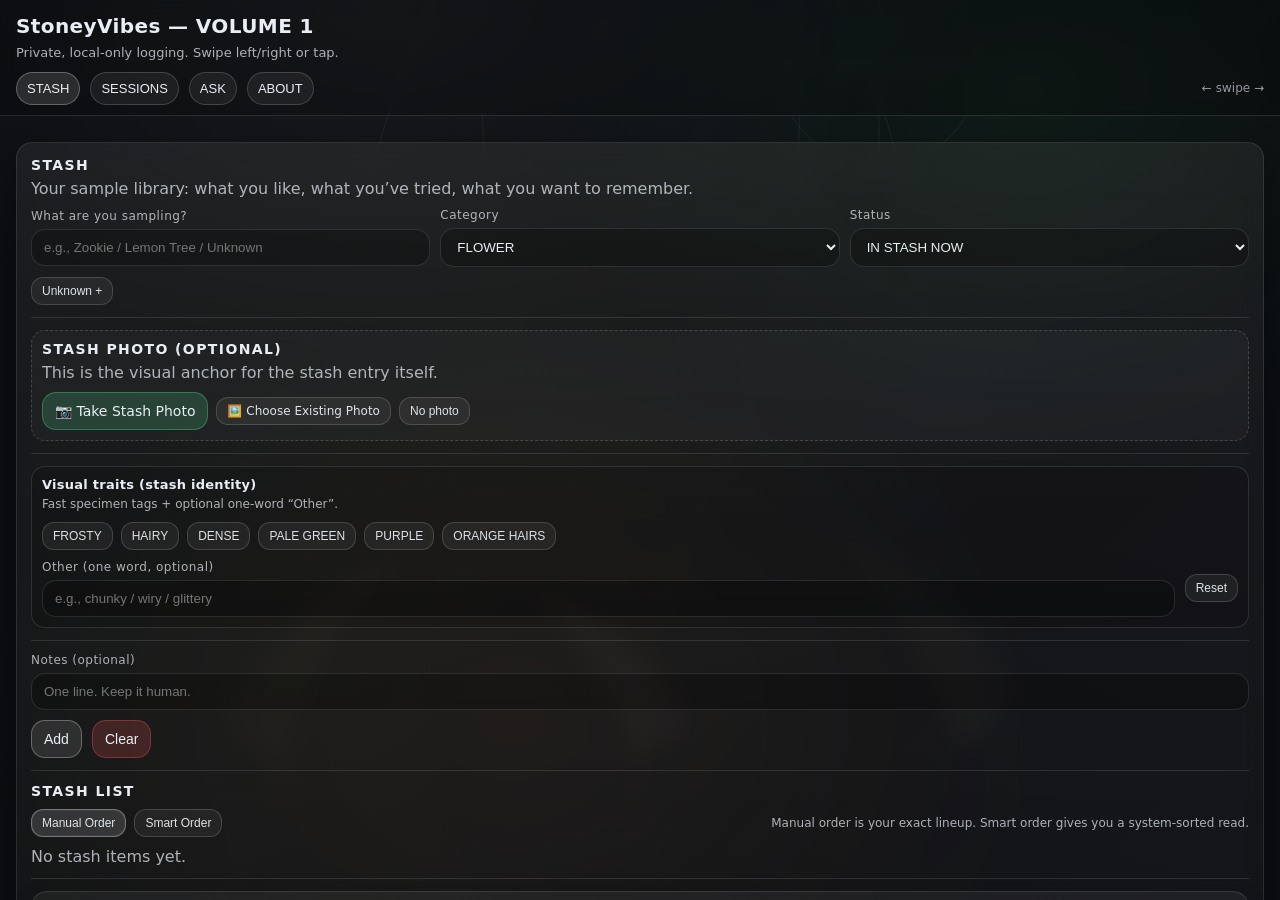
<file: index.html>
<!doctype html>
<html lang="en">
<head>
  <meta charset="utf-8" />
  <meta name="viewport" content="width=device-width, initial-scale=1" />
  <title>StoneyVibes — VOLUME 1</title>
  <style>
    :root{
      --bg:#0b0d10;
      --panel:rgba(255,255,255,0.04);
      --panel2:rgba(255,255,255,0.06);
      --text:#e9eef5;
      --muted:rgba(233,238,245,0.72);
      --border:rgba(233,238,245,0.12);
      --border2:rgba(233,238,245,0.18);
      --shadow:0 10px 30px rgba(0,0,0,0.35);
      --radius:16px;
      --danger:rgba(255,90,90,0.18);
      --dangerB:rgba(255,90,90,0.32);
      --ok:rgba(90,255,170,0.16);
      --okB:rgba(90,255,170,0.28);
      --terp-myrcene:168,112,255;
      --terp-caryophyllene:255,124,58;
      --terp-limonene:255,214,74;
      --terp-pinene:78,214,120;
      --terp-linalool:144,188,255;
      --terp-terpinolene:84,234,186;
      --terp-neutral:255,255,255;
    }

    *{ box-sizing:border-box; }
    body{
      margin:0;
      font-family:-apple-system, system-ui, Segoe UI, Roboto, Arial, sans-serif;
      background:
        radial-gradient(1000px 600px at 30% 0%, rgba(255,255,255,0.06), transparent 60%),
        radial-gradient(900px 700px at 80% 10%, rgba(90,255,170,0.06), transparent 55%),
        radial-gradient(900px 700px at 40% 80%, rgba(255,180,90,0.05), transparent 60%),
        var(--bg);
      color:var(--text);
      overflow:hidden;
    }

    .shell{
      height:100svh;
      overflow:hidden;
      display:flex;
      flex-direction:column;
    }

    header{
      padding:14px 16px 10px 16px;
      border-bottom:1px solid var(--border);
      background:rgba(0,0,0,0.18);
      backdrop-filter: blur(8px);
    }

    .title{
      margin:0;
      font-size:20px;
      letter-spacing:0.02em;
    }

    .sub{
      margin:6px 0 0 0;
      font-size:13px;
      color:var(--muted);
      line-height:1.35;
    }

    .nav{
      display:flex;
      gap:10px;
      flex-wrap:wrap;
      margin-top:10px;
      align-items:center;
    }

    .tab{
      border:1px solid var(--border2);
      background:rgba(255,255,255,0.06);
      color:var(--text);
      padding:8px 10px;
      border-radius:999px;
      font-size:13px;
      cursor:pointer;
      user-select:none;
      -webkit-tap-highlight-color: transparent;
    }
    .tab.active{
      background:rgba(255,255,255,0.12);
      border-color:rgba(255,255,255,0.28);
    }

    .hint{
      margin-left:auto;
      font-size:12px;
      color:var(--muted);
      opacity:0.85;
      white-space:nowrap;
    }

    .pages{
      flex:1;
      display:flex;
      overflow-x:auto;
      scroll-snap-type:x mandatory;
      scroll-behavior:smooth;
      -webkit-overflow-scrolling:touch;
    }
    .page{
      scroll-snap-align:start;
      min-width:100%;
      height:100%;
      overflow-y:auto;
      overflow-x:hidden;
      padding:14px 16px 24px 16px;
    }

    .card{
      border:1px solid var(--border);
      background:linear-gradient(180deg, rgba(255,255,255,0.03), rgba(255,255,255,0.02));
      border-radius:var(--radius);
      padding:14px;
      box-shadow:var(--shadow);
      margin:12px 0;
    }
    .card h2{
      margin:0 0 6px 0;
      font-size:14px;
      letter-spacing:0.10em;
    }
    .muted{ color:var(--muted); }

    .row{
      display:flex;
      flex-wrap:wrap;
      gap:10px;
      align-items:center;
    }
    .between{ justify-content:space-between; }
    .topgap{ margin-top:10px; }

    .divider{ height:1px; background:var(--border); margin:12px 0; }

    .btn{
      border:1px solid var(--border2);
      background:rgba(255,255,255,0.06);
      color:var(--text);
      border-radius:14px;
      padding:10px 12px;
      cursor:pointer;
      font-size:14px;
      user-select:none;
      -webkit-tap-highlight-color: transparent;
    }
    .btn:disabled{ opacity:0.5; cursor:not-allowed; }
    .btnPrimary{
      border-color:rgba(255,255,255,0.28);
      background:rgba(255,255,255,0.10);
    }
    .btnDanger{
      border-color:var(--dangerB);
      background:var(--danger);
    }
    .btnOk{
      border-color:var(--okB);
      background:var(--ok);
    }
    .btnTiny{
      padding:6px 10px;
      border-radius:12px;
      font-size:12px;
      opacity:0.95;
    }
    #stashDetailBackBtn{
      width:100%;
      padding:14px 18px;
      border-radius:16px;
      font-size:15px;
      font-weight:800;
      letter-spacing:0.08em;
      text-transform:uppercase;
      border-color:rgba(255,255,255,0.42);
      background:linear-gradient(180deg, rgba(255,255,255,0.18), rgba(255,255,255,0.10));
      box-shadow:0 10px 24px rgba(0,0,0,0.24), 0 0 0 1px rgba(255,255,255,0.05) inset;
    }
    .stashDetailTopBar{
      position:sticky;
      top:0;
      z-index:6;
      padding-top:8px;
      padding-bottom:8px;
      background:linear-gradient(180deg, rgba(11,13,16,0.96), rgba(11,13,16,0.78));
      backdrop-filter:blur(8px);
    }
    .chip.active{
      color:#fff;
      border-color:rgba(255,255,255,0.78);
      background:rgba(255,255,255,0.26);
      box-shadow:0 0 0 1px rgba(255,255,255,0.10) inset, 0 10px 22px rgba(0,0,0,0.28), 0 0 0 2px rgba(255,255,255,0.04);
      transform:translateY(-1px);
      text-shadow:0 1px 0 rgba(0,0,0,0.22);
    }
    .chip[data-smell="PINEY"].active{ background:rgba(78,214,120,0.40); border-color:rgba(78,214,120,0.94); box-shadow:0 0 0 1px rgba(78,214,120,0.24) inset, 0 0 24px rgba(78,214,120,0.30); }
    .chip[data-smell="CITRUS"].active{ background:rgba(255,214,74,0.42); border-color:rgba(255,214,74,0.96); box-shadow:0 0 0 1px rgba(255,214,74,0.22) inset, 0 0 24px rgba(255,214,74,0.28); }
    .chip[data-smell="SPICY"].active{ background:rgba(255,84,72,0.46); border-color:rgba(255,96,84,0.98); box-shadow:0 0 0 1px rgba(255,96,84,0.24) inset, 0 0 26px rgba(255,84,72,0.34); }
    .chip[data-smell="PEPPERY"].active{ background:rgba(255,148,64,0.44); border-color:rgba(255,162,82,0.96); box-shadow:0 0 0 1px rgba(255,162,82,0.24) inset, 0 0 24px rgba(255,148,64,0.30); }
    .chip[data-smell="EARTHY"].active{ background:rgba(198,170,116,0.38); border-color:rgba(214,186,126,0.90); box-shadow:0 0 0 1px rgba(214,186,126,0.22) inset, 0 0 22px rgba(198,170,116,0.26); }
    .chip[data-smell="SWEET"].active{ background:rgba(224,132,214,0.40); border-color:rgba(224,132,214,0.90); box-shadow:0 0 0 1px rgba(224,132,214,0.22) inset, 0 0 24px rgba(224,132,214,0.28); }
    .chip[data-smell="GASSY"].active{ background:rgba(90,205,255,0.40); border-color:rgba(90,205,255,0.92); box-shadow:0 0 0 1px rgba(90,205,255,0.22) inset, 0 0 24px rgba(90,205,255,0.28); }
    .chip[data-smell="FUNKY"].active{ background:rgba(196,108,255,0.40); border-color:rgba(196,108,255,0.92); box-shadow:0 0 0 1px rgba(196,108,255,0.22) inset, 0 0 24px rgba(196,108,255,0.28); }
    .chip[data-smell="SKUNKY"].active{ background:rgba(170,224,92,0.40); border-color:rgba(170,224,92,0.92); box-shadow:0 0 0 1px rgba(170,224,92,0.22) inset, 0 0 24px rgba(170,224,92,0.26); }
    .chip[data-visual="PURPLE"].active{ background:rgba(168,112,255,0.40); border-color:rgba(168,112,255,0.92); box-shadow:0 0 0 1px rgba(168,112,255,0.22) inset, 0 0 24px rgba(168,112,255,0.28); }
    .chip[data-visual="PALE_GREEN"].active{ background:rgba(168,255,132,0.44); border-color:rgba(168,255,132,0.96); box-shadow:0 0 0 1px rgba(168,255,132,0.24) inset, 0 0 24px rgba(168,255,132,0.30); }
    .chip[data-visual="BRIGHT_GREEN"].active{ background:rgba(78,234,120,0.44); border-color:rgba(78,234,120,0.96); box-shadow:0 0 0 1px rgba(78,234,120,0.24) inset, 0 0 24px rgba(78,234,120,0.30); }
    .chip[data-visual="DARK_GREEN"].active{ background:rgba(44,158,88,0.44); border-color:rgba(44,190,98,0.96); box-shadow:0 0 0 1px rgba(44,190,98,0.24) inset, 0 0 24px rgba(44,190,98,0.28); }
    .chip[data-visual="ORANGE_HAIRS"].active{ background:rgba(255,124,58,0.40); border-color:rgba(255,124,58,0.92); box-shadow:0 0 0 1px rgba(255,124,58,0.22) inset, 0 0 24px rgba(255,124,58,0.26); }

    .field{
      display:flex;
      flex-direction:column;
      gap:6px;
      flex:1;
      min-width:220px;
    }
    .label{
      font-size:12px;
      color:var(--muted);
      letter-spacing:0.04em;
    }
    textarea.input{
      resize:vertical;
      min-height:96px;
      font-family:inherit;
    }

    .input, .select{
      width:100%;
      border:1px solid var(--border);
      background:rgba(0,0,0,0.25);
      color:var(--text);
      padding:10px 12px;
      border-radius:14px;
      outline:none;
    }
    .input:focus, .select:focus{
      border-color:rgba(255,255,255,0.28);
    }

    .pill{
      padding:8px 10px;
      border:1px solid var(--border);
      background:rgba(255,255,255,0.04);
      border-radius:999px;
      color:var(--muted);
      font-size:13px;
      display:inline-flex;
      align-items:center;
      gap:8px;
    }
    .okDot, .recDot{
      width:8px; height:8px; border-radius:50%;
      display:inline-block;
      background:rgba(233,238,245,0.35);
    }
    .recDot{
      background:rgba(255,90,90,0.85);
      box-shadow:0 0 0 3px rgba(255,90,90,0.18);
    }

    .grid2{
      display:grid;
      grid-template-columns: 1fr;
      gap:10px;
    }
    @media (min-width: 820px){
      .grid2{ grid-template-columns: 1fr 1fr; }
    }

    .list{
      display:flex;
      flex-direction:column;
      gap:10px;
      margin-top:10px;
    }
    .item{
      border:1px solid var(--border);
      background:rgba(0,0,0,0.18);
      border-radius:14px;
      padding:10px;
    }
    .itemHead{
      display:flex;
      gap:10px;
      align-items:flex-start;
      justify-content:space-between;
    }
    .itemTitle{
      font-weight:600;
      font-size:14px;
      margin:0;
      line-height:1.25;
    }
    .itemMeta{
      font-size:12px;
      color:var(--muted);
      margin:2px 0 0 0;
      line-height:1.35;
      white-space:pre-wrap;
    }
    .itemBtns{
      display:flex;
      flex-wrap:wrap;
      gap:8px;
      justify-content:flex-end;
    }
    audio{ width:100%; }

    .notice{
      border:1px dashed var(--border2);
      background:rgba(255,255,255,0.04);
      border-radius:14px;
      padding:10px 12px;
      font-size:12px;
      color:var(--muted);
      line-height:1.45;
    }

    .ratingRow{ display:flex; flex-wrap:wrap; gap:8px; }
    .rateBtn{ min-width:44px; text-align:center; }

    .photoBox{
      border:1px dashed var(--border2);
      border-radius:14px;
      padding:10px;
      background:rgba(255,255,255,0.03);
    }
    .thumb{
      width:100%;
      max-height:240px;
      object-fit:cover;
      border-radius:12px;
      display:none;
      margin-top:10px;
      border:1px solid var(--border);
    }

    .terpRow{
      border:1px solid var(--border);
      border-radius:14px;
      padding:10px;
      background:rgba(0,0,0,0.12);
    }
    .terpTop{
      display:flex;
      gap:10px;
      justify-content:space-between;
      align-items:flex-start;
    }
    .terpName{
      font-weight:700;
      letter-spacing:0.02em;
      margin:0;
      font-size:13px;
    }
    .terpHint{
      margin:4px 0 0 0;
      font-size:12px;
      color:var(--muted);
      line-height:1.35;
    }
    .scale{
      display:flex;
      flex-wrap:wrap;
      gap:8px;
      margin-top:10px;
    }
    .scale label{
      display:inline-flex;
      gap:8px;
      align-items:center;
      border:1px solid var(--border2);
      background:rgba(255,255,255,0.06);
      padding:8px 10px;
      border-radius:12px;
      cursor:pointer;
      user-select:none;
      font-size:12px;
    }

    .miniTags{
      display:flex;
      flex-wrap:wrap;
      gap:6px;
      margin-top:8px;
    }
    .miniTag{
      display:inline-flex;
      align-items:center;
      border:1px solid var(--border2);
      background:rgba(255,255,255,0.06);
      color:var(--muted);
      padding:4px 8px;
      border-radius:999px;
      font-size:11px;
      line-height:1.2;
      letter-spacing:0.02em;
    }

    .aboutList{
      margin:0;
      padding-left:18px;
      color:var(--muted);
      line-height:1.5;
      font-size:13px;
    }
    .aboutList li + li{
      margin-top:8px;
    }
    .aboutFooter{
      margin-top:12px;
      font-size:12px;
      color:var(--muted);
      opacity:0.9;
      letter-spacing:0.04em;
    }

    .playerWrap{
      border:1px solid var(--border);
      background:rgba(255,255,255,0.03);
      border-radius:14px;
      padding:10px;
    }
    .playerTop{
      display:flex;
      align-items:center;
      gap:10px;
      justify-content:space-between;
    }
    .playerLeft{
      display:flex;
      align-items:center;
      gap:8px;
      min-width:0;
      flex:1;
    }
    .playerLabel{
      font-size:12px;
      color:var(--muted);
      letter-spacing:0.04em;
      white-space:nowrap;
    }
    .playerBtn{
      min-width:84px;
    }
    .playerTime{
      font-size:12px;
      color:var(--muted);
      font-variant-numeric: tabular-nums;
      white-space:nowrap;
    }
    .playerRange{
      width:100%;
      margin-top:10px;
    }
    .playerCanvas{
      display:block;
      width:100%;
      height:54px;
      margin-top:10px;
      border:1px solid var(--border);
      border-radius:12px;
      background:rgba(0,0,0,0.18);
    }
    .srOnlyAudio{
      position:absolute;
      opacity:0;
      pointer-events:none;
      width:1px;
      height:1px;
    }

    .fpWrap{
      margin-top:10px;
      border:1px solid var(--border);
      background:rgba(255,255,255,0.03);
      border-radius:12px;
      padding:8px;
    }
    .fpGrid{
      display:grid;
      grid-template-columns: repeat(2, minmax(0, 1fr));
      gap:8px 10px;
    }
    @media (min-width: 720px){
      .fpGrid{
        grid-template-columns: repeat(3, minmax(0, 1fr));
      }
    }
    .fpCell{
      min-width:0;
    }
    .fpLabel{
      font-size:10px;
      color:var(--muted);
      letter-spacing:0.08em;
      margin-bottom:4px;
    }
    .fpBars{
      display:flex;
      gap:3px;
      align-items:center;
    }
    .fpBar{
      flex:1;
      height:8px;
      border-radius:999px;
      border:1px solid var(--border);
      background:rgba(255,255,255,0.08);
    }
    .fpBar.on{
      background:rgba(90,255,170,0.55);
      border-color:rgba(90,255,170,0.38);
    }

    .signalWrap{
      display:flex;
      flex-wrap:wrap;
      gap:6px;
      margin-top:10px;
    }
    .signalBadge{
      display:inline-flex;
      align-items:center;
      border:1px solid var(--border2);
      background:rgba(255,255,255,0.06);
      color:var(--muted);
      padding:5px 8px;
      border-radius:999px;
      font-size:11px;
      line-height:1.2;
      letter-spacing:0.03em;
    }
    .signalBadge.ok{
      border-color:rgba(90,255,170,0.30);
      background:rgba(90,255,170,0.10);
      color:var(--text);
    }
    .signalBadge.warn{
      border-color:rgba(255,180,90,0.34);
      background:rgba(255,180,90,0.12);
      color:var(--text);
    }
    .signalBadge.hot{
      border-color:rgba(255,90,90,0.34);
      background:rgba(255,90,90,0.12);
      color:var(--text);
    }

    .stashRow{
      display:flex;
      gap:10px;
      align-items:flex-start;
    }
    .stashThumbWrap{
      flex:0 0 78px;
      width:78px;
      height:78px;
    }
    .stashThumb{
      width:78px;
      height:78px;
      border-radius:12px;
      object-fit:cover;
      border:1px solid var(--border);
      display:block;
      background:rgba(255,255,255,0.04);
    }
    .stashThumbPlaceholder{
      width:78px;
      height:78px;
      border-radius:12px;
      border:1px solid var(--border);
      background:
        linear-gradient(135deg, rgba(255,255,255,0.05), rgba(255,255,255,0.02));
      display:flex;
      align-items:center;
      justify-content:center;
      color:var(--muted);
      font-size:11px;
      text-align:center;
      padding:6px;
      line-height:1.15;
    }
    .stashBody{
      min-width:0;
      flex:1;
      cursor:pointer;
    }
    .stashBody:active{
      opacity:0.9;
    }

    .stashSection{
      margin-top:14px;
    }
    .stashSectionHead{
      display:flex;
      align-items:center;
      justify-content:space-between;
      gap:10px;
      margin-bottom:8px;
    }
    .stashSectionTitle{
      margin:0;
      font-size:12px;
      letter-spacing:0.14em;
      text-transform:uppercase;
      color:var(--muted);
    }
    .stashSectionCount{
      font-size:11px;
      color:var(--muted);
      letter-spacing:0.06em;
      text-transform:uppercase;
    }
    .stashCardControls{
      display:flex;
      flex-direction:column;
      gap:6px;
      align-items:flex-end;
      justify-content:center;
      flex:0 0 auto;
    }
    .stashMiniBtn{
      min-width:36px;
      padding:5px 8px;
      font-size:11px;
      border-radius:10px;
    }
    .stashDeleteBtn{
      padding:5px 8px;
      font-size:11px;
      border-radius:10px;
    }
    .statusCurrent{
      border-color:rgba(90,255,170,0.34);
      background:rgba(90,255,170,0.12);
    }
    .statusSampled{
      border-color:rgba(255,214,74,0.28);
      background:rgba(255,214,74,0.10);
    }

    .stashDetail{
      display:none;
      margin-top:12px;
    }
    .stashDetail.active{
      display:block;
    }
    .stashDetailHero{
      width:100%;
      max-height:280px;
      object-fit:cover;
      border-radius:14px;
      border:1px solid var(--border);
      display:block;
      background:rgba(255,255,255,0.04);
    }
    .stashDetailPlaceholder{
      width:100%;
      min-height:180px;
      border-radius:14px;
      border:1px solid var(--border);
      background:
        linear-gradient(135deg, rgba(255,255,255,0.05), rgba(255,255,255,0.02));
      display:flex;
      align-items:center;
      justify-content:center;
      color:var(--muted);
      font-size:13px;
      text-align:center;
      padding:18px;
    }
    .stashStats{
      display:flex;
      flex-wrap:wrap;
      gap:8px;
      margin-top:10px;
    }
    .stashStat{
      display:inline-flex;
      align-items:center;
      border:1px solid var(--border2);
      background:rgba(255,255,255,0.06);
      color:var(--muted);
      padding:6px 10px;
      border-radius:999px;
      font-size:12px;
      line-height:1.2;
    }
    .linkedSessionCard{
      border:1px solid var(--border);
      background:rgba(255,255,255,0.03);
      border-radius:12px;
      padding:10px;
      margin-top:10px;
    }
    .linkedSessionTitle{
      margin:0;
      font-size:13px;
      font-weight:700;
      color:var(--text);
    }
    .linkedSessionMeta{
      margin:4px 0 0 0;
      font-size:12px;
      line-height:1.35;
      color:var(--muted);
      white-space:pre-wrap;
    }

    .askPromptGrid{
      display:flex;
      flex-wrap:wrap;
      gap:8px;
      margin-top:10px;
    }
    .askQuick{
      transition:background .16s ease, border-color .16s ease, box-shadow .16s ease, transform .16s ease, color .16s ease;
    }
    .askQuickBlend{
      padding:12px 18px;
      border-radius:16px;
      font-size:15px;
      font-weight:700;
      letter-spacing:0.08em;
      text-transform:uppercase;
      min-width:138px;
      border-color:rgba(255,214,74,0.34);
      background:linear-gradient(180deg, rgba(255,214,74,0.16), rgba(255,170,70,0.12));
      box-shadow:0 0 0 1px rgba(255,214,74,0.08) inset, 0 10px 24px rgba(0,0,0,0.18);
    }
    .askQuickBlend:hover{
      border-color:rgba(255,214,74,0.52);
      box-shadow:0 0 0 1px rgba(255,214,74,0.12) inset, 0 12px 28px rgba(0,0,0,0.22), 0 0 18px rgba(255,190,74,0.12);
    }
    .askQuickBlend.active{
      color:#fff;
      border-color:rgba(255,214,74,0.98);
      background:linear-gradient(180deg, rgba(255,214,74,0.36), rgba(255,170,70,0.26));
      box-shadow:0 0 0 1px rgba(255,214,74,0.18) inset, 0 0 0 2px rgba(255,214,74,0.10), 0 0 28px rgba(255,190,74,0.28);
    }
    .askQuick.active{
      color:#fff;
      border-color:rgba(255,214,74,0.96);
      background:linear-gradient(180deg, rgba(255,214,74,0.30), rgba(255,170,70,0.22));
      box-shadow:0 0 0 1px rgba(255,214,74,0.16) inset, 0 0 0 2px rgba(255,214,74,0.08), 0 0 24px rgba(255,190,74,0.24);
      transform:translateY(-1px);
      text-shadow:0 1px 0 rgba(0,0,0,0.24);
    }
    .askQuick:active{
      transform:translateY(0);
    }
    .askBlendZone{
      border:1px solid rgba(255,255,255,0.14);
      border-radius:16px;
      padding:12px;
      background:linear-gradient(180deg, rgba(255,255,255,0.07), rgba(255,255,255,0.035));
      box-shadow:0 10px 24px rgba(0,0,0,0.18);
    }
    .askBlendZoneLabel{
      margin:0 0 8px 0;
      font-size:10px;
      letter-spacing:0.14em;
      text-transform:uppercase;
      color:var(--muted);
    }
    .askQuickBlendStandalone{
      display:block;
      width:100%;
      min-height:60px;
      border-radius:18px;
      font-size:18px;
      font-weight:800;
      letter-spacing:0.02em;
      border-color:rgba(255,214,74,0.48);
      color:#fff7da;
      background:
        linear-gradient(90deg,
          rgba(255,214,74,0.30) 0%,
          rgba(255,182,74,0.18) 20%,
          rgba(255,156,68,0.12) 50%,
          rgba(255,182,74,0.18) 80%,
          rgba(255,214,74,0.30) 100%);
      box-shadow:
        0 0 0 1px rgba(255,214,74,0.12) inset,
        0 10px 24px rgba(0,0,0,0.18),
        0 0 26px rgba(255,190,74,0.12);
    }
    .askQuickBlendStandalone:hover{
      transform:translateY(-1px);
      box-shadow:
        0 0 0 1px rgba(255,214,74,0.14) inset,
        0 12px 28px rgba(0,0,0,0.22),
        0 0 30px rgba(255,190,74,0.14);
    }
    .askQuickBlendStandalone.active{
      border-color:rgba(255,214,74,0.96);
      background:
        linear-gradient(90deg,
          rgba(255,224,110,0.42) 0%,
          rgba(255,190,88,0.28) 22%,
          rgba(255,160,72,0.18) 50%,
          rgba(255,190,88,0.28) 78%,
          rgba(255,224,110,0.42) 100%);
      box-shadow:
        0 0 0 1px rgba(255,214,74,0.20) inset,
        0 0 0 2px rgba(255,214,74,0.08),
        0 12px 30px rgba(0,0,0,0.24),
        0 0 30px rgba(255,190,74,0.22);
    }
    .askBlendZoneHint{
      margin:8px 0 0 0;
      font-size:12px;
      line-height:1.4;
      color:var(--muted);
    }
    .askReply{
      white-space:pre-wrap;
      line-height:1.45;
      font-size:14px;
      color:var(--text);
    }
    .askSuggestionMount{
      margin-top:12px;
      display:none;
      grid-template-columns:1fr;
      gap:12px;
    }
    .askSuggestionCard{
      position:relative;
      display:grid;
      grid-template-columns:92px minmax(0,1fr);
      gap:12px;
      align-items:start;
      min-width:0;
      border:1px solid rgba(255,255,255,0.18);
      border-radius:16px;
      padding:12px;
      background:linear-gradient(180deg, rgba(255,255,255,0.08), rgba(255,255,255,0.045));
      box-shadow:0 10px 24px rgba(0,0,0,0.22);
    }
    .askSuggestionThumb,
    .askSuggestionPlaceholder{
      width:92px;
      height:92px;
      border-radius:14px;
      overflow:hidden;
      border:1px solid rgba(255,255,255,0.14);
      background:rgba(255,255,255,0.04);
    }
    .askSuggestionThumb{
      object-fit:cover;
      display:block;
    }
    .askSuggestionPlaceholder{
      display:flex;
      align-items:center;
      justify-content:center;
      text-align:center;
      padding:8px;
      font-size:10px;
      letter-spacing:0.10em;
      color:var(--muted);
    }
    .askSuggestionKicker{
      margin:0 0 4px 0;
      font-size:10px;
      letter-spacing:0.14em;
      text-transform:uppercase;
      color:var(--muted);
    }
    .askSuggestionName{
      margin:0;
      font-size:18px;
      line-height:1.15;
      color:var(--text);
    }
    .askSuggestionReason{
      margin:8px 0 0 0;
      font-size:13px;
      line-height:1.45;
      color:var(--muted);
    }
    .askSuggestionActions{
      display:flex;
      flex-wrap:wrap;
      gap:8px;
      margin-top:10px;
    }
    .askBlendCard{
      position:relative;
      border:1px solid rgba(255,255,255,0.18);
      border-radius:16px;
      padding:12px;
      background:linear-gradient(180deg, rgba(255,255,255,0.08), rgba(255,255,255,0.045));
      box-shadow:0 10px 24px rgba(0,0,0,0.22);
    }
    .askBlendTop{
      display:flex;
      align-items:center;
      justify-content:space-between;
      gap:12px;
      margin-bottom:10px;
    }
    .askBlendMeta{
      font-size:11px;
      letter-spacing:0.10em;
      text-transform:uppercase;
      color:var(--muted);
    }
    .askBlendGrid{
      display:grid;
      grid-template-columns:minmax(0,1fr) auto minmax(0,1fr);
      gap:10px;
      align-items:stretch;
    }
    .askBlendPlus{
      display:flex;
      align-items:center;
      justify-content:center;
      font-size:28px;
      line-height:1;
      color:rgba(255,255,255,0.58);
      padding:0 2px;
    }
    .askBlendItem{
      display:grid;
      grid-template-columns:74px minmax(0,1fr);
      gap:10px;
      align-items:start;
      min-width:0;
      border:1px solid rgba(255,255,255,0.12);
      border-radius:14px;
      padding:10px;
      background:rgba(255,255,255,0.04);
    }
    .askBlendThumb,
    .askBlendPlaceholder{
      width:74px;
      height:74px;
      border-radius:12px;
      overflow:hidden;
      border:1px solid rgba(255,255,255,0.14);
      background:rgba(255,255,255,0.04);
    }
    .askBlendThumb{
      object-fit:cover;
      display:block;
    }
    .askBlendPlaceholder{
      display:flex;
      align-items:center;
      justify-content:center;
      text-align:center;
      padding:8px;
      font-size:10px;
      letter-spacing:0.10em;
      color:var(--muted);
    }
    .askBlendPartName{
      margin:0;
      font-size:15px;
      line-height:1.2;
      color:var(--text);
    }
    .askBlendPartMeta{
      margin:6px 0 0 0;
      font-size:12px;
      line-height:1.4;
      color:var(--muted);
      white-space:pre-wrap;
    }
    .askBlendReason{
      margin:10px 0 0 0;
      font-size:13px;
      line-height:1.45;
      color:var(--muted);
    }
    .askBlendActions{
      display:flex;
      flex-wrap:wrap;
      gap:8px;
      margin-top:10px;
    }

    .askBlendBarWrap{
      margin-top:12px;
    }
    .askBlendBar{
      position:relative;
      display:flex;
      width:100%;
      height:16px;
      border-radius:999px;
      overflow:hidden;
      border:1px solid rgba(255,255,255,0.18);
      background:rgba(255,255,255,0.05);
      box-shadow:inset 0 1px 0 rgba(255,255,255,0.05);
    }
    .askBlendSeg{
      position:relative;
      height:100%;
      min-width:10px;
    }
    .askBlendSeg::after{
      content:"";
      position:absolute;
      inset:0;
      background:linear-gradient(180deg, rgba(255,255,255,0.14), rgba(255,255,255,0.02));
      pointer-events:none;
    }
    .askBlendSeg + .askBlendSeg{
      border-left:2px solid rgba(11,13,16,0.72);
      box-shadow:-1px 0 0 rgba(255,255,255,0.12);
    }
    .askBlendBarLabels{
      display:grid;
      grid-template-columns:1fr 1fr;
      gap:10px;
      margin-top:8px;
    }
    .askBlendBarLabel{
      font-size:11px;
      line-height:1.35;
      color:var(--muted);
    }
    .askBlendBarLabel strong{
      color:var(--text);
      display:block;
      font-size:12px;
      letter-spacing:0.03em;
    }
    .patternGrid{
      display:grid;
      grid-template-columns:1fr;
      gap:10px;
      margin-top:12px;
    }
    @media (min-width: 820px){
      .patternGrid{ grid-template-columns: repeat(3, 1fr); }
    }
    .patternValue{
      font-size:16px;
      font-weight:700;
      line-height:1.3;
      margin:0;
    }
    .patternMeta{
      margin:6px 0 0 0;
      font-size:12px;
      color:var(--muted);
      line-height:1.4;
    }
    .patternCardTop{
      display:grid;
      grid-template-columns:1fr 72px;
      gap:10px;
      align-items:start;
    }
    .patternThumb,
    .patternThumbPlaceholder{
      width:84px;
      height:84px;
      border-radius:12px;
      overflow:hidden;
      border:1px solid rgba(255,255,255,0.14);
      background:rgba(255,255,255,0.04);
      justify-self:end;
    }
    .patternThumb{
      object-fit:cover;
      display:block;
    }
    .patternThumbPlaceholder{
      display:flex;
      align-items:center;
      justify-content:center;
      text-align:center;
      padding:8px;
      font-size:10px;
      letter-spacing:0.10em;
      color:var(--muted);
    }

    .patternCardTop{
      align-items:center;
    }
    .patternMediaStack{
      position:relative;
      width:84px;
      height:84px;
      justify-self:end;
    }
    .patternMediaStack .patternThumb,
    .patternMediaStack .patternThumbPlaceholder{
      width:84px;
      height:84px;
      border-radius:16px;
      box-shadow:0 10px 24px rgba(0,0,0,0.22);
    }
    .patternDiscBadge{
      position:absolute;
      right:-6px;
      bottom:-6px;
      width:40px;
      height:40px;
      border-radius:999px;
      background:rgba(11,13,16,0.88);
      border:1px solid rgba(255,255,255,0.12);
      box-shadow:0 8px 18px rgba(0,0,0,0.24);
      display:flex;
      align-items:center;
      justify-content:center;
      overflow:hidden;
    }
    .visualDisc{
      display:block;
      width:100%;
      height:100%;
    }
    .blendFingerprintWrap{
      margin-top:12px;
      border:1px solid rgba(255,255,255,0.14);
      background:linear-gradient(180deg, rgba(255,255,255,0.055), rgba(255,255,255,0.03));
      border-radius:14px;
      padding:10px 12px;
    }
    .blendFingerprintHead{
      margin:0 0 8px 0;
      font-size:10px;
      letter-spacing:0.14em;
      text-transform:uppercase;
      color:var(--muted);
    }
    .blendFingerprintBody{
      display:grid;
      grid-template-columns:84px 1fr;
      gap:12px;
      align-items:center;
    }
    .blendFingerprintDisc{
      width:84px;
      height:84px;
      border-radius:18px;
      overflow:hidden;
      background:rgba(255,255,255,0.03);
      border:1px solid rgba(255,255,255,0.12);
      box-shadow:inset 0 1px 0 rgba(255,255,255,0.05);
    }
    .blendFingerprintLegend{
      display:grid;
      grid-template-columns:repeat(5, minmax(0,1fr));
      gap:8px 10px;
    }
    .blendFingerprintMetric{
      min-width:0;
    }
    .blendFingerprintLabel{
      font-size:10px;
      line-height:1.2;
      letter-spacing:0.08em;
      text-transform:uppercase;
      color:var(--muted);
      margin-bottom:4px;
    }
    .blendFingerprintTrack{
      position:relative;
      height:8px;
      border-radius:999px;
      overflow:hidden;
      border:1px solid rgba(255,255,255,0.10);
      background:rgba(255,255,255,0.05);
    }
    .blendFingerprintFill{
      position:absolute;
      inset:0 auto 0 0;
      width:0%;
      border-radius:999px;
      background:linear-gradient(90deg, rgba(255,255,255,0.7), rgba(255,255,255,0.18));
    }
    .blendFingerprintPct{
      margin-top:4px;
      font-size:10px;
      color:var(--text);
      font-variant-numeric:tabular-nums;
    }
    @media (max-width: 720px){
      .blendFingerprintBody{
        grid-template-columns:1fr;
      }
      .blendFingerprintDisc{
        margin:0 auto;
      }
      .blendFingerprintLegend{
        grid-template-columns:repeat(3, minmax(0,1fr));
      }
    }

    @media (max-width: 720px){
      .askSuggestionCard{
        grid-template-columns:1fr;
      }
      .askSuggestionThumb,
      .askSuggestionPlaceholder{
        width:100%;
        height:160px;
      }
      .askBlendTop,
      .askBlendIdentityHead{
        flex-direction:column;
        align-items:flex-start;
      }
      .askBlendGrid{
        grid-template-columns:1fr;
      }
      .askBlendPlus{
        min-height:28px;
        padding:2px 0;
      }
      .askBlendItem{
        grid-template-columns:64px 1fr;
        min-width:0;
      }
      .askBlendItem > div{
        min-width:0;
      }
      .askBlendThumb,
      .askBlendPlaceholder{
        width:64px;
        height:64px;
      }
      .askBlendPartName,
      .askBlendPartMeta,
      .askBlendReason,
      .askSuggestionReason,
      .askReply,
      .itemMeta,
      .linkedSessionMeta{
        overflow-wrap:anywhere;
        word-break:break-word;
      }
      .askBlendBarLabels,
      .askBlendInsightLine{
        grid-template-columns:1fr;
      }
      .askBlendIdentityTag{
        white-space:normal;
      }
    }

  
    :root{
      --paper:#efe8dc;
      --paper2:#e7dece;
      --inkDark:#161616;
      --specLine:rgba(42,34,24,0.18);
      --toneRosemary:#6f8568;
      --toneLemon:#c5a93a;
      --toneBoysenberry:#5d3241;
      --toneSalt:#cbc4b8;
    }

    .botanicalGhost{
      position:fixed;
      inset:0;
      pointer-events:none;
      z-index:0;
      opacity:0.13;
      background:
        radial-gradient(900px 600px at 15% 8%, rgba(255,255,255,0.06), transparent 62%),
        radial-gradient(700px 480px at 85% 18%, rgba(197,169,58,0.08), transparent 60%),
        radial-gradient(900px 700px at 55% 82%, rgba(111,133,104,0.06), transparent 64%),
        url("data:image/svg+xml,%3Csvg xmlns='http://www.w3.org/2000/svg' viewBox='0 0 1200 1200'%3E%3Cg fill='none' stroke='%23d8d1c4' stroke-opacity='.38' stroke-width='1.2'%3E%3Cpath d='M206 1020c81-146 118-278 118-454 0-172 34-318 124-454'/%3E%3Cpath d='M996 1026c-78-144-126-276-126-454 0-174-34-322-122-456'/%3E%3Cpath d='M590 994c0-154 26-258 78-362 54-108 82-220 82-370'/%3E%3Cpath d='M612 994c0-154-26-258-78-362-54-108-82-220-82-370'/%3E%3Ccircle cx='824' cy='240' r='94'/%3E%3Cpath d='M824 146v188M730 240h188'/%3E%3C/g%3E%3Cg fill='%23d8d1c4' fill-opacity='.18'%3E%3Cpath d='M212 842c42-74 86-112 162-142-56 64-86 120-108 196-28-12-42-22-54-54z'/%3E%3Cpath d='M950 826c-44-74-88-110-166-140 58 62 90 120 112 196 28-12 42-22 54-56z'/%3E%3Cpath d='M592 886c-16-54-44-100-96-158 74 28 118 68 154 132-18 10-32 16-58 26z'/%3E%3C/g%3E%3C/svg%3E");
      background-size:cover;
      background-position:center;
      filter:blur(0.2px);
    }
    .shell, header, .page, .card { position:relative; z-index:1; }

    .card.specimenPanel{
      background:
        linear-gradient(180deg, rgba(255,255,255,0.055), rgba(255,255,255,0.022)),
        linear-gradient(135deg, rgba(111,133,104,0.025), rgba(197,169,58,0.02) 34%, rgba(93,50,65,0.025) 68%, rgba(255,255,255,0.01));
      border-color:rgba(255,255,255,0.10);
      backdrop-filter: blur(10px);
    }

    .specimenCard{
      position:relative;
      overflow:hidden;
      border:1px solid rgba(255,255,255,0.11);
      border-radius:18px;
      background:
        linear-gradient(180deg, rgba(255,255,255,0.028), rgba(255,255,255,0.018)),
        linear-gradient(135deg, rgba(255,255,255,0.02), transparent 45%);
      box-shadow: 0 12px 34px rgba(0,0,0,0.26);
    }
    .specimenCard::before{
      content:"";
      position:absolute;
      inset:0;
      background:
        linear-gradient(180deg, rgba(255,255,255,0.03), transparent 36%),
        repeating-linear-gradient(0deg, rgba(255,255,255,0.017) 0 1px, transparent 1px 7px);
      pointer-events:none;
      opacity:.55;
    }
    .specimenCard::after{
      content:"";
      position:absolute;
      inset:0 auto 0 0;
      width:4px;
      background:var(--specAccent, rgba(255,255,255,0.18));
      box-shadow:0 0 22px color-mix(in srgb, var(--specAccent, rgba(255,255,255,0.18)) 60%, transparent);
      pointer-events:none;
    }
    .specimenTopline{
      display:flex;
      align-items:center;
      gap:8px;
      flex-wrap:wrap;
      margin-top:4px;
      margin-bottom:6px;
    }
    .specimenLabel{
      display:inline-flex;
      align-items:center;
      padding:4px 8px;
      border-radius:999px;
      border:1px solid rgba(255,255,255,0.14);
      background:rgba(255,255,255,0.06);
      color:var(--text);
      font-size:11px;
      letter-spacing:0.08em;
      text-transform:uppercase;
    }
    .specimenRule{
      height:1px;
      margin:10px 0 12px 0;
      background:linear-gradient(90deg, color-mix(in srgb, var(--specAccent, rgba(255,255,255,0.18)) 70%, transparent), rgba(255,255,255,0.06) 48%, transparent);
    }
    .specimenGhostLeaf{
      position:absolute;
      right:-10px;
      top:-8px;
      width:120px;
      height:120px;
      opacity:.11;
      pointer-events:none;
      background:
        url("data:image/svg+xml,%3Csvg xmlns='http://www.w3.org/2000/svg' viewBox='0 0 100 100'%3E%3Cg fill='none' stroke='%23ffffff' stroke-width='1.3' stroke-linecap='round' stroke-linejoin='round'%3E%3Cpath d='M50 12c8 18 10 28 10 46 0 14-2 20-10 30-8-10-10-16-10-30 0-18 2-28 10-46z'/%3E%3Cpath d='M50 18L50 82'/%3E%3Cpath d='M50 28c-8 4-14 10-20 20'/%3E%3Cpath d='M50 28c8 4 14 10 20 20'/%3E%3Cpath d='M50 42c-10 4-18 12-24 24'/%3E%3Cpath d='M50 42c10 4 18 12 24 24'/%3E%3C/g%3E%3C/svg%3E") center/contain no-repeat;
    }

    .stashRow{
      gap:12px;
      align-items:stretch;
    }
    .stashThumbWrap{
      position:relative;
      flex:0 0 94px;
      width:94px;
      height:110px;
      border-radius:16px;
      overflow:hidden;
      border:1px solid rgba(255,255,255,0.10);
      background:
        linear-gradient(180deg, rgba(255,255,255,0.06), rgba(255,255,255,0.02)),
        radial-gradient(120px 90px at 50% 14%, color-mix(in srgb, var(--specAccent, rgba(255,255,255,0.14)) 18%, transparent), transparent 70%);
      box-shadow: inset 0 1px 0 rgba(255,255,255,0.08);
    }
    .stashThumbWrap::after{
      content:"";
      position:absolute;
      inset:0;
      background:
        linear-gradient(180deg, rgba(0,0,0,0.06), transparent 22%, rgba(0,0,0,0.18)),
        linear-gradient(135deg, color-mix(in srgb, var(--specAccent, rgba(255,255,255,0.18)) 26%, transparent), transparent 44%);
      pointer-events:none;
    }
    .stashThumb{
      width:100%;
      height:100%;
      border:0;
      border-radius:0;
      object-fit:cover;
      filter:saturate(0.84) contrast(1.03) brightness(0.92);
      display:block;
      background:rgba(255,255,255,0.04);
    }
    .stashThumbPlaceholder{
      width:100%;
      height:100%;
      border:0;
      border-radius:0;
      background:
        linear-gradient(180deg, rgba(255,255,255,0.06), rgba(255,255,255,0.02)),
        radial-gradient(120px 90px at 50% 14%, color-mix(in srgb, var(--specAccent, rgba(255,255,255,0.14)) 18%, transparent), transparent 70%);
      display:flex;
      align-items:center;
      justify-content:center;
      color:rgba(233,238,245,0.78);
      font-size:11px;
      text-align:center;
      padding:6px;
      line-height:1.15;
      letter-spacing:0.1em;
    }
    .stashBody{
      display:flex;
      flex-direction:column;
      justify-content:center;
      min-width:0;
      flex:1;
      cursor:pointer;
      padding-right:4px;
    }
    .stashBody:active{ opacity:0.92; }

    .specimenName{
      font-weight:700;
      font-size:15px;
      letter-spacing:0.06em;
      text-transform:uppercase;
      margin:0;
      line-height:1.25;
    }

    .miniTag{
      background:rgba(255,255,255,0.05);
      border-color:rgba(255,255,255,0.12);
      color:rgba(233,238,245,0.84);
    }

    .stashDetailCard{
      position:relative;
      border:1px solid rgba(255,255,255,0.10);
      border-radius:18px;
      overflow:hidden;
      background:
        linear-gradient(180deg, rgba(255,255,255,0.03), rgba(255,255,255,0.018)),
        linear-gradient(135deg, rgba(255,255,255,0.02), transparent 45%);
      box-shadow:0 14px 38px rgba(0,0,0,0.28);
    }
    .stashDetailCard::before{
      content:"";
      position:absolute;
      inset:0;
      background:
        repeating-linear-gradient(0deg, rgba(255,255,255,0.014) 0 1px, transparent 1px 8px);
      pointer-events:none;
      opacity:.4;
    }
    .stashDetailCard::after{
      content:"";
      position:absolute;
      left:0; top:0; bottom:0;
      width:4px;
      background:var(--specAccent, rgba(255,255,255,0.18));
      pointer-events:none;
    }
    .detailHeroShell{
      position:relative;
      overflow:hidden;
      border-bottom:1px solid rgba(255,255,255,0.08);
      background:
        radial-gradient(600px 220px at 25% 0%, color-mix(in srgb, var(--specAccent, rgba(255,255,255,0.18)) 16%, transparent), transparent 70%),
        rgba(255,255,255,0.02);
    }
    .detailHeroShell::after{
      content:"";
      position:absolute;
      inset:0;
      background:
        linear-gradient(180deg, rgba(0,0,0,0.08), transparent 24%, rgba(0,0,0,0.26)),
        linear-gradient(120deg, color-mix(in srgb, var(--specAccent, rgba(255,255,255,0.18)) 18%, transparent), transparent 42%);
      pointer-events:none;
    }
    .detailHeroMeta{
      position:absolute;
      left:16px;
      right:16px;
      bottom:14px;
      display:flex;
      align-items:flex-end;
      justify-content:space-between;
      gap:12px;
      z-index:1;
    }
    .detailHeroText{
      min-width:0;
      flex:1;
    }
    .detailHeroKicker{
      font-size:11px;
      letter-spacing:0.14em;
      text-transform:uppercase;
      color:rgba(233,238,245,0.72);
      margin:0 0 6px 0;
    }
    .detailHeroName{
      margin:0;
      font-size:20px;
      line-height:1.1;
      letter-spacing:0.05em;
      text-transform:uppercase;
      color:var(--text);
      text-shadow:0 2px 10px rgba(0,0,0,0.35);
    }
    .detailHeroSub{
      margin:8px 0 0 0;
      font-size:12px;
      color:rgba(233,238,245,0.84);
      line-height:1.35;
      text-shadow:0 2px 8px rgba(0,0,0,0.32);
    }
    .detailBody{
      position:relative;
      padding:14px;
    }

    .patternBarStack{
      display:grid;
      gap:8px;
      margin-top:10px;
    }
    .patternBarRow{
      display:grid;
      grid-template-columns:92px 1fr 42px;
      gap:10px;
      align-items:center;
    }
    .patternBarLabel{
      font-size:11px;
      letter-spacing:0.1em;
      color:var(--muted);
      text-transform:uppercase;
      white-space:nowrap;
    }
    .patternBarTrack{
      position:relative;
      height:10px;
      border-radius:999px;
      overflow:hidden;
      background:rgba(255,255,255,0.06);
      border:1px solid rgba(255,255,255,0.08);
    }
    .patternBarFill{
      position:absolute;
      inset:0 auto 0 0;
      width:0%;
      background:linear-gradient(90deg, color-mix(in srgb, var(--specAccent, rgba(255,255,255,0.18)) 85%, white 8%), rgba(255,255,255,0.75));
      box-shadow:0 0 18px color-mix(in srgb, var(--specAccent, rgba(255,255,255,0.18)) 42%, transparent);
    }
    .patternBarPct{
      font-size:12px;
      color:var(--text);
      font-variant-numeric:tabular-nums;
      text-align:right;
    }


    .snapshotPanel{
      border:1px solid rgba(255,255,255,0.12);
      border-radius:16px;
      padding:12px;
      background:linear-gradient(180deg, rgba(255,255,255,0.05), rgba(255,255,255,0.025));
      box-shadow: inset 0 1px 0 rgba(255,255,255,0.05);
      --snap-left:90,255,170;
      --snap-right:255,180,90;
      --snap-mid:255,255,255;
    }
    .snapshotPanel[data-axis="calmWired"]{ --snap-left:130,105,255; --snap-right:255,126,58; }
    .snapshotPanel[data-axis="clearFoggy"]{ --snap-left:90,205,255; --snap-right:172,116,255; }
    .snapshotPanel[data-axis="socialSolo"]{ --snap-left:255,184,74; --snap-right:78,214,120; }
    .snapshotHead{
      display:flex;
      align-items:center;
      justify-content:space-between;
      gap:10px;
      margin-bottom:8px;
    }
    .snapshotValuePill{
      display:inline-flex;
      align-items:center;
      justify-content:center;
      min-width:146px;
      padding:7px 12px;
      border-radius:999px;
      border:1px solid rgba(255,255,255,0.18);
      background:rgba(255,255,255,0.09);
      color:var(--text);
      font-size:12px;
      letter-spacing:0.04em;
      text-transform:uppercase;
      box-shadow:0 0 0 1px rgba(255,255,255,0.04) inset;
    }
    .snapshotScale{
      display:grid;
      grid-template-columns: repeat(3, 1fr);
      gap:8px;
      margin-top:10px;
      color:var(--muted);
      font-size:10px;
      letter-spacing:0.06em;
      text-transform:uppercase;
      text-align:center;
    }
    .snapshotScale span{
      padding:5px 4px;
      border-radius:999px;
      border:1px solid transparent;
      background:rgba(255,255,255,0.04);
      line-height:1.15;
    }
    .snapshotScale span.active{
      color:var(--text);
      border-color:rgba(255,255,255,0.24);
      background:rgba(255,255,255,0.12);
    }
    input.snapshotSlider{
      -webkit-appearance:none;
      appearance:none;
      width:100%;
      height:14px;
      border-radius:999px;
      background:linear-gradient(90deg,
        rgba(var(--snap-left),0.40) 0%,
        rgba(var(--snap-left),0.24) 24%,
        rgba(var(--snap-mid),0.18) 50%,
        rgba(var(--snap-right),0.24) 76%,
        rgba(var(--snap-right),0.40) 100%);
      border:1px solid rgba(255,255,255,0.12);
      outline:none;
      margin-top:8px;
      box-shadow: inset 0 0 0 1px rgba(255,255,255,0.03), 0 0 18px rgba(0,0,0,0.10);
    }
    input.snapshotSlider::-webkit-slider-thumb{
      -webkit-appearance:none;
      appearance:none;
      width:24px;
      height:24px;
      border-radius:50%;
      background:var(--text);
      border:2px solid rgba(11,13,16,0.55);
      box-shadow:0 3px 12px rgba(0,0,0,0.35), 0 0 0 3px rgba(255,255,255,0.06);
      cursor:pointer;
    }
    input.snapshotSlider::-moz-range-thumb{
      width:24px;
      height:24px;
      border-radius:50%;
      background:var(--text);
      border:2px solid rgba(11,13,16,0.55);
      box-shadow:0 3px 12px rgba(0,0,0,0.35), 0 0 0 3px rgba(255,255,255,0.06);
      cursor:pointer;
    }
    input.snapshotSlider::-moz-range-track{
      height:14px;
      border-radius:999px;
      background:linear-gradient(90deg,
        rgba(var(--snap-left),0.40) 0%,
        rgba(var(--snap-left),0.24) 24%,
        rgba(var(--snap-mid),0.18) 50%,
        rgba(var(--snap-right),0.24) 76%,
        rgba(var(--snap-right),0.40) 100%);
      border:1px solid rgba(255,255,255,0.12);
    }

    .laneBlock{
      border:1px solid rgba(255,255,255,0.10);
      border-radius:14px;
      padding:10px;
      background:rgba(255,255,255,0.03);
    }
    .laneHead{
      display:flex;
      align-items:center;
      justify-content:space-between;
      gap:10px;
      margin-bottom:8px;
    }
    .laneTitle{
      margin:0;
      font-size:12px;
      letter-spacing:0.10em;
      color:var(--text);
      text-transform:uppercase;
    }
    .laneBlock[data-lane-group^="terp_"] .laneTitle{
      color:rgba(var(--lane-hue, 205,184,222),0.96);
    }
    .laneValue{
      font-size:11px;
      letter-spacing:0.06em;
      color:var(--muted);
      text-transform:uppercase;
      padding:3px 8px;
      border-radius:999px;
      border:1px solid transparent;
      transition:background .15s ease, border-color .15s ease, color .15s ease, box-shadow .15s ease;
    }
    .laneValue.live{
      color:var(--text);
      background:rgba(var(--lane-hue, 205,184,222),0.18);
      border-color:rgba(var(--lane-hue, 205,184,222),0.48);
      box-shadow:0 0 0 1px rgba(255,255,255,0.04) inset;
    }
    .laneDots{
      display:grid;
      grid-auto-flow:column;
      grid-auto-columns:1fr;
      gap:8px;
      align-items:center;
    }
    .laneDot{
      height:16px;
      border-radius:999px;
      border:1px solid rgba(255,255,255,0.16);
      background:rgba(255,255,255,0.05);
      cursor:pointer;
      transition:background .15s ease, border-color .15s ease, transform .15s ease, opacity .15s ease, box-shadow .15s ease, filter .15s ease;
      min-width:28px;
      opacity:0.82;
      filter:saturate(0.92);
    }
    .laneDot:hover{ transform:translateY(-1px); }
    .laneDot.active{
      opacity:1;
      background:rgba(var(--lane-hue, 205,184,222),0.42);
      border-color:rgba(var(--lane-hue, 205,184,222),0.84);
      box-shadow:0 0 0 1px rgba(255,255,255,0.04) inset, 0 0 18px rgba(var(--lane-hue, 205,184,222),0.22);
      filter:saturate(1.08);
    }
    .laneDot.current{
      transform:translateY(-1px) scale(1.03);
      box-shadow:0 0 0 1px rgba(255,255,255,0.14) inset, 0 0 0 2px rgba(var(--lane-hue, 205,184,222),0.18), 0 0 28px rgba(var(--lane-hue, 205,184,222),0.34);
      filter:saturate(1.22) brightness(1.06);
    }
    .laneDot.level0.active{ background:rgba(255,255,255,0.14); border-color:rgba(255,255,255,0.32); box-shadow:none; filter:none; }
    .laneDot.level0.current{ box-shadow:0 0 0 1px rgba(255,255,255,0.10) inset, 0 0 0 2px rgba(255,255,255,0.06); filter:none; }
    .laneDot.level1.active{ background:rgba(var(--lane-hue, 205,184,222),0.22); border-color:rgba(var(--lane-hue, 205,184,222),0.58); }
    .laneDot.level2.active{ background:rgba(var(--lane-hue, 205,184,222),0.38); border-color:rgba(var(--lane-hue, 205,184,222),0.76); }
    .laneDot.level3.active{ background:rgba(var(--lane-hue, 205,184,222),0.60); border-color:rgba(var(--lane-hue, 205,184,222),0.92); box-shadow:0 0 0 1px rgba(255,255,255,0.06) inset, 0 0 20px rgba(var(--lane-hue, 205,184,222),0.28); }
    .laneDot.level4.active{ background:rgba(var(--lane-hue, 205,184,222),0.86); border-color:rgba(var(--lane-hue, 205,184,222),1); box-shadow:0 0 0 1px rgba(255,255,255,0.10) inset, 0 0 26px rgba(var(--lane-hue, 205,184,222),0.38); }
    .laneLegend{
      margin-top:8px;
      display:grid;
      gap:8px;
      color:var(--muted);
      font-size:10px;
      letter-spacing:0.08em;
      text-transform:uppercase;
      text-align:center;
    }
    .laneLegend.l5{ grid-template-columns:repeat(5,1fr); }
    .laneLegend.l4{ grid-template-columns:repeat(4,1fr); }
    .terpLaneList{
      display:grid;
      gap:10px;
      margin-top:10px;
    }

  
/* v10 additions */
.ask-btn.active { outline:2px solid #fff; box-shadow:0 0 0 2px rgba(255,255,255,0.2) inset; }
.trait.frosty{color:#bfefff}
.trait.hairy{color:#ffb347}
.trait.dense{color:#e6e6fa}
.trait.pale-green{color:#98fb98}
.trait.purple{color:#c77dff}
.trait.orange-hairs{color:#ff8c42}
.spicy{color:#ff3b3b}
.peppery{color:#ff8c42}

</style>

<style>
/* v10c PATCH — stash trait color alignment */
.stash-trait[data-trait="pale green"].active { background:#b6f2a6; color:#000; }
.stash-trait[data-trait="bright green"].active { background:#39ff14; color:#000; }
.stash-trait[data-trait="dark green"].active { background:#0b6623; color:#fff; }
.stash-trait[data-trait="purple"].active { background:#8a2be2; color:#fff; }
.stash-trait[data-trait="orange hairs"].active { background:#ff8c00; color:#000; }
.stash-trait[data-trait="frosty"].active { background:#dff6ff; color:#000; }
.stash-trait[data-trait="hairy"].active { background:#ffd6a5; color:#000; }
.stash-trait[data-trait="dense"].active { background:#adb5bd; color:#000; }
</style>


<style>
/* v11 TERPENE COLOR DOCTRINE */
.terp-limonene.active { background:#ffd84d; color:#000; }
.terp-pinene.active { background:#2ecc71; color:#000; }
.terp-linalool.active { background:#a88cff; color:#000; }
.terp-myrcene.active { background:#6f42c1; color:#fff; }
.terp-caryophyllene.active { background:#ff5733; color:#fff; }
.terp-humulene.active { background:#b5651d; color:#fff; }

/* ensure inactive stays neutral */
.terp { background:#2a2a2a; color:#aaa; }

/* active glow */
.terp.active {
  box-shadow:0 0 8px rgba(255,255,255,0.15);
  border:1px solid rgba(255,255,255,0.25);
}
</style>


<style>
/* v13 — WHY THIS WORKS panel */
.blend-insight {
  margin-top:10px;
  padding:10px 12px;
  border:1px solid rgba(255,255,255,0.12);
  border-radius:10px;
  background:rgba(255,255,255,0.04);
  font-size:13px;
}
.blend-insight-title {
  font-size:11px;
  letter-spacing:.08em;
  color:#aaa;
  margin-bottom:6px;
}
.blend-insight ul {
  margin:0;
  padding-left:16px;
}
.blend-insight li {
  margin:2px 0;
}
.blend-insight-score {
  margin-top:6px;
  font-size:11px;
  color:#ccc;
}
</style>


<style>
/* v13b — stash trait color wiring fix */
button.chip[data-stash-visual].active{
  color:#fff;
  border-color:rgba(255,255,255,0.78);
  box-shadow:0 0 0 1px rgba(255,255,255,0.10) inset, 0 10px 22px rgba(0,0,0,0.28), 0 0 0 2px rgba(255,255,255,0.04);
  transform:translateY(-1px);
  text-shadow:0 1px 0 rgba(0,0,0,0.22);
}

button.chip[data-stash-visual="FROSTY"].active{
  background:rgba(210,244,255,0.48);
  border-color:rgba(210,244,255,0.96);
  color:#ffffff;
  box-shadow:0 0 0 1px rgba(210,244,255,0.20) inset, 0 0 24px rgba(210,244,255,0.26);
}

button.chip[data-stash-visual="HAIRY"].active{
  background:rgba(255,190,120,0.42);
  border-color:rgba(255,190,120,0.94);
  color:#ffffff;
  box-shadow:0 0 0 1px rgba(255,190,120,0.20) inset, 0 0 24px rgba(255,190,120,0.24);
}

button.chip[data-stash-visual="DENSE"].active{
  background:rgba(94,176,120,0.42);
  border-color:rgba(94,176,120,0.94);
  color:#ffffff;
  box-shadow:0 0 0 1px rgba(94,176,120,0.20) inset, 0 0 24px rgba(94,176,120,0.24);
}

button.chip[data-stash-visual="PALE_GREEN"].active{
  background:rgba(176,235,132,0.44);
  border-color:rgba(176,235,132,0.96);
  color:#ffffff;
  box-shadow:0 0 0 1px rgba(176,235,132,0.20) inset, 0 0 24px rgba(176,235,132,0.24);
}

button.chip[data-stash-visual="PURPLE"].active{
  background:rgba(168,112,255,0.46);
  border-color:rgba(168,112,255,0.96);
  color:#ffffff;
  box-shadow:0 0 0 1px rgba(168,112,255,0.22) inset, 0 0 24px rgba(168,112,255,0.28);
}

button.chip[data-stash-visual="ORANGE_HAIRS"].active{
  background:rgba(255,124,58,0.44);
  border-color:rgba(255,124,58,0.96);
  color:#ffffff;
  box-shadow:0 0 0 1px rgba(255,124,58,0.22) inset, 0 0 24px rgba(255,124,58,0.26);
}
</style>


<style>
/* v14 — dynamic blend insight layer */
.askBlendInsight{
  margin-top:10px;
  border:1px solid rgba(255,255,255,0.14);
  background:rgba(255,255,255,0.04);
  border-radius:14px;
  padding:10px 12px;
}
.askBlendInsightHead{
  font-size:10px;
  letter-spacing:0.14em;
  text-transform:uppercase;
  color:var(--muted);
  margin:0 0 8px 0;
}
.askBlendInsightList{
  display:grid;
  gap:6px;
}
.askBlendInsightLine{
  display:flex;
  align-items:flex-start;
  gap:8px;
  font-size:12px;
  line-height:1.35;
  color:var(--text);
}
.askBlendInsightDot{
  width:7px;
  height:7px;
  border-radius:999px;
  margin-top:5px;
  background:rgba(255,255,255,0.46);
  flex:0 0 7px;
}
.askBlendInsightScore{
  margin-top:8px;
  font-size:11px;
  color:var(--muted);
  letter-spacing:0.05em;
}
</style>


<style>
/* v17e — blend identity layer v1 */
.askBlendIdentity{
  margin-top:10px;
  border:1px solid rgba(255,255,255,0.14);
  background:linear-gradient(180deg, rgba(255,255,255,0.06), rgba(255,255,255,0.035));
  border-radius:14px;
  padding:10px 12px;
}
.askBlendIdentityHead{
  display:flex;
  align-items:flex-start;
  justify-content:space-between;
  gap:10px;
}
.askBlendIdentityTitle{
  margin:0;
  font-size:14px;
  line-height:1.2;
  letter-spacing:0.04em;
  color:var(--text);
  text-transform:uppercase;
}
.askBlendIdentityMeta{
  margin:4px 0 0 0;
  font-size:11px;
  line-height:1.35;
  color:var(--muted);
  letter-spacing:0.08em;
  text-transform:uppercase;
}
.askBlendIdentityTag{
  display:inline-flex;
  align-items:center;
  justify-content:center;
  padding:5px 8px;
  border-radius:999px;
  border:1px solid rgba(255,255,255,0.16);
  background:rgba(255,255,255,0.08);
  color:var(--text);
  font-size:10px;
  letter-spacing:0.12em;
  text-transform:uppercase;
  white-space:nowrap;
}
.askBlendIdentityBody{
  margin-top:8px;
  font-size:13px;
  line-height:1.35;
  color:var(--text);
}
.askBlendIdentityTraits{
  display:none;
}
.askBlendIdentityTraits .miniTag{
  color:var(--text);
}
.askBlendInsight{
  margin-top:8px;
  border:1px solid rgba(255,255,255,0.12);
  background:rgba(255,255,255,0.035);
  border-radius:12px;
  padding:10px;
}
.askBlendInsightHead{
  font-size:10px;
  letter-spacing:0.14em;
  text-transform:uppercase;
  color:var(--muted);
  margin:0 0 8px 0;
}
.askBlendInsightList{
  display:grid;
  gap:8px;
}
.askBlendInsightLine{
  display:grid;
  grid-template-columns:88px 1fr;
  gap:10px;
  align-items:start;
  font-size:13px;
  line-height:1.35;
  color:var(--text);
}
.askBlendInsightLabel{
  font-size:10px;
  letter-spacing:0.12em;
  text-transform:uppercase;
  color:var(--muted);
  padding-top:2px;
}
.askBlendInsightText{
  color:var(--text);
}
.askBlendInsightDot{
  display:none;
}
.askBlendInsightScore{
  display:none;
}
.askBlendReason{
  margin:8px 0 0 0;
  font-size:13px;
  line-height:1.35;
  color:var(--muted);
}
</style>


<style>
/* v10 — session journal scan pass */
.sessionJournal{
  display:grid;
  gap:8px;
  margin-top:10px;
}
.sessionJournalEntry{
  border:1px solid rgba(255,255,255,0.10);
  background:linear-gradient(180deg, rgba(255,255,255,0.045), rgba(255,255,255,0.025));
  border-radius:12px;
  padding:9px 10px;
  box-shadow:inset 0 1px 0 rgba(255,255,255,0.03);
}
.sessionJournalHead{
  display:grid;
  grid-template-columns:1fr auto;
  gap:8px 10px;
  align-items:start;
}
.sessionJournalMeta{
  min-width:0;
}
.sessionJournalTag{
  display:block;
  margin:0;
  font-size:13px;
  line-height:1.2;
  font-weight:700;
  letter-spacing:0.04em;
  text-transform:uppercase;
  color:var(--text);
}
.sessionJournalStamp{
  margin-top:4px;
  font-size:10px;
  letter-spacing:0.08em;
  text-transform:uppercase;
  color:var(--muted);
}
.sessionJournalBadge{
  display:inline-flex;
  align-items:center;
  justify-content:center;
  padding:4px 8px;
  border-radius:999px;
  border:1px solid rgba(255,255,255,0.12);
  background:rgba(255,255,255,0.05);
  color:var(--muted);
  font-size:10px;
  letter-spacing:0.10em;
  text-transform:uppercase;
  white-space:nowrap;
}
.sessionJournalBody{
  margin-top:8px;
  font-size:13px;
  line-height:1.42;
  color:var(--text);
  white-space:pre-wrap;
}
.sessionJournalEmpty{
  border:1px dashed rgba(255,255,255,0.14);
  background:rgba(255,255,255,0.03);
  border-radius:14px;
  padding:12px;
  color:var(--muted);
  font-size:13px;
  line-height:1.45;
}
</style>


<style>
/* v11 safe session fold rebuild */
.sessionPrimaryCapture{
  border:1px solid rgba(255,255,255,0.12);
  border-radius:16px;
  padding:12px;
  background:linear-gradient(180deg, rgba(255,255,255,0.055), rgba(255,255,255,0.028));
  box-shadow:0 10px 24px rgba(0,0,0,0.18);
}
.sessionPrimaryTitle{
  margin:0;
  font-size:14px;
  letter-spacing:0.10em;
}
.sessionFold{
  margin-top:12px;
  border:1px solid rgba(255,255,255,0.12);
  border-radius:16px;
  background:linear-gradient(180deg, rgba(255,255,255,0.045), rgba(255,255,255,0.022));
  overflow:hidden;
}
.sessionFold > summary{
  list-style:none;
  cursor:pointer;
  padding:12px 14px;
  font-size:13px;
  font-weight:700;
  letter-spacing:0.12em;
  color:var(--text);
  user-select:none;
}
.sessionFold > summary::-webkit-details-marker{
  display:none;
}
.sessionFold > summary::after{
  content:"›";
  float:right;
  color:var(--muted);
  font-size:18px;
  line-height:1;
  transform:translateY(-1px);
}
.sessionFold[open] > summary::after{
  content:"⌄";
  font-size:16px;
}
.sessionFoldBody{
  padding:0 14px 14px 14px;
}
</style>


<style>
/* v6 — edible logging lane */
.edibleGrid{
  display:grid;
  grid-template-columns:1fr;
  gap:10px;
}
@media (min-width: 820px){
  .edibleGrid{ grid-template-columns:1fr 1fr; }
}
.edibleDoseRow,.edibleTimerRow{
  display:flex;
  flex-wrap:wrap;
  gap:8px;
}
.edibleDoseBtn.active,
.edibleTimerBtn.active{
  color:#fff;
  border-color:rgba(255,214,74,0.92);
  background:linear-gradient(180deg, rgba(255,214,74,0.28), rgba(255,170,70,0.20));
  box-shadow:0 0 0 1px rgba(255,214,74,0.10) inset, 0 0 20px rgba(255,190,74,0.14);
}
.edibleTimerPanel{
  border:1px solid rgba(255,255,255,0.12);
  border-radius:16px;
  padding:12px;
  background:linear-gradient(180deg, rgba(255,255,255,0.055), rgba(255,255,255,0.028));
}
.edibleTimerReadout{
  display:flex;
  flex-wrap:wrap;
  gap:8px;
  margin-top:10px;
}
.edibleTimerPill{
  display:inline-flex;
  align-items:center;
  padding:6px 10px;
  border-radius:999px;
  border:1px solid rgba(255,255,255,0.14);
  background:rgba(255,255,255,0.06);
  color:var(--text);
  font-size:12px;
  line-height:1.2;
}
.edibleLaneGrid{
  display:grid;
  grid-template-columns:1fr;
  gap:10px;
}
@media (min-width: 820px){
  .edibleLaneGrid{ grid-template-columns:1fr 1fr; }
}
.edibleLaneCard{
  border:1px solid rgba(255,255,255,0.10);
  border-radius:14px;
  padding:10px;
  background:rgba(255,255,255,0.03);
}
.edibleLaneTrack{
  position:relative;
  height:12px;
  border-radius:999px;
  border:1px solid rgba(255,255,255,0.12);
  background:rgba(255,255,255,0.06);
  overflow:hidden;
  margin-top:8px;
}
.edibleLaneFill{
  position:absolute;
  inset:0 auto 0 0;
  width:0%;
  background:linear-gradient(90deg, rgba(255,214,74,0.76), rgba(255,170,70,0.34));
}
.edibleLaneMeta{
  display:flex;
  justify-content:space-between;
  align-items:center;
  gap:8px;
  margin-top:6px;
  color:var(--muted);
  font-size:11px;
  letter-spacing:0.06em;
  text-transform:uppercase;
}
input.edibleSlider{
  width:100%;
  margin-top:8px;
}
.edibleLogCard{
  border:1px solid rgba(255,255,255,0.10);
  border-radius:14px;
  padding:10px;
  background:linear-gradient(180deg, rgba(255,255,255,0.045), rgba(255,255,255,0.024));
}
.edibleLogTop{
  display:flex;
  justify-content:space-between;
  gap:10px;
  align-items:flex-start;
}
.edibleLogTitle{
  margin:0;
  font-size:14px;
  font-weight:700;
  line-height:1.25;
}
.edibleLogMeta{
  margin:4px 0 0 0;
  font-size:12px;
  line-height:1.4;
  color:var(--muted);
  white-space:pre-wrap;
}
.edibleStatGrid{
  display:grid;
  grid-template-columns:repeat(2,minmax(0,1fr));
  gap:8px;
  margin-top:10px;
}
@media (min-width: 720px){
  .edibleStatGrid{ grid-template-columns:repeat(4,minmax(0,1fr)); }
}
.edibleStat{
  border:1px solid rgba(255,255,255,0.10);
  border-radius:12px;
  padding:8px;
  background:rgba(255,255,255,0.03);
}
.edibleStatLabel{
  font-size:10px;
  letter-spacing:0.10em;
  text-transform:uppercase;
  color:var(--muted);
}
.edibleStatValue{
  margin-top:4px;
  font-size:13px;
  color:var(--text);
}
.edibleBodyHeadGrid{
  display:grid;
  grid-template-columns:1fr;
  gap:10px;
}
@media (min-width: 820px){
  .edibleBodyHeadGrid{ grid-template-columns:1fr 1fr; }
}
</style>


<style>
/* SCE v1 — stash coverage card */
.sceCard{
  border:1px solid rgba(255,255,255,0.12);
  border-radius:16px;
  padding:12px;
  background:linear-gradient(180deg, rgba(255,255,255,0.055), rgba(255,255,255,0.028));
  box-shadow:0 10px 24px rgba(0,0,0,0.18);
}
.sceTop{
  display:flex;
  flex-wrap:wrap;
  align-items:flex-start;
  justify-content:space-between;
  gap:10px;
}
.sceTitle{
  margin:0;
  font-size:14px;
  letter-spacing:0.10em;
}
.sceSub{
  margin:6px 0 0 0;
  font-size:12px;
  line-height:1.4;
  color:var(--muted);
}
.scePill{
  display:inline-flex;
  align-items:center;
  justify-content:center;
  padding:5px 9px;
  border-radius:999px;
  border:1px solid rgba(255,255,255,0.14);
  background:rgba(255,255,255,0.06);
  color:var(--text);
  font-size:10px;
  letter-spacing:0.10em;
  text-transform:uppercase;
  white-space:nowrap;
}
.sceSummary{
  margin:10px 0 0 0;
  font-size:13px;
  line-height:1.45;
  color:var(--text);
}
.sceHit{
  margin-top:10px;
  border:1px solid rgba(255,214,74,0.16);
  border-radius:14px;
  padding:10px 12px;
  background:linear-gradient(180deg, rgba(255,214,74,0.10), rgba(255,255,255,0.03));
}
.sceHitLabel{
  font-size:10px;
  letter-spacing:0.12em;
  text-transform:uppercase;
  color:var(--muted);
}
.sceHitText{
  margin-top:6px;
  font-size:15px;
  line-height:1.3;
  color:var(--text);
  font-weight:700;
}
.sceMetaValue strong{
  color:var(--text);
  font-weight:800;
}
.sceMetaGrid{
  display:grid;
  grid-template-columns:repeat(3,minmax(0,1fr));
  gap:8px;
  margin-top:10px;
}
@media (max-width: 720px){
  .sceMetaGrid{ grid-template-columns:1fr; }
}
.sceMetaCard{
  border:1px solid rgba(255,255,255,0.10);
  border-radius:12px;
  padding:9px 10px;
  background:rgba(255,255,255,0.03);
}
.sceMetaLabel{
  font-size:10px;
  letter-spacing:0.10em;
  text-transform:uppercase;
  color:var(--muted);
}
.sceMetaValue{
  margin-top:5px;
  font-size:13px;
  line-height:1.35;
  color:var(--text);
}
.sceLaneBars{
  display:grid;
  gap:8px;
  margin-top:12px;
}
.sceLaneRow{
  display:grid;
  grid-template-columns:72px 1fr 42px;
  gap:10px;
  align-items:center;
}
.sceLaneLabel{
  font-size:11px;
  letter-spacing:0.08em;
  text-transform:uppercase;
  color:var(--muted);
}
.sceLaneTrack{
  position:relative;
  height:10px;
  border-radius:999px;
  overflow:hidden;
  background:rgba(255,255,255,0.06);
  border:1px solid rgba(255,255,255,0.10);
}
.sceLaneFill{
  position:absolute;
  inset:0 auto 0 0;
  width:0%;
  border-radius:999px;
  background:linear-gradient(90deg, rgba(255,214,74,0.70), rgba(90,255,170,0.46));
  box-shadow:0 0 18px rgba(255,214,74,0.10);
}
.sceLanePct{
  font-size:12px;
  color:var(--text);
  text-align:right;
  font-variant-numeric:tabular-nums;
}
.sceBulletList{
  display:grid;
  gap:8px;
  margin-top:12px;
}
.sceBullet{
  border:1px solid rgba(255,255,255,0.10);
  border-radius:12px;
  padding:8px 10px;
  background:rgba(255,255,255,0.03);
  color:var(--text);
  font-size:12px;
  line-height:1.4;
}
.sceEmpty{
  color:var(--muted);
  font-size:13px;
  line-height:1.45;
}

.stashOrderBar{
  display:flex;
  flex-wrap:wrap;
  align-items:center;
  justify-content:space-between;
  gap:10px;
  margin-top:10px;
}
.stashOrderBtns{
  display:flex;
  flex-wrap:wrap;
  gap:8px;
}
.stashOrderBtn.active{
  border-color:rgba(255,255,255,0.34);
  background:rgba(255,255,255,0.14);
  box-shadow:0 0 0 1px rgba(255,255,255,0.05) inset;
}
.stashOrderHint{
  font-size:12px;
  color:var(--muted);
  line-height:1.35;
}
.stashMiniBtn[disabled]{
  opacity:0.35;
  cursor:not-allowed;
}
</style>


<style>
.blendExplain{margin-top:12px;border:1px solid rgba(255,255,255,0.14);border-radius:14px;background:linear-gradient(180deg, rgba(255,255,255,0.05), rgba(255,255,255,0.03));overflow:hidden;}
.blendExplain summary{list-style:none;cursor:pointer;padding:10px 12px;display:flex;align-items:center;justify-content:space-between;gap:10px;font-size:12px;letter-spacing:0.12em;text-transform:uppercase;color:var(--text);user-select:none;}
.blendExplain summary::-webkit-details-marker{display:none;}
.blendExplain summary::after{content:"Tap the graph";font-size:10px;letter-spacing:0.10em;color:var(--muted);text-transform:uppercase;}
.blendExplain[open] summary::after{content:"Tap to close";}
.blendExplainBody{padding:0 12px 12px 12px;border-top:1px solid rgba(255,255,255,0.10);}
.blendExplainLead{margin:10px 0 0 0;font-size:15px;line-height:1.35;color:var(--text);font-weight:700;}
.blendExplainCopy{margin:10px 0 0 0;font-size:13px;line-height:1.45;color:var(--muted);}
.blendExplainBullets{display:grid;gap:8px;margin-top:10px;}
.blendExplainBullet{border:1px solid rgba(255,255,255,0.10);border-radius:12px;padding:8px 10px;background:rgba(255,255,255,0.03);font-size:12px;line-height:1.4;color:var(--text);}
.blendExplainHint{margin:8px 0 0 0;font-size:11px;line-height:1.35;color:var(--muted);}
</style>


<style>
.blendField{margin-top:12px;border:1px solid rgba(255,255,255,0.14);border-radius:16px;background:linear-gradient(180deg, rgba(255,255,255,0.055), rgba(255,255,255,0.03));overflow:hidden;}
.blendField summary{list-style:none;cursor:pointer;padding:12px 14px;user-select:none;}
.blendField summary::-webkit-details-marker{display:none;}
.blendFieldSummaryNote{margin:10px 0 0 0;font-size:11px;letter-spacing:0.12em;text-transform:uppercase;color:var(--muted);}
.blendField[open] .blendFieldSummaryNote{color:var(--text);}
.blendFingerprintWrapLarge{margin-top:0;border:0;background:transparent;padding:0;}
.blendFingerprintWrapLarge .blendFingerprintHead{margin:0 0 10px 0;font-size:12px;letter-spacing:0.16em;}
.blendFingerprintWrapLarge .blendFingerprintBody{grid-template-columns:260px 1fr;gap:20px;align-items:start;}
.blendFingerprintWrapLarge .blendFingerprintDisc{width:260px;height:260px;border-radius:24px;display:flex;align-items:center;justify-content:center;transition:transform .16s ease, border-color .16s ease, box-shadow .16s ease, background .16s ease;background:radial-gradient(circle at 50% 42%, rgba(255,255,255,0.05), rgba(255,255,255,0.015) 58%, rgba(0,0,0,0.05) 100%);}
.blendFingerprintWrapLarge .blendFingerprintDisc:hover{transform:translateY(-1px) scale(1.01);border-color:rgba(255,255,255,0.28);box-shadow:0 14px 28px rgba(0,0,0,0.22), inset 0 1px 0 rgba(255,255,255,0.06), 0 0 24px rgba(255,255,255,0.05);}
.blendFingerprintWrapLarge .blendFingerprintLegend{grid-template-columns:1fr;gap:10px;}
.blendFingerprintWrapLarge .blendFingerprintMetric{display:grid;grid-template-columns:120px 1fr 48px;gap:12px;align-items:center;}
.blendFingerprintWrapLarge .blendFingerprintLabel{margin-bottom:0;font-size:11px;letter-spacing:0.12em;}
.blendFingerprintWrapLarge .blendFingerprintTrack{height:12px;}
.blendFingerprintWrapLarge .blendFingerprintPct{margin-top:0;text-align:right;font-size:12px;}
.blendField .blendExplainBody{padding:0 14px 14px 14px;border-top:1px solid rgba(255,255,255,0.10);}
@media (max-width: 900px){
  .blendFingerprintWrapLarge .blendFingerprintBody{grid-template-columns:1fr;}
  .blendFingerprintWrapLarge .blendFingerprintDisc{margin:0 auto;width:min(78vw,260px);height:min(78vw,260px);}
}
</style>


<style>
.blendFieldDiscWrap{position:relative;width:260px;height:260px;margin:0 auto;}
.blendSteerOverlay{position:absolute;inset:0;pointer-events:none;}
.blendSteerHotspot{
  position:absolute;pointer-events:auto;border:1px solid rgba(255,255,255,0.12);
  background:rgba(255,255,255,0.03);color:var(--text);border-radius:999px;
  font-size:10px;letter-spacing:0.10em;text-transform:uppercase;
  padding:6px 8px;cursor:pointer;backdrop-filter:blur(4px);
  box-shadow:0 8px 18px rgba(0,0,0,0.16), inset 0 1px 0 rgba(255,255,255,0.04);
}
.blendSteerHotspot:hover{transform:translateY(-1px);border-color:rgba(255,255,255,0.24);background:rgba(255,255,255,0.06);}
.blendSteerHotspot[data-steer-goal="FOCUS"]{top:10px;left:50%;transform:translateX(-50%);}
.blendSteerHotspot[data-steer-goal="CALM"]{left:8px;bottom:18px;}
.blendSteerHotspot[data-steer-goal="SLEEP"]{right:8px;bottom:18px;}
.blendSteerHotspot[data-steer-goal="STEADY"]{
  left:50%;top:50%;transform:translate(-50%,-50%);
  background:rgba(11,13,16,0.48);border-color:rgba(255,255,255,0.18);
}
.blendSteerHint{margin:10px 0 0 0;font-size:11px;letter-spacing:0.08em;color:var(--muted);line-height:1.35;}
.blendSteerHint strong{color:var(--text);}
@media (max-width:900px){
  .blendFieldDiscWrap{width:min(78vw,260px);height:min(78vw,260px);}
}
</style>


<style>
/* clarity pass — blend steer controls */
.blendSteerOverlay{
  position:absolute;
  inset:0;
  pointer-events:none;
}
.blendSteerHotspot{
  position:absolute;
  pointer-events:auto;
  min-width:78px;
  padding:8px 10px;
  border-radius:999px;
  border:1px solid rgba(255,255,255,0.20);
  background:rgba(20,22,26,0.78);
  color:var(--text);
  font-size:11px;
  font-weight:700;
  letter-spacing:0.08em;
  text-transform:uppercase;
  line-height:1;
  cursor:pointer;
  backdrop-filter:blur(6px);
  box-shadow:0 10px 22px rgba(0,0,0,0.22), inset 0 1px 0 rgba(255,255,255,0.05);
  transition:transform .14s ease, background .14s ease, border-color .14s ease, box-shadow .14s ease, color .14s ease;
}
.blendSteerHotspot:hover{
  transform:translateY(-1px);
  background:rgba(28,31,36,0.92);
  border-color:rgba(255,255,255,0.34);
  box-shadow:0 12px 26px rgba(0,0,0,0.26), inset 0 1px 0 rgba(255,255,255,0.07);
}
.blendSteerHotspot:active{
  transform:translateY(0);
}
.blendSteerHotspot[data-steer-goal="FOCUS"]{
  top:8px;
  left:50%;
  transform:translateX(-50%);
}
.blendSteerHotspot[data-steer-goal="FOCUS"]:hover{
  transform:translateX(-50%) translateY(-1px);
}
.blendSteerHotspot[data-steer-goal="CALM"]{
  left:6px;
  bottom:16px;
}
.blendSteerHotspot[data-steer-goal="SLEEP"]{
  right:6px;
  bottom:16px;
}
.blendSteerHotspot[data-steer-goal="STEADY"]{
  left:50%;
  top:50%;
  transform:translate(-50%,-50%);
  min-width:86px;
  background:rgba(32,36,42,0.92);
  border-color:rgba(255,255,255,0.26);
  color:#ffffff;
}
.blendSteerHotspot[data-steer-goal="STEADY"]:hover{
  transform:translate(-50%,-50%) translateY(-1px);
  background:rgba(40,44,50,0.98);
  border-color:rgba(255,255,255,0.38);
}
.blendFingerprintDisc{
  cursor:default;
}
.blendField summary{
  cursor:default;
}
.blendField summary .blendFingerprintDisc{
  cursor:pointer;
}
.blendField summary .blendFingerprintDisc:hover{
  border-color:rgba(255,255,255,0.24);
}
.blendFieldSummaryNote{
  margin:10px 0 0 0;
  font-size:11px;
  letter-spacing:0.10em;
  text-transform:uppercase;
  color:var(--muted);
}
.blendSteerHint{
  margin:10px 0 0 0;
  font-size:11px;
  letter-spacing:0.07em;
  color:var(--muted);
  line-height:1.35;
}
.blendSteerHint strong{
  color:var(--text);
}
</style>


<style>
.consumptionPanel{
  margin-top:10px;
  border:1px solid rgba(255,255,255,0.12);
  border-radius:16px;
  padding:12px;
  background:linear-gradient(180deg, rgba(255,255,255,0.05), rgba(255,255,255,0.025));
}
.consumptionModeHint{
  margin:8px 0 0 0;
  font-size:12px;
  line-height:1.4;
  color:var(--muted);
}
.vapeFields{
  display:none;
  margin-top:10px;
}
.vapeFields.active{
  display:grid;
  grid-template-columns:1fr;
  gap:10px;
}
@media (min-width: 820px){
  .vapeFields.active{
    grid-template-columns:1fr 1fr;
  }
}
.modePillRow{
  display:flex;
  flex-wrap:wrap;
  gap:8px;
  margin-top:10px;
}
.modePill{
  display:inline-flex;
  align-items:center;
  padding:5px 10px;
  border-radius:999px;
  border:1px solid rgba(255,255,255,0.14);
  background:rgba(255,255,255,0.06);
  color:var(--text);
  font-size:11px;
  letter-spacing:0.08em;
  text-transform:uppercase;
}
</style>

</head>

<body>
  <div class="botanicalGhost" aria-hidden="true"></div>
  <div class="shell">
    <header>
      <h1 class="title">StoneyVibes — VOLUME 1</h1>
      <p class="sub">Private, local-only logging. Swipe left/right or tap.</p>

      <div class="nav">
        <button class="tab active" id="tabStash" type="button">STASH</button>
        <button class="tab" id="tabSessions" type="button">SESSIONS</button>
        <button class="tab" id="tabAsk" type="button">ASK</button>
        <button class="tab" id="tabAbout" type="button">ABOUT</button>
        <div class="hint">← swipe →</div>
      </div>
    </header>

    <main class="pages" id="pages">
      <!-- PAGE 1: STASH -->
      <section class="page" id="pageStash">
        <div class="card specimenPanel">
          <h2>STASH</h2>
          <p class="muted" style="margin:0;">Your sample library: what you like, what you’ve tried, what you want to remember.</p>

          <div class="row topgap">
            <label class="field">
              <span class="label">What are you sampling?</span>
              <input id="stashName" class="input" type="text" placeholder="e.g., Zookie / Lemon Tree / Unknown" />
            </label>

            <label class="field">
              <span class="label">Category</span>
              <select id="stashCategory" class="select">
                <option value="FLOWER">FLOWER</option>
                <option value="VAPE">VAPE</option>
                <option value="EDIBLE">EDIBLE</option>
                <option value="CONCENTRATE">CONCENTRATE</option>
                <option value="OTHER">OTHER</option>
              </select>
            </label>

            <label class="field">
              <span class="label">Status</span>
              <select id="stashStatus" class="select">
                <option value="CURRENT">IN STASH NOW</option>
                <option value="SAMPLED">SAMPLED / ARCHIVE</option>
              </select>
            </label>
          </div>

          <div class="row topgap">
            <button id="stashUnknownBtn" class="btn btnTiny" type="button">Unknown +</button>
          </div>

          <div class="divider"></div>

          <!-- STASH PHOTO -->
          <div class="photoBox">
            <h2 style="margin:0; font-size:14px; letter-spacing:0.10em;">STASH PHOTO (OPTIONAL)</h2>
            <p class="muted" style="margin:6px 0 0 0;">This is the visual anchor for the stash entry itself.</p>

            <div class="row topgap" style="gap:8px; flex-wrap:wrap;">
              <label class="btn btnOk" style="display:inline-flex; align-items:center; gap:10px;">
                📷 Take Stash Photo
                <input id="stashPhotoCameraInput" type="file" accept="image/*" capture="environment" style="display:none;" />
              </label>
              <label class="btn btnTiny" style="display:inline-flex; align-items:center; gap:10px;">
                🖼️ Choose Existing Photo
                <input id="stashPhotoLibraryInput" type="file" accept="image/*" style="display:none;" />
              </label>
              <button id="stashPhotoClear" class="btn btnTiny" type="button">No photo</button>
            </div>

            <img id="stashPhotoThumb" class="thumb" alt="Stash photo preview" />
            <input id="stashPhotoDataUrl" type="hidden" value="" />
          </div>

          <div class="divider"></div>

          <!-- STASH VISUAL TRAITS -->
          <div class="terpRow">
            <p class="terpName">Visual traits (stash identity)</p>
            <p class="terpHint">Fast specimen tags + optional one-word “Other”.</p>

            <div class="row topgap" style="gap:8px;">
              <button class="btn btnTiny chip" type="button" data-stash-visual="FROSTY">FROSTY</button>
              <button class="btn btnTiny chip" type="button" data-stash-visual="HAIRY">HAIRY</button>
              <button class="btn btnTiny chip" type="button" data-stash-visual="DENSE">DENSE</button>
              <button class="btn btnTiny chip" type="button" data-stash-visual="PALE_GREEN">PALE GREEN</button>
              <button class="btn btnTiny chip" type="button" data-stash-visual="PURPLE">PURPLE</button>
              <button class="btn btnTiny chip" type="button" data-stash-visual="ORANGE_HAIRS">ORANGE HAIRS</button>
            </div>

            <div class="row topgap">
              <label class="field" style="min-width:220px;">
                <span class="label">Other (one word, optional)</span>
                <input id="stashVisualOther" class="input" type="text" placeholder="e.g., chunky / wiry / glittery" />
              </label>
              <button id="stashVisualReset" class="btn btnTiny" type="button">Reset</button>
            </div>
          </div>

          <div class="divider"></div>

          <div class="row topgap">
            <label class="field">
              <span class="label">Notes (optional)</span>
              <input id="stashNotes" class="input" type="text" placeholder="One line. Keep it human." />
            </label>
          </div>

          <div class="row topgap">
            <button id="addStashBtn" class="btn btnPrimary" type="button">Add</button>
            <button id="clearStashBtn" class="btn btnDanger" type="button">Clear</button>
          </div>

          <div id="stashDetail" class="stashDetail">
            <div class="divider"></div>

            <div class="stashDetailTopBar">
              <button id="stashDetailBackBtn" class="btn btnPrimary" type="button">← Back to Stash Lineup</button>
            </div>

            <div id="stashDetailBody" class="topgap"></div>
          </div>

          <div id="stashListWrap">
            <div class="divider"></div>
            <h2 style="margin:0; font-size:14px; letter-spacing:0.10em;">STASH LIST</h2>
            <div id="stashOrderBar" class="stashOrderBar">
              <div class="stashOrderBtns">
                <button id="stashOrderManualBtn" class="btn btnTiny stashOrderBtn" type="button">Manual Order</button>
                <button id="stashOrderSmartBtn" class="btn btnTiny stashOrderBtn" type="button">Smart Order</button>
              </div>
              <div id="stashOrderHint" class="stashOrderHint">Manual order keeps your lineup exactly where you put it.</div>
            </div>
            <div id="stashList" class="list">
              <div class="muted">No stash items yet.</div>
            </div>

            <div class="divider"></div>
            <div id="sceCard" class="sceCard">
              <div class="sceEmpty">Stash coverage will appear here once the system has something to read.</div>
            </div>
          </div>
        </div>
      </section>
      <!-- PAGE 2: SESSIONS -->
      <section class="page" id="pageSessions">
        <div class="card">
          <h2>SESSION</h2>
          <p class="muted" style="margin:0;">Capture what you tried, what it smelled like, and how it landed.</p>

          <!-- SESSION (stash + tag) -->
          <div class="row topgap">
            <label class="field">
              <span class="label">Pick from stash (optional)</span>
              <select id="sessionStashLink" class="select">
                <option value="">— none —</option>
              </select>
            </label>

            <label class="field">
              <span class="label">Sample name (optional)</span>
              <input id="sessionTag" class="input" type="text" placeholder="If it’s not in stash yet." />
            </label>
          </div>

          <div class="row topgap">
            <button id="sessionUnknownBtn" class="btn btnTiny" type="button">Unknown +</button>
          </div>

          <div class="consumptionPanel">
            <h2 style="margin:0; font-size:14px; letter-spacing:0.10em;">CONSUMPTION</h2>
            <div class="row topgap">
              <label class="field">
                <span class="label">Mode</span>
                <select id="sessionMode" class="select">
                  <option value="FLOWER">Flower</option>
                  <option value="VAPE">Vape</option>
                  <option value="EDIBLE">Edible</option>
                </select>
              </label>

              <label class="field">
                <span class="label">Session angle</span>
                <input id="sessionModeNote" class="input" type="text" placeholder="e.g., two pulls / one bowl / slow build" />
              </label>
            </div>

            <p id="consumptionModeHint" class="consumptionModeHint">Flower is the baseline lane. Smooth ramp, fuller body, longer arc.</p>

            <div id="vapeFields" class="vapeFields">
              <label class="field">
                <span class="label">Vape profile</span>
                <select id="vapeProfile" class="select">
                  <option value="">— choose if known —</option>
                  <option value="LIVE_ROSIN">Live rosin</option>
                  <option value="LIVE_RESIN">Live resin</option>
                  <option value="DISTILLATE">Distillate</option>
                  <option value="FULL_SPECTRUM">Full spectrum</option>
                  <option value="CO2">CO2</option>
                  <option value="OTHER">Other</option>
                </select>
              </label>

              <label class="field">
                <span class="label">Brand / cart / hardware</span>
                <input id="vapeHardware" class="input" type="text" placeholder="e.g., Raw Garden / 510 / disposable" />
              </label>
            </div>

            <div class="modePillRow">
              <span class="modePill">Flower = fuller arc</span>
              <span class="modePill">Vape = quicker hit</span>
              <span class="modePill">Edible = delayed build</span>
            </div>
          </div>

          <div class="divider"></div>

          <div class="sessionPrimaryCapture">
            <h2 class="sessionPrimaryTitle">AUDIO NOTE (PARAMOUNT)</h2>
            <p class="muted" style="margin:6px 0 0 0;">One-button session path: start session, talk, stop session, save.</p>

            <div class="row topgap">
              <button id="recBtn" class="btn btnPrimary" type="button">▶️ Start Session</button>
              <button id="pauseBtn" class="btn" type="button" disabled>Pause</button>
              <button id="stopBtn" class="btn btnOk" type="button" disabled>■ Stop Session</button>
              <span id="statusPill" class="pill"><span class="okDot"></span><span id="statusText">Idle</span></span>
            </div>

            <div class="row topgap" id="iphoneFallback" style="display:none;">
              <label class="btn btnOk" style="display:inline-flex; align-items:center; gap:10px;">
                🎧 iPhone Mode
                <input id="fileAudio" type="file" accept="audio/*" capture style="display:none;" />
              </label>
              <span class="muted" style="font-size:12px;">Uses device recorder, then saves locally.</span>
            </div>

            <div class="row topgap">
              <audio id="preview" controls style="display:none;"></audio>
            </div>

            <div class="divider"></div>

            <h2 class="sessionPrimaryTitle">TRANSCRIPT</h2>
            <p class="muted" style="margin:6px 0 0 0;">Default path: Start Session kicks off audio and, when supported, live transcript automatically.</p>

            <div class="row topgap" style="gap:8px; flex-wrap:wrap;">
              <button id="transcriptLiveBtn" class="btn btnPrimary" type="button">Live Transcript</button>
              <button id="transcriptStopBtn" class="btn" type="button" disabled>Stop</button>
              <button id="transcriptResetBtn" class="btn btnTiny" type="button">Reset</button>
              <span id="transcriptStatusPill" class="pill"><span class="okDot"></span><span id="transcriptStatusText">Idle</span></span>
            </div>

            <div class="notice topgap">
              Start Session will try to fill this box automatically while you talk. If live transcript is not supported here, audio still records normally and you can paste or type raw text later.
            </div>

            <div class="row topgap">
              <label class="field">
                <span class="label">Transcript</span>
                <textarea id="transcriptText" class="input" rows="7" placeholder="Live transcript appears here when available. You can also paste or edit it manually."></textarea>
              </label>
            </div>

            <div class="row topgap">
              <button id="saveSessionBtn" class="btn btnOk" type="button">Save Session</button>
              <button id="clearSessionsBtn" class="btn btnDanger" type="button">Clear</button>
            </div>
          </div>

          <details class="sessionFold">
            <summary>QUICK SNAPSHOT</summary>
            <div class="sessionFoldBody">
              <div class="grid2">
                <div class="terpRow">
                  <p class="terpName">How’d you sleep last night?</p>
                  <p class="terpHint">1 (bad) → 5 (great)</p>
                  <div class="ratingRow" id="sleepRow"></div>
                  <input type="hidden" id="sleepScore" value="" />
                </div>

                <div class="terpRow">
                  <p class="terpName">Mood (before)</p>
                  <p class="terpHint">Pick anything that fits. Add one word if needed.</p>
                  <div class="row topgap" style="gap:8px;">
                    <button class="btn btnTiny chip" type="button" data-mood="CALM">CALM</button>
                    <button class="btn btnTiny chip" type="button" data-mood="FOCUSED">FOCUSED</button>
                    <button class="btn btnTiny chip" type="button" data-mood="WIRED">WIRED</button>
                    <button class="btn btnTiny chip" type="button" data-mood="HEAVY">HEAVY</button>
                    <button class="btn btnTiny chip" type="button" data-mood="SOCIAL">SOCIAL</button>
                    <button class="btn btnTiny chip" type="button" data-mood="QUIET">QUIET</button>
                    <button class="btn btnTiny chip" type="button" data-mood="FOGGY">FOGGY</button>
                    <button class="btn btnTiny chip" type="button" data-mood="PISSED">PISSED</button>
                    <button class="btn btnTiny chip" type="button" data-mood="NOT_GREAT">NOT GREAT</button>
                    <button class="btn btnTiny chip" type="button" data-mood="AGGRESSIVE">AGGRESSIVE</button>
                    <button class="btn btnTiny chip" type="button" data-mood="MELLOW">MELLOW</button>
                  </div>
                  <div class="row topgap">
                    <label class="field" style="min-width:220px;">
                      <span class="label">Other (one word, optional)</span>
                      <input id="moodOther" class="input" type="text" placeholder="e.g., anxious / happy / ashamed" />
                    </label>
                    <button id="moodReset" class="btn btnTiny" type="button">Reset</button>
                  </div>
                </div>
              </div>

              <div class="divider"></div>

              <div class="terpRow">
                <p class="terpName">Feeling snapshot</p>
                <p class="terpHint">Fast state capture. Optional. The app stores the math, but you see the vibe.</p>

                <div class="list" style="margin-top:10px;">
                  <div class="snapshotPanel" data-axis="calmWired">
                    <div class="snapshotHead">
                      <p class="terpName">Calm ↔ Wired</p>
                      <span id="snapshotCalmWiredValue" class="snapshotValuePill">Balanced</span>
                    </div>
                    <input id="snapshotCalmWired" class="snapshotSlider" type="range" min="-5" max="5" step="1" value="0" />
                    <div id="snapshotCalmWiredScale" class="snapshotScale">
                      <span data-value="-5">Calm</span>
                      <span data-value="0">Balanced</span>
                      <span data-value="5">Wired</span>
                    </div>
                  </div>

                  <div class="snapshotPanel" data-axis="clearFoggy">
                    <div class="snapshotHead">
                      <p class="terpName">Clear ↔ Foggy</p>
                      <span id="snapshotClearFoggyValue" class="snapshotValuePill">Balanced</span>
                    </div>
                    <input id="snapshotClearFoggy" class="snapshotSlider" type="range" min="-5" max="5" step="1" value="0" />
                    <div id="snapshotClearFoggyScale" class="snapshotScale">
                      <span data-value="-5">Clear</span>
                      <span data-value="0">Balanced</span>
                      <span data-value="5">Foggy</span>
                    </div>
                  </div>

                  <div class="snapshotPanel" data-axis="socialSolo">
                    <div class="snapshotHead">
                      <p class="terpName">Social ↔ Solo</p>
                      <span id="snapshotSocialSoloValue" class="snapshotValuePill">Balanced</span>
                    </div>
                    <input id="snapshotSocialSolo" class="snapshotSlider" type="range" min="-5" max="5" step="1" value="0" />
                    <div id="snapshotSocialSoloScale" class="snapshotScale">
                      <span data-value="-5">Social</span>
                      <span data-value="0">Balanced</span>
                      <span data-value="5">Solo</span>
                    </div>
                  </div>
                </div>

                <div class="row topgap">
                  <button id="snapshotResetBtn" class="btn btnTiny" type="button">Reset snapshot</button>
                </div>
              </div>

              <div class="divider"></div>

              <div class="terpRow">
                <p class="terpName">Rate it (1–5)</p>
                <p class="terpHint">Your “run it again” math.</p>
                <div class="ratingRow" id="rateRow"></div>
                <input type="hidden" id="rateScore" value="" />
              </div>
            </div>
          </details>

          <details class="sessionFold">
            <summary>SENSORY — Visuals, smell, and smell audio</summary>
            <div class="sessionFoldBody">
              <p class="muted" style="margin-top:-6px; margin-bottom:10px;">captures physical traits + nose + optional voice notes</p>
            <div class="sessionFoldBody">
              <div class="photoBox">
                <h2 style="margin:0; font-size:14px; letter-spacing:0.10em;">PHOTO (OPTIONAL)</h2>
                <p class="muted" style="margin:6px 0 0 0;">Snap it or pick from your library.</p>

                <div class="row topgap">
                  <label class="btn btnOk" style="display:inline-flex; align-items:center; gap:10px;">
                    📷 Take / Choose Photo
                    <input id="photoInput" type="file" accept="image/*" capture="environment" style="display:none;" />
                  </label>
                  <button id="photoClear" class="btn btnTiny" type="button">No photo</button>
                </div>

                <img id="photoThumb" class="thumb" alt="Photo preview" />
                <input id="photoDataUrl" type="hidden" value="" />
              </div>

              <div class="divider"></div>

              <div class="terpRow">
                <p class="terpName">Visual traits</p>
                <p class="terpHint">Use gauges for degree. Use tags for direct physical signals.</p>

                <div class="list" style="margin-top:10px;">
                  <div class="laneBlock" data-lane-group="visualGaugeFrost" data-default="">
                    <div class="laneHead">
                      <p class="laneTitle">Frost</p>
                      <span class="laneValue" data-lane-value>—</span>
                    </div>
                    <div class="laneDots">
                      <button class="laneDot level0 active" type="button" data-lane-btn data-value=""></button>
                      <button class="laneDot level1" type="button" data-lane-btn data-value="LIGHT"></button>
                      <button class="laneDot level2" type="button" data-lane-btn data-value="NOTICEABLE"></button>
                      <button class="laneDot level3" type="button" data-lane-btn data-value="STRONG"></button>
                      <button class="laneDot level4" type="button" data-lane-btn data-value="HEAVY"></button>
                    </div>
                    <div class="laneLegend l5"><span>—</span><span>Light</span><span>Noticeable</span><span>Strong</span><span>Heavy</span></div>
                    <div style="display:none;">
                      <input type="radio" name="visualGaugeFrost" value="" checked />
                      <input type="radio" name="visualGaugeFrost" value="LIGHT" />
                      <input type="radio" name="visualGaugeFrost" value="NOTICEABLE" />
                      <input type="radio" name="visualGaugeFrost" value="STRONG" />
                      <input type="radio" name="visualGaugeFrost" value="HEAVY" />
                    </div>
                  </div>

                  <div class="laneBlock" data-lane-group="visualGaugeDensity" data-default="">
                    <div class="laneHead">
                      <p class="laneTitle">Density</p>
                      <span class="laneValue" data-lane-value>—</span>
                    </div>
                    <div class="laneDots">
                      <button class="laneDot level0 active" type="button" data-lane-btn data-value=""></button>
                      <button class="laneDot level1" type="button" data-lane-btn data-value="LIGHT"></button>
                      <button class="laneDot level2" type="button" data-lane-btn data-value="NOTICEABLE"></button>
                      <button class="laneDot level3" type="button" data-lane-btn data-value="STRONG"></button>
                      <button class="laneDot level4" type="button" data-lane-btn data-value="HEAVY"></button>
                    </div>
                    <div class="laneLegend l5"><span>—</span><span>Light</span><span>Noticeable</span><span>Strong</span><span>Heavy</span></div>
                    <div style="display:none;">
                      <input type="radio" name="visualGaugeDensity" value="" checked />
                      <input type="radio" name="visualGaugeDensity" value="LIGHT" />
                      <input type="radio" name="visualGaugeDensity" value="NOTICEABLE" />
                      <input type="radio" name="visualGaugeDensity" value="STRONG" />
                      <input type="radio" name="visualGaugeDensity" value="HEAVY" />
                    </div>
                  </div>

                  <div class="laneBlock" data-lane-group="visualGaugeHairs" data-default="">
                    <div class="laneHead">
                      <p class="laneTitle">Hairs</p>
                      <span class="laneValue" data-lane-value>—</span>
                    </div>
                    <div class="laneDots">
                      <button class="laneDot level0 active" type="button" data-lane-btn data-value=""></button>
                      <button class="laneDot level1" type="button" data-lane-btn data-value="LIGHT"></button>
                      <button class="laneDot level2" type="button" data-lane-btn data-value="NOTICEABLE"></button>
                      <button class="laneDot level3" type="button" data-lane-btn data-value="STRONG"></button>
                      <button class="laneDot level4" type="button" data-lane-btn data-value="HEAVY"></button>
                    </div>
                    <div class="laneLegend l5"><span>—</span><span>Light</span><span>Noticeable</span><span>Strong</span><span>Heavy</span></div>
                    <div style="display:none;">
                      <input type="radio" name="visualGaugeHairs" value="" checked />
                      <input type="radio" name="visualGaugeHairs" value="LIGHT" />
                      <input type="radio" name="visualGaugeHairs" value="NOTICEABLE" />
                      <input type="radio" name="visualGaugeHairs" value="STRONG" />
                      <input type="radio" name="visualGaugeHairs" value="HEAVY" />
                    </div>
                  </div>
                </div>

                <div class="row topgap" style="gap:8px;">
                  <button class="btn btnTiny chip" type="button" data-visual="AIRY">AIRY</button>
                  <button class="btn btnTiny chip" type="button" data-visual="STICKY">STICKY</button>
                  <button class="btn btnTiny chip" type="button" data-visual="DRY">DRY</button>
                  <button class="btn btnTiny chip" type="button" data-visual="LEAFY">LEAFY</button>
                  <button class="btn btnTiny chip" type="button" data-visual="PURPLE">PURPLE</button>
                  <button class="btn btnTiny chip" type="button" data-visual="PALE_GREEN">PALE GREEN</button>
                  <button class="btn btnTiny chip" type="button" data-visual="BRIGHT_GREEN">BRIGHT GREEN</button>
                  <button class="btn btnTiny chip" type="button" data-visual="DARK_GREEN">DARK GREEN</button>
                  <button class="btn btnTiny chip" type="button" data-visual="ORANGE_HAIRS">ORANGE HAIRS</button>
                </div>

                <div class="row topgap">
                  <label class="field" style="min-width:220px;">
                    <span class="label">Other (one word, optional)</span>
                    <input id="visualOther" class="input" type="text" placeholder="e.g., glittery / wiry / chunky" />
                  </label>
                  <button id="visualReset" class="btn btnTiny" type="button">Reset</button>
                </div>
              </div>

              <div class="divider"></div>

              <div class="terpRow">
                <p class="terpName">Smell intensity</p>
                <p class="terpHint">Passive = jar open. Activated = broken nug.</p>

                <div class="list" style="margin-top:10px;">
                  <div class="laneBlock" data-lane-group="passiveSmellIntensity" data-default="">
                    <div class="laneHead">
                      <p class="laneTitle">Passive smell</p>
                      <span class="laneValue" data-lane-value>—</span>
                    </div>
                    <div class="laneDots">
                      <button class="laneDot level0 active" type="button" data-lane-btn data-value=""></button>
                      <button class="laneDot level1" type="button" data-lane-btn data-value="NONE"></button>
                      <button class="laneDot level2" type="button" data-lane-btn data-value="LIGHT"></button>
                      <button class="laneDot level3" type="button" data-lane-btn data-value="NOTICEABLE"></button>
                      <button class="laneDot level4" type="button" data-lane-btn data-value="STRONG"></button>
                      <button class="laneDot level4" type="button" data-lane-btn data-value="LOUD"></button>
                    </div>
                    <div class="laneLegend" style="grid-template-columns:repeat(6,1fr);"><span>—</span><span>None</span><span>Light</span><span>Noticeable</span><span>Strong</span><span>Loud</span></div>
                    <div style="display:none;">
                      <input type="radio" name="passiveSmellIntensity" value="" checked />
                      <input type="radio" name="passiveSmellIntensity" value="NONE" />
                      <input type="radio" name="passiveSmellIntensity" value="LIGHT" />
                      <input type="radio" name="passiveSmellIntensity" value="NOTICEABLE" />
                      <input type="radio" name="passiveSmellIntensity" value="STRONG" />
                      <input type="radio" name="passiveSmellIntensity" value="LOUD" />
                    </div>
                  </div>

                  <div class="laneBlock" data-lane-group="activatedSmellIntensity" data-default="">
                    <div class="laneHead">
                      <p class="laneTitle">Activated smell</p>
                      <span class="laneValue" data-lane-value>—</span>
                    </div>
                    <div class="laneDots">
                      <button class="laneDot level0 active" type="button" data-lane-btn data-value=""></button>
                      <button class="laneDot level1" type="button" data-lane-btn data-value="NONE"></button>
                      <button class="laneDot level2" type="button" data-lane-btn data-value="LIGHT"></button>
                      <button class="laneDot level3" type="button" data-lane-btn data-value="NOTICEABLE"></button>
                      <button class="laneDot level4" type="button" data-lane-btn data-value="STRONG"></button>
                      <button class="laneDot level4" type="button" data-lane-btn data-value="LOUD"></button>
                    </div>
                    <div class="laneLegend" style="grid-template-columns:repeat(6,1fr);"><span>—</span><span>None</span><span>Light</span><span>Noticeable</span><span>Strong</span><span>Loud</span></div>
                    <div style="display:none;">
                      <input type="radio" name="activatedSmellIntensity" value="" checked />
                      <input type="radio" name="activatedSmellIntensity" value="NONE" />
                      <input type="radio" name="activatedSmellIntensity" value="LIGHT" />
                      <input type="radio" name="activatedSmellIntensity" value="NOTICEABLE" />
                      <input type="radio" name="activatedSmellIntensity" value="STRONG" />
                      <input type="radio" name="activatedSmellIntensity" value="LOUD" />
                    </div>
                  </div>
                </div>
              </div>

              <div class="divider"></div>

              <div class="terpRow">
                <p class="terpName">Smell notes (multi-select)</p>
                <p class="terpHint">Fast tags + optional one-word “Other”.</p>

                <div class="row topgap" style="gap:8px;">
                  <button class="btn btnTiny chip" type="button" data-smell="SWEET">SWEET</button>
                  <button class="btn btnTiny chip" type="button" data-smell="EARTHY">EARTHY</button>
                  <button class="btn btnTiny chip" type="button" data-smell="PINEY">PINEY</button>
                  <button class="btn btnTiny chip" type="button" data-smell="CITRUS">CITRUS</button>
                  <button class="btn btnTiny chip" type="button" data-smell="SPICY">SPICY</button>
                  <button class="btn btnTiny chip" type="button" data-smell="PEPPERY">PEPPERY</button>
                  <button class="btn btnTiny chip" type="button" data-smell="GASSY">GASSY</button>
                  <button class="btn btnTiny chip" type="button" data-smell="FUNKY">FUNKY</button>
                  <button class="btn btnTiny chip" type="button" data-smell="SKUNKY">SKUNKY</button>
                </div>

                <div class="row topgap">
                  <label class="field" style="min-width:220px;">
                    <span class="label">Other (one word, optional)</span>
                    <input id="smellOther" class="input" type="text" placeholder="e.g., gym / raisins / metal" />
                  </label>
                  <button id="smellReset" class="btn btnTiny" type="button">Reset</button>
                </div>
              </div>

              <div class="divider"></div>

              <div class="terpRow">
                <p class="terpName" style="margin:0;">Smell audio (optional)</p>
                <p class="terpHint" style="margin-top:4px;">Talk it out if you want. If you don’t, skip it.</p>

                <div class="row topgap">
                  <button id="smellRecBtn" class="btn btnPrimary" type="button">🎙️ Smell Record</button>
                  <button id="smellPauseBtn" class="btn" type="button" disabled>Pause</button>
                  <button id="smellStopBtn" class="btn" type="button" disabled>Stop</button>
                  <span id="smellStatusPill" class="pill"><span class="okDot"></span><span id="smellStatusText">Idle</span></span>
                </div>

                <div class="row topgap" id="smellIphoneFallback" style="display:none;">
                  <label class="btn btnOk" style="display:inline-flex; align-items:center; gap:10px;">
                    🎧 Smell iPhone Mode
                    <input id="smellFileAudio" type="file" accept="audio/*" capture style="display:none;" />
                  </label>
                  <span class="muted" style="font-size:12px;">Uses device recorder, then saves locally.</span>
                </div>

                <div class="row topgap">
                  <audio id="smellPreview" controls style="display:none;"></audio>
                </div>
              </div>
            </div>
          </details>

          <details class="sessionFold">
            <summary>CHEMISTRY — Terpene presence read</summary>
            <div class="sessionFoldBody">
              <p class="muted" style="margin-top:-6px; margin-bottom:10px;">your perception (NP / BG / N / D), not lab data</p>
            <div class="sessionFoldBody">
              <div class="terpRow">
                <p class="terpName">Terpene presence</p>
                <p class="terpHint">Not %s. Just your read: Not present / Background / Noticeable / Dominant.</p>
                <div id="terpeneBox" class="list" style="margin-top:10px;"></div>
              </div>
            </div>
          </details>

          <details class="sessionFold">
            <summary>SESSION LOG — Past sessions</summary>
            <div class="sessionFoldBody">
              <p class="muted" style="margin-top:-6px; margin-bottom:10px;">saved entries, patterns, and recall</p>
            <div class="sessionFoldBody">
              <div id="sessionList" class="list">
                <div class="muted">No sessions yet.</div>
              </div>
            </div>
          </details>



          <details class="sessionFold" id="edibleLaneFold">
            <summary>EDIBLE LOG — State builder</summary>
            <div class="sessionFoldBody">
              <p class="muted" style="margin-top:-6px; margin-bottom:10px;">slow lane / steady lane / ingestion-based state capture</p>

              <div class="edibleGrid">
                <label class="field">
                  <span class="label">Source</span>
                  <select id="edibleSource" class="select">
                    <option value="DISPENSARY">Dispensary edible</option>
                    <option value="HOMEMADE">Homemade infusion</option>
                  </select>
                </label>

                <label class="field">
                  <span class="label">Strain link</span>
                  <select id="edibleStashLink" class="select">
                    <option value="">— unknown / mixed —</option>
                  </select>
                </label>

                <label class="field">
                  <span class="label">Name / tag (optional)</span>
                  <input id="edibleTag" class="input" type="text" placeholder="e.g., Larry OG gummy / mixed coconut oil" />
                </label>

                <label class="field">
                  <span class="label">Form</span>
                  <select id="edibleForm" class="select">
                    <option value="GUMMY">Gummy</option>
                    <option value="CHOCOLATE">Chocolate</option>
                    <option value="DRINK">Drink</option>
                    <option value="OIL">Oil</option>
                    <option value="CAPSULE">Capsule</option>
                    <option value="OTHER">Other</option>
                  </select>
                </label>
              </div>

              <div class="divider"></div>

              <div class="terpRow">
                <p class="terpName">Dose</p>
                <p class="terpHint">Fast mg capture. Micro first. Custom if needed.</p>
                <div class="edibleDoseRow topgap" id="edibleDoseRow">
                  <button class="btn btnTiny edibleDoseBtn" type="button" data-edible-dose="2.5">2.5mg</button>
                  <button class="btn btnTiny edibleDoseBtn" type="button" data-edible-dose="5">5mg</button>
                  <button class="btn btnTiny edibleDoseBtn" type="button" data-edible-dose="10">10mg</button>
                  <button class="btn btnTiny edibleDoseBtn" type="button" data-edible-dose="20">20mg</button>
                </div>
                <div class="edibleGrid topgap">
                  <label class="field">
                    <span class="label">Custom THC dose (mg)</span>
                    <input id="edibleDoseCustom" class="input" type="number" min="0" step="0.5" placeholder="e.g., 7.5" />
                  </label>
                  <label class="field">
                    <span class="label">CBD present (optional)</span>
                    <select id="edibleCBD" class="select">
                      <option value="">Unknown / none</option>
                      <option value="YES">Yes</option>
                      <option value="NO">No</option>
                    </select>
                  </label>
                </div>
              </div>

              <div class="divider"></div>

              <div class="edibleGrid">
                <label class="field">
                  <span class="label">Stomach</span>
                  <select id="edibleStomach" class="select">
                    <option value="EMPTY">Empty</option>
                    <option value="LIGHT">Light food</option>
                    <option value="FULL">Full</option>
                  </select>
                </label>

                <label class="field">
                  <span class="label">Time context</span>
                  <select id="edibleTimeContext" class="select">
                    <option value="MORNING">Morning</option>
                    <option value="AFTERNOON">Afternoon</option>
                    <option value="NIGHT">Night</option>
                  </select>
                </label>
              </div>

              <div class="divider"></div>

              <div class="edibleTimerPanel">
                <h2 style="margin:0; font-size:14px; letter-spacing:0.10em;">LIVE TIMER</h2>
                <p class="muted" style="margin:6px 0 0 0;">Start ingestion, then tap the moments when you actually feel them.</p>
                <div class="row topgap" style="gap:8px; flex-wrap:wrap;">
                  <button id="edibleStartBtn" class="btn btnPrimary" type="button">Start edible log</button>
                  <button id="edibleResetBtn" class="btn btnDanger" type="button">Reset edible log</button>
                  <span id="edibleStatusPill" class="pill"><span class="okDot"></span><span id="edibleStatusText">Idle</span></span>
                </div>
                <div class="edibleTimerRow topgap">
                  <button id="edibleFirstFeelBtn" class="btn btnTiny edibleTimerBtn" type="button">Mark first feel</button>
                  <button id="ediblePeakBtn" class="btn btnTiny edibleTimerBtn" type="button">Mark peak</button>
                  <button id="edibleComedownBtn" class="btn btnTiny edibleTimerBtn" type="button">Mark come down</button>
                </div>
                <div class="edibleTimerReadout">
                  <span class="edibleTimerPill">Elapsed: <strong id="edibleElapsed" style="margin-left:6px;">0:00</strong></span>
                  <span class="edibleTimerPill">First feel: <strong id="edibleFirstFeelValue" style="margin-left:6px;">—</strong></span>
                  <span class="edibleTimerPill">Peak: <strong id="ediblePeakValue" style="margin-left:6px;">—</strong></span>
                  <span class="edibleTimerPill">Come down: <strong id="edibleComedownValue" style="margin-left:6px;">—</strong></span>
                </div>
              </div>

              <div class="divider"></div>

              <div class="terpRow">
                <p class="terpName">Lane read</p>
                <p class="terpHint">How the edible actually drove the state. Same language, different vehicle.</p>
                <div class="edibleLaneGrid topgap">
                  <div class="edibleLaneCard">
                    <p class="terpName">Uplift</p>
                    <input id="edibleUplift" class="edibleSlider" type="range" min="0" max="5" step="1" value="0" />
                    <div class="edibleLaneTrack"><div id="edibleUpliftFill" class="edibleLaneFill" style="width:0%;"></div></div>
                    <div class="edibleLaneMeta"><span>Low</span><span id="edibleUpliftLabel">0 / 5</span><span>High</span></div>
                  </div>
                  <div class="edibleLaneCard">
                    <p class="terpName">Calm</p>
                    <input id="edibleCalm" class="edibleSlider" type="range" min="0" max="5" step="1" value="0" />
                    <div class="edibleLaneTrack"><div id="edibleCalmFill" class="edibleLaneFill" style="width:0%;"></div></div>
                    <div class="edibleLaneMeta"><span>Low</span><span id="edibleCalmLabel">0 / 5</span><span>High</span></div>
                  </div>
                  <div class="edibleLaneCard">
                    <p class="terpName">Sedation</p>
                    <input id="edibleSedation" class="edibleSlider" type="range" min="0" max="5" step="1" value="0" />
                    <div class="edibleLaneTrack"><div id="edibleSedationFill" class="edibleLaneFill" style="width:0%;"></div></div>
                    <div class="edibleLaneMeta"><span>Low</span><span id="edibleSedationLabel">0 / 5</span><span>High</span></div>
                  </div>
                  <div class="edibleLaneCard">
                    <p class="terpName">Clarity</p>
                    <input id="edibleClarity" class="edibleSlider" type="range" min="0" max="5" step="1" value="0" />
                    <div class="edibleLaneTrack"><div id="edibleClarityFill" class="edibleLaneFill" style="width:0%;"></div></div>
                    <div class="edibleLaneMeta"><span>Low</span><span id="edibleClarityLabel">0 / 5</span><span>High</span></div>
                  </div>
                  <div class="edibleLaneCard">
                    <p class="terpName">Steady</p>
                    <input id="edibleSteady" class="edibleSlider" type="range" min="0" max="5" step="1" value="0" />
                    <div class="edibleLaneTrack"><div id="edibleSteadyFill" class="edibleLaneFill" style="width:0%;"></div></div>
                    <div class="edibleLaneMeta"><span>Low</span><span id="edibleSteadyLabel">0 / 5</span><span>High</span></div>
                  </div>
                </div>
              </div>

              <div class="divider"></div>

              <div class="edibleBodyHeadGrid">
                <label class="field">
                  <span class="label">Body feel</span>
                  <select id="edibleBodyFeel" class="select">
                    <option value="LIGHT">Light</option>
                    <option value="WARM">Warm</option>
                    <option value="HEAVY">Heavy</option>
                    <option value="COUCH">Couch</option>
                  </select>
                </label>

                <label class="field">
                  <span class="label">Headspace</span>
                  <select id="edibleHeadspace" class="select">
                    <option value="CLEAR">Clear</option>
                    <option value="FLOATY">Floaty</option>
                    <option value="FOGGY">Foggy</option>
                  </select>
                </label>

                <label class="field">
                  <span class="label">Intent match</span>
                  <select id="edibleIntentMatch" class="select">
                    <option value="YES">Yes</option>
                    <option value="CLOSE">Close</option>
                    <option value="MISS">Miss</option>
                  </select>
                </label>

                <label class="field">
                  <span class="label">Free note (optional)</span>
                  <textarea id="edibleNotes" class="input" rows="4" placeholder="Short note only. What actually happened?"></textarea>
                </label>
              </div>

              <div class="row topgap">
                <button id="saveEdibleBtn" class="btn btnOk" type="button">Save edible log</button>
                <button id="clearEdibleBtn" class="btn btnDanger" type="button">Clear edible fields</button>
              </div>

              <div class="divider"></div>

              <h2 style="margin:0; font-size:14px; letter-spacing:0.10em;">EDIBLE LOG</h2>
              <div id="edibleLogList" class="list topgap">
                <div class="muted">No edible logs yet.</div>
              </div>
            </div>
          </details>
          <div class="divider"></div>
          <div class="notice">
            Stored locally on this device only. Nothing leaves the system unless you export it.
          </div>
        </div>
      </section>


      <!-- PAGE 3: ASK -->
      <section class="page" id="pageAsk">
        <div class="card specimenPanel">
          <h2>ASK</h2>
          <p class="muted" style="margin:0;">Interrogate your own system. Layer 1 reads your stash + sessions + simple pattern math.</p>

          <div class="row topgap">
            <label class="field">
              <span class="label">Question</span>
              <input id="askInput" class="input" type="text" placeholder="What should I use? / What helps me sleep? / What helps me focus? / Build me a calm blend" />
            </label>
          </div>

          <div class="askPromptGrid">
            <button id="askPromptGuide" class="btn btnTiny askQuick" type="button">Guide</button>
            <button id="askPromptSleep" class="btn btnTiny askQuick" type="button">Sleep</button>
            <button id="askPromptConsistent" class="btn btnTiny askQuick" type="button">Steady</button>
            <button id="askPromptWeird" class="btn btnTiny askQuick" type="button">Different</button>
            <button id="askPromptTranscript" class="btn btnTiny askQuick" type="button">All Lanes</button>
          </div>

          <div class="row topgap">
            <button id="askBtn" class="btn btnPrimary" type="button">Ask</button>
            <button id="guideModeBtn" class="btn btnOk" type="button">Guide Mode</button>
          </div>

          <div class="askBlendZone topgap">
            <div class="askBlendZoneLabel">BLEND</div>
            <button id="askPromptBlend" class="btn askQuick askQuickBlend askQuickBlendStandalone" type="button">Build a Blend</button>
            <p class="askBlendZoneHint">Tap once to build a targeted pair from your stash.</p>
          </div>

          <div class="divider"></div>

          <h2 style="margin:0; font-size:14px; letter-spacing:0.10em;">ANSWER</h2>
          <div id="askReply" class="askReply topgap muted">No answer yet.</div>
          <div id="askSuggestionMount" class="askSuggestionMount"></div>

          <div class="divider"></div>

          <h2 style="margin:0; font-size:14px; letter-spacing:0.10em;">PATTERN SURFACE</h2>
          <div class="patternGrid">
            <div class="terpRow">
              <div class="patternCardTop">
                <div>
                  <p class="terpName">BEST FOR SLEEP</p>
                  <p id="patternSleep" class="patternMeta">No sleep signal yet.</p>
                  <button id="patternSleepOpen" class="btn btnTiny topgap" type="button" style="display:none;">Open stash card</button>
                </div>
                <div id="patternSleepMedia" class="patternThumbPlaceholder">NO PHOTO YET</div>
              </div>
            </div>
            <div class="terpRow">
              <div class="patternCardTop">
                <div>
                  <p class="terpName">BEST FOR CALM</p>
                  <p id="patternCalm" class="patternMeta">No calm signal yet.</p>
                  <button id="patternCalmOpen" class="btn btnTiny topgap" type="button" style="display:none;">Open stash card</button>
                </div>
                <div id="patternCalmMedia" class="patternThumbPlaceholder">NO PHOTO YET</div>
              </div>
            </div>
            <div class="terpRow">
              <div class="patternCardTop">
                <div>
                  <p class="terpName">BEST FOR CREATIVE</p>
                  <p id="patternCreative" class="patternMeta">No creative signal yet.</p>
                  <button id="patternCreativeOpen" class="btn btnTiny topgap" type="button" style="display:none;">Open stash card</button>
                </div>
                <div id="patternCreativeMedia" class="patternThumbPlaceholder">NO PHOTO YET</div>
              </div>
            </div>
            <div class="terpRow">
              <div class="patternCardTop">
                <div>
                  <p class="terpName">BEST FOR FOCUS / CLEAR</p>
                  <p id="patternFocus" class="patternMeta">No focus signal yet.</p>
                  <button id="patternFocusOpen" class="btn btnTiny topgap" type="button" style="display:none;">Open stash card</button>
                </div>
                <div id="patternFocusMedia" class="patternThumbPlaceholder">NO PHOTO YET</div>
              </div>
            </div>
            <div class="terpRow">
              <div class="patternCardTop">
                <div>
                  <p class="terpName">BEST FOR FUN / SOCIAL</p>
                  <p id="patternFun" class="patternMeta">No fun signal yet.</p>
                  <button id="patternFunOpen" class="btn btnTiny topgap" type="button" style="display:none;">Open stash card</button>
                </div>
                <div id="patternFunMedia" class="patternThumbPlaceholder">NO PHOTO YET</div>
              </div>
            </div>
            <div class="terpRow">
              <div class="patternCardTop">
                <div>
                  <p class="terpName">MOST CONSISTENT</p>
                  <p id="patternConsistent" class="patternMeta">No consistency signal yet.</p>
                  <button id="patternConsistentOpen" class="btn btnTiny topgap" type="button" style="display:none;">Open stash card</button>
                </div>
                <div id="patternConsistentMedia" class="patternThumbPlaceholder">NO PHOTO YET</div>
              </div>
            </div>
          </div>
        </div>
      </section>


      <section class="page" id="pageAbout">
        <div class="card specimenPanel">
          <h2>ABOUT</h2>
          <ul class="aboutList">
            <li><strong style="color:var(--text);">StoneyVibes is a private session capture tool.</strong> It helps you observe how different cannabis samples actually land for you — not what the label says, and not what someone else claims.</li>
            <li><strong style="color:var(--text);">It can capture:</strong> the sample, sleep quality, mood before, visual traits, smell notes, terpene presence by perception, voice notes, optional photos, and a simple “run it again?” rating.</li>
            <li><strong style="color:var(--text);">Over time it becomes useful as a personal reference library.</strong> Patterns start to appear: what helps sleep, what sharpens thinking, what feels social, what feels heavy, and what you would rather skip.</li>
            <li><strong style="color:var(--text);">Everything stays local on this device unless you export it.</strong> Nothing is shared unless you choose to move it.</li>
            <li><strong style="color:var(--text);">Use it however it serves you best:</strong> as a logbook, a smell notebook, a personal cannabis map, or just a memory aid.</li>
          </ul>

          <div class="aboutFooter">VOLUME 1 — SESSION CAPTURE INSTRUMENT</div>

          <div class="divider"></div>

          <h2 style="margin:0; font-size:14px; letter-spacing:0.10em;">SESSION JOURNAL</h2>
          <p class="muted" style="margin:6px 0 0 0;">All saved transcript entries, stacked in time order.</p>
          <div id="sessionJournal" class="sessionJournal topgap">
            <div class="sessionJournalEmpty">No transcript entries yet.</div>
          </div>

          <div class="divider"></div>

          <div class="row topgap">
            <button id="exportBtn" class="btn btnPrimary" type="button">Export JSON</button>
            <label class="btn btnOk" style="display:inline-flex; align-items:center; gap:10px;">
              Import JSON
              <input id="importJsonInput" type="file" accept="application/json,.json" style="display:none;" />
            </label>
            <button id="wipeBtn" class="btn btnDanger" type="button">Wipe Local Data</button>
          </div>

          <div class="divider"></div>

          <div class="notice">
            Export excludes audio blobs (too big) but keeps your stash data and session metadata. Import restores stash and session metadata from a StoneyVibes JSON export, but not audio files.
          </div>
        </div>
      </section>
    </main>
  </div>

  <script>
    const pages = document.getElementById("pages");
    const tabStash = document.getElementById("tabStash");
    const tabSessions = document.getElementById("tabSessions");
    const tabAsk = document.getElementById("tabAsk");
    const tabAbout = document.getElementById("tabAbout");

    function setActiveTab(which){
      [tabStash, tabSessions, tabAsk, tabAbout].forEach(t => t.classList.remove("active"));
      if (which === "stash") tabStash.classList.add("active");
      if (which === "sessions") tabSessions.classList.add("active");
      if (which === "ask") tabAsk.classList.add("active");
      if (which === "about") tabAbout.classList.add("active");
    }
    function scrollToPage(idx){
      pages.scrollTo({ left: idx * pages.clientWidth, behavior: "smooth" });
    }
    function goToPage(idx){
      scrollToPage(idx);
    }
    tabStash.onclick = () => scrollToPage(0);
    tabSessions.onclick = () => scrollToPage(1);
    tabAsk.onclick = () => scrollToPage(2);
    tabAbout.onclick = () => scrollToPage(3);
    pages.addEventListener("scroll", () => {
      const idx = Math.round(pages.scrollLeft / pages.clientWidth);
      if (idx === 0) setActiveTab("stash");
      if (idx === 1) setActiveTab("sessions");
      if (idx === 2) setActiveTab("ask");
      if (idx === 3) setActiveTab("about");
    });

    function escapeHtml(str){
      return String(str || "")
        .replaceAll("&","&amp;")
        .replaceAll("<","&lt;")
        .replaceAll(">","&gt;")
        .replaceAll('"',"&quot;")
        .replaceAll("'","&#039;");
    }
    function fmtTime(ts){
      const d = new Date(ts);
      return d.toLocaleString(undefined, { year:"numeric", month:"short", day:"2-digit", hour:"2-digit", minute:"2-digit" });
    }
    function uid(prefix){
      return (prefix||"id") + "_" + Math.random().toString(16).slice(2) + "_" + Date.now();
    }


    const PHOTO_MAX_DIM = 1280;
    const PHOTO_JPEG_QUALITY = 0.82;
    const STASH_PHOTO_MAX_DIM = 960;
    const STASH_PHOTO_JPEG_QUALITY = 0.72;
    const STASH_PHOTO_TARGET_BYTES = 160 * 1024;
    const STASH_PHOTO_MIN_QUALITY = 0.46;
    const STASH_PHOTO_MIN_DIM = 420;

    function isQuotaError(err){
      if (!err) return false;
      const name = String(err.name || "");
      const msg = String(err.message || "").toLowerCase();
      return name === "QuotaExceededError" || name === "NS_ERROR_DOM_QUOTA_REACHED" || msg.includes("quota");
    }

    function readFileAsDataUrl(file){
      return new Promise((resolve, reject) => {
        const reader = new FileReader();
        reader.onload = () => resolve(String(reader.result || ""));
        reader.onerror = () => reject(reader.error || new Error("File read failed"));
        reader.readAsDataURL(file);
      });
    }

    function loadImageElement(src){
      return new Promise((resolve, reject) => {
        const img = new Image();
        img.onload = () => resolve(img);
        img.onerror = () => reject(new Error("Image decode failed"));
        img.src = src;
      });
    }

    function estimateDataUrlBytes(dataUrl){
      const s = String(dataUrl || "");
      const commaIdx = s.indexOf(",");
      const base64 = commaIdx >= 0 ? s.slice(commaIdx + 1) : s;
      const padding = (base64.endsWith("==") ? 2 : (base64.endsWith("=") ? 1 : 0));
      return Math.max(0, Math.floor((base64.length * 3) / 4) - padding);
    }

    async function compressImageDataUrl(dataUrl, opts = {}){
      if (!dataUrl) return "";
      const img = await loadImageElement(dataUrl);
      let width = Number(img.naturalWidth || img.width || 0);
      let height = Number(img.naturalHeight || img.height || 0);
      if (!width || !height) return dataUrl;

      let maxDim = Number(opts.maxDim || PHOTO_MAX_DIM);
      let quality = Number(opts.quality || PHOTO_JPEG_QUALITY);
      const targetBytes = Number(opts.targetBytes || 0);
      const minQuality = Number(opts.minQuality || 0.42);
      const minDim = Number(opts.minDim || 320);

      let scale = Math.min(1, maxDim / Math.max(width, height));
      let targetW = Math.max(1, Math.round(width * scale));
      let targetH = Math.max(1, Math.round(height * scale));

      const canvas = document.createElement("canvas");
      const ctx = canvas.getContext("2d", { alpha: false });
      if (!ctx) return dataUrl;

      let best = dataUrl;
      let attempt = 0;

      while (attempt < 8){
        canvas.width = targetW;
        canvas.height = targetH;
        ctx.clearRect(0, 0, targetW, targetH);
        ctx.drawImage(img, 0, 0, targetW, targetH);

        let out = canvas.toDataURL("image/jpeg", quality);
        if (out && estimateDataUrlBytes(out) < estimateDataUrlBytes(best)){
          best = out;
        }

        if (!targetBytes || estimateDataUrlBytes(best) <= targetBytes){
          return best;
        }

        if (quality > minQuality + 0.02){
          quality = Math.max(minQuality, quality - 0.08);
        } else {
          const longest = Math.max(targetW, targetH);
          if (longest <= minDim) break;
          const shrink = longest > 900 ? 0.84 : 0.9;
          targetW = Math.max(1, Math.round(targetW * shrink));
          targetH = Math.max(1, Math.round(targetH * shrink));
        }
        attempt += 1;
      }

      return best;
    }

    async function compressImageFile(file, opts = {}){
      if (!file) return "";
      const originalDataUrl = await readFileAsDataUrl(file);
      return compressImageDataUrl(originalDataUrl, opts);
    }

    async function compactStashPhotosForStorage(items){
      const nextItems = Array.isArray(items) ? items.map(item => ({ ...item })) : [];
      for (let i = 0; i < nextItems.length; i++){
        const photo = String(nextItems[i]?.photoDataUrl || "");
        if (!photo) continue;
        try {
          nextItems[i].photoDataUrl = await compressImageDataUrl(photo, {
            maxDim: STASH_PHOTO_MAX_DIM,
            quality: STASH_PHOTO_JPEG_QUALITY,
            targetBytes: STASH_PHOTO_TARGET_BYTES,
            minQuality: STASH_PHOTO_MIN_QUALITY,
            minDim: STASH_PHOTO_MIN_DIM
          });
        } catch (err) {
          console.error("Stash photo compaction failed", err);
        }
      }
      return nextItems;
    }

    function normalizeLabel(str){
      return String(str || "").trim().replace(/\s+/g," ").toUpperCase();
    }

    function alphaLabel(n){
      let out = "";
      let x = Math.max(1, Number(n) || 1);
      while (x > 0){
        x -= 1;
        out = String.fromCharCode(65 + (x % 26)) + out;
        x = Math.floor(x / 26);
      }
      return out || "A";
    }

    function nextDistinctUnknown(existingNames, prefix){
      const seen = new Set((existingNames || []).map(normalizeLabel).filter(Boolean));
      let i = 1;
      while (seen.has(`${prefix} ${alphaLabel(i)}`)){
        i += 1;
      }
      return `${prefix} ${alphaLabel(i)}`;
    }

    function readCheckedValue(name){
      const sel = document.querySelector(`input[name="${name}"]:checked`);
      return sel ? (sel.value || "") : "";
    }

    function resetCheckedValue(name){
      const first = document.querySelector(`input[name="${name}"][value=""]`);
      if (first) first.checked = true;
    }

    function formatClock(sec){
      if (!Number.isFinite(sec) || sec < 0) sec = 0;
      const whole = Math.floor(sec);
      const m = Math.floor(whole / 60);
      const s = whole % 60;
      return `${m}:${String(s).padStart(2,"0")}`;
    }

    function gaugeToLevel(value){
      const map = {
        "": 0,
        "NONE": 0,
        "LIGHT": 1,
        "NOTICEABLE": 2,
        "STRONG": 3,
        "HEAVY": 4,
        "LOUD": 4
      };
      return map[value || ""] ?? 0;
    }

    function ratingToLevel(value){
      const n = Number(value || 0);
      if (!Number.isFinite(n) || n < 0) return 0;
      return Math.max(0, Math.min(5, Math.floor(n)));
    }

    function computeSmellSignal(passiveValue, activatedValue){
      const passive = gaugeToLevel(passiveValue);
      const activated = gaugeToLevel(activatedValue);
      const delta = activated - passive;
      const flags = [];

      if (passive <= 1 && activated >= 3) flags.push("HIDDEN TERP BOMB");
      if (passive >= 3 && activated >= 3) flags.push("LOUD OUT THE GATE");
      if (passive <= 1 && activated <= 1) flags.push("FLAT / QUIET");
      if (delta >= 2) flags.push("ACTIVATES HARD");
      if (delta <= -2) flags.push("FRONT-LOADED");

      return { passive, activated, delta, flags };
    }

    function buildSignalBadge(text, tone){
      return `<span class="signalBadge ${tone}">${escapeHtml(text)}</span>`;
    }

    function buildSignalMarkup(session){
      const sig = computeSmellSignal(
        session.passiveSmellIntensity || "",
        session.activatedSmellIntensity || ""
      );

      const deltaText = `DELTA ${sig.delta >= 0 ? "+" : ""}${sig.delta}`;
      const parts = [buildSignalBadge(deltaText, sig.delta >= 2 ? "hot" : sig.delta <= -2 ? "warn" : "ok")];

      sig.flags.forEach(flag => {
        let tone = "ok";
        if (flag === "HIDDEN TERP BOMB") tone = "hot";
        else if (flag === "LOUD OUT THE GATE") tone = "warn";
        else if (flag === "FLAT / QUIET") tone = "ok";
        else if (flag === "ACTIVATES HARD") tone = "hot";
        else if (flag === "FRONT-LOADED") tone = "warn";
        parts.push(buildSignalBadge(flag, tone));
      });

      return `<div class="signalWrap">${parts.join("")}</div>`;
    }

    function buildFingerprintBars(label, level){
      const safe = Math.max(0, Math.min(5, Number(level || 0)));
      return `
        <div class="fpCell">
          <div class="fpLabel">${escapeHtml(label)}</div>
          <div class="fpBars">
            ${Array.from({length:5}, (_, i) => `<span class="fpBar ${i < safe ? "on" : ""}"></span>`).join("")}
          </div>
        </div>
      `;
    }

    function buildFingerprintMarkup(session){
      const frost = gaugeToLevel(session.visualGaugeFrost);
      const density = gaugeToLevel(session.visualGaugeDensity);
      const hairs = gaugeToLevel(session.visualGaugeHairs);
      const passive = gaugeToLevel(session.passiveSmellIntensity);
      const activated = gaugeToLevel(session.activatedSmellIntensity);
      const rating = ratingToLevel(session.rate);

      const total = frost + density + hairs + passive + activated + rating;
      if (total === 0) return "";

      return `
        <div class="fpWrap">
          <div class="fpGrid">
            ${buildFingerprintBars("FROST", frost)}
            ${buildFingerprintBars("DENSITY", density)}
            ${buildFingerprintBars("HAIRS", hairs)}
            ${buildFingerprintBars("PASSIVE", passive)}
            ${buildFingerprintBars("ACTIVATED", activated)}
            ${buildFingerprintBars("RATING", rating)}
          </div>
        </div>
      `;
    }

    
    function getSpecimenTone(source){
      const category = String(source?.category || "").toUpperCase();
      const visuals = Array.isArray(source?.visuals) ? source.visuals.map(v => String(v).toUpperCase()) : [];
      const notes = String(source?.notes || "").toUpperCase();
      const all = visuals.join(" ") + " " + notes;

      if (all.includes("PURPLE") || all.includes("BOYSENBERRY")) return "var(--toneBoysenberry)";
      if (all.includes("LEMON") || all.includes("CITRUS") || all.includes("YELLOW")) return "var(--toneLemon)";
      if (all.includes("ROSEMARY") || all.includes("GREEN") || all.includes("FROSTY") || all.includes("PALE_GREEN") || all.includes("BRIGHT_GREEN") || all.includes("DARK_GREEN")) return "var(--toneRosemary)";
      if (category === "EDIBLE") return "var(--toneLemon)";
      if (category === "VAPE") return "var(--toneSalt)";
      if (category === "FLOWER") return "var(--toneRosemary)";
      if (category === "CONCENTRATE") return "var(--toneBoysenberry)";
      return "var(--toneSalt)";
    }

    function categoryBadge(source){
      const category = String(source?.category || "FLOWER").toUpperCase();
      return `<span class="specimenLabel">${escapeHtml(category)}</span>`;
    }

    function confidenceMarkup(count){
      return `<span class="specimenLabel">CONF ${escapeHtml(confidenceLabel(count))}</span>`;
    }

    function patternBarRow(label, ratio, accent){
      const pct = Math.max(0, Math.min(100, Math.round((ratio || 0) * 100)));
      return `
        <div class="patternBarRow" style="--specAccent:${accent};">
          <div class="patternBarLabel">${escapeHtml(label)}</div>
          <div class="patternBarTrack"><div class="patternBarFill" style="width:${pct}%;"></div></div>
          <div class="patternBarPct">${pct}%</div>
        </div>
      `;
    }


    function stashThumbMarkup(photoDataUrl, altText){
      if (photoDataUrl){
        return `<img class="stashThumb" src="${escapeHtml(photoDataUrl)}" alt="${escapeHtml(altText || "Stash photo")}" />`;
      }
      return `<div class="stashThumbPlaceholder">NO<br>PHOTO</div>`;
    }

    const playerRegistry = new Set();
    let sharedAudioCtx = null;

    function getAudioCtx(){
      if (!sharedAudioCtx){
        const Ctx = window.AudioContext || window.webkitAudioContext;
        if (!Ctx) return null;
        sharedAudioCtx = new Ctx();
      }
      return sharedAudioCtx;
    }

    function drawIdleCanvas(canvas){
      const dpr = window.devicePixelRatio || 1;
      const rect = canvas.getBoundingClientRect();
      const width = Math.max(1, Math.floor(rect.width * dpr));
      const height = Math.max(1, Math.floor(rect.height * dpr));
      if (canvas.width !== width) canvas.width = width;
      if (canvas.height !== height) canvas.height = height;
      const ctx = canvas.getContext("2d");
      if (!ctx) return;
      ctx.clearRect(0,0,width,height);
      ctx.fillStyle = "rgba(255,255,255,0.06)";
      ctx.fillRect(0,0,width,height);

      const bars = 32;
      const gap = Math.max(2 * dpr, width * 0.004);
      const barW = Math.max(3 * dpr, (width - gap * (bars + 1)) / bars);
      const center = height / 2;

      for (let i=0;i<bars;i++){
        const x = gap + i * (barW + gap);
        const amp = height * (0.08 + ((i % 5) * 0.012));
        ctx.fillStyle = "rgba(233,238,245,0.22)";
        ctx.fillRect(x, center - amp / 2, barW, amp);
      }
    }

    function attachVisualizer(player){
      if (player._vizReady) return;
      const audio = player.querySelector("audio");
      const canvas = player.querySelector(".playerCanvas");
      if (!audio || !canvas) return;

      drawIdleCanvas(canvas);

      const ctx = getAudioCtx();
      if (!ctx) return;

      try{
        const source = ctx.createMediaElementSource(audio);
        const analyser = ctx.createAnalyser();
        analyser.fftSize = 128;
        analyser.smoothingTimeConstant = 0.82;
        source.connect(analyser);
        analyser.connect(ctx.destination);

        player._vizReady = true;
        player._vizAnalyser = analyser;
        player._vizData = new Uint8Array(analyser.frequencyBinCount);

        const render = () => {
          if (!player.isConnected) return;
          const canvasRect = canvas.getBoundingClientRect();
          const dpr = window.devicePixelRatio || 1;
          const width = Math.max(1, Math.floor(canvasRect.width * dpr));
          const height = Math.max(1, Math.floor(canvasRect.height * dpr));
          if (canvas.width !== width) canvas.width = width;
          if (canvas.height !== height) canvas.height = height;

          const g = canvas.getContext("2d");
          if (!g) return;

          g.clearRect(0,0,width,height);
          g.fillStyle = "rgba(255,255,255,0.04)";
          g.fillRect(0,0,width,height);

          const playing = !audio.paused && !audio.ended;
          if (!playing){
            drawIdleCanvas(canvas);
            player._raf = requestAnimationFrame(render);
            return;
          }

          analyser.getByteFrequencyData(player._vizData);

          const bars = 32;
          const gap = Math.max(2 * dpr, width * 0.004);
          const barW = Math.max(3 * dpr, (width - gap * (bars + 1)) / bars);
          const usableH = height * 0.86;
          const baseline = height * 0.93;

          for (let i=0;i<bars;i++){
            const idx = Math.floor((i / bars) * player._vizData.length);
            const v = player._vizData[idx] / 255;
            const barH = Math.max(height * 0.08, usableH * v);
            const x = gap + i * (barW + gap);
            g.fillStyle = i % 4 === 0 ? "rgba(90,255,170,0.55)" : "rgba(233,238,245,0.4)";
            g.fillRect(x, baseline - barH, barW, barH);
          }

          player._raf = requestAnimationFrame(render);
        };

        if (!player._raf){
          player._raf = requestAnimationFrame(render);
        }
      }catch(err){
        drawIdleCanvas(canvas);
      }
    }

    function pauseOtherPlayers(exceptAudio){
      playerRegistry.forEach(player => {
        const a = player.querySelector("audio");
        const btn = player.querySelector("[data-player-play]");
        if (!a || a === exceptAudio) return;
        if (!a.paused){
          a.pause();
        }
        if (btn) btn.textContent = "Play";
      });
    }

    function initCustomPlayers(scope=document){
      const players = scope.querySelectorAll("[data-player]");
      players.forEach(player => {
        if (player.dataset.ready === "1") return;
        player.dataset.ready = "1";
        playerRegistry.add(player);

        const audio = player.querySelector("audio");
        const playBtn = player.querySelector("[data-player-play]");
        const range = player.querySelector("[data-player-range]");
        const elapsed = player.querySelector("[data-player-elapsed]");
        const remain = player.querySelector("[data-player-remaining]");
        const canvas = player.querySelector(".playerCanvas");

        if (!audio || !playBtn || !range || !elapsed || !remain || !canvas) return;

        const syncUI = () => {
          const duration = Number.isFinite(audio.duration) ? audio.duration : 0;
          const current = Number.isFinite(audio.currentTime) ? audio.currentTime : 0;
          range.max = duration > 0 ? String(duration) : "0";
          range.value = String(Math.min(current, duration || 0));
          elapsed.textContent = formatClock(current);
          remain.textContent = `−${formatClock(Math.max(0, duration - current))}`;
          playBtn.textContent = (!audio.paused && !audio.ended) ? "Pause" : "Play";
        };

        playBtn.onclick = async () => {
          try{
            const ctx = getAudioCtx();
            if (ctx && ctx.state === "suspended") await ctx.resume();
          }catch(e){}

          attachVisualizer(player);

          if (audio.paused || audio.ended){
            pauseOtherPlayers(audio);
            try{
              await audio.play();
            }catch(e){}
          } else {
            audio.pause();
          }
          syncUI();
        };

        range.addEventListener("input", () => {
          if (!Number.isFinite(audio.duration)) return;
          audio.currentTime = Number(range.value || "0");
          syncUI();
        });

        audio.addEventListener("loadedmetadata", syncUI);
        audio.addEventListener("durationchange", syncUI);
        audio.addEventListener("timeupdate", syncUI);
        audio.addEventListener("play", () => {
          attachVisualizer(player);
          syncUI();
        });
        audio.addEventListener("pause", syncUI);
        audio.addEventListener("ended", () => {
          syncUI();
          drawIdleCanvas(canvas);
        });

        syncUI();
        drawIdleCanvas(canvas);
      });
    }

    function buildPlayerMarkup(label, url){
      return `
        <div class="playerWrap topgap" data-player>
          <div class="playerTop">
            <div class="playerLeft">
              <button class="btn btnTiny btnPrimary playerBtn" type="button" data-player-play>Play</button>
              <div class="playerLabel">${escapeHtml(label)}</div>
            </div>
            <div class="playerTime">
              <span data-player-elapsed>0:00</span>
              <span> / </span>
              <span data-player-remaining>−0:00</span>
            </div>
          </div>
          <input class="playerRange" data-player-range type="range" min="0" max="0" step="0.01" value="0" />
          <canvas class="playerCanvas"></canvas>
          <audio class="srOnlyAudio" preload="metadata" src="${url}"></audio>
        </div>
      `;
    }

    // STASH
    const STASH_KEY = "sv_stash_v1";
    const STASH_PHOTO_STORE = "stashPhotos";
    const stashName = document.getElementById("stashName");
    const stashCategory = document.getElementById("stashCategory");
    const stashStatus = document.getElementById("stashStatus");
    const stashNotes = document.getElementById("stashNotes");
    const addStashBtn = document.getElementById("addStashBtn");
    const clearStashBtn = document.getElementById("clearStashBtn");
    const stashUnknownBtn = document.getElementById("stashUnknownBtn");
    const stashList = document.getElementById("stashList");
    const stashListWrap = document.getElementById("stashListWrap");
    const STASH_ORDER_MODE_KEY = "sv_stash_order_mode_v1";
    const stashOrderManualBtn = document.getElementById("stashOrderManualBtn");
    const stashOrderSmartBtn = document.getElementById("stashOrderSmartBtn");
    const stashOrderHint = document.getElementById("stashOrderHint");
    const stashDetail = document.getElementById("stashDetail");
    const stashDetailBody = document.getElementById("stashDetailBody");
    const stashDetailBackBtn = document.getElementById("stashDetailBackBtn");
    const sessionStashLink = document.getElementById("sessionStashLink");
    const sessionTag = document.getElementById("sessionTag");
    const sessionUnknownBtn = document.getElementById("sessionUnknownBtn");
    const sessionMode = document.getElementById("sessionMode");
    const sessionModeNote = document.getElementById("sessionModeNote");
    const consumptionModeHint = document.getElementById("consumptionModeHint");
    const vapeFields = document.getElementById("vapeFields");
    const vapeProfile = document.getElementById("vapeProfile");
    const vapeHardware = document.getElementById("vapeHardware");
    const stashVisualChips = Array.from(document.querySelectorAll("[data-stash-visual]"));
    const stashVisualOther = document.getElementById("stashVisualOther");
    const stashVisualReset = document.getElementById("stashVisualReset");
    const stashPhotoCameraInput = document.getElementById("stashPhotoCameraInput");
    const stashPhotoLibraryInput = document.getElementById("stashPhotoLibraryInput");
    const stashPhotoThumb = document.getElementById("stashPhotoThumb");
    const stashPhotoDataUrl = document.getElementById("stashPhotoDataUrl");
    const stashPhotoClear = document.getElementById("stashPhotoClear");
    const sceCard = document.getElementById("sceCard");

    let stashVisualSet = new Set();
    let selectedStashId = "";
    let stashPhotoCache = new Map();

    function loadStashOrderMode(){
      try {
        const mode = String(localStorage.getItem(STASH_ORDER_MODE_KEY) || "MANUAL").toUpperCase();
        return mode === "SMART" ? "SMART" : "MANUAL";
      } catch {
        return "MANUAL";
      }
    }

    function saveStashOrderMode(mode){
      const nextMode = String(mode || "MANUAL").toUpperCase() === "SMART" ? "SMART" : "MANUAL";
      try { localStorage.setItem(STASH_ORDER_MODE_KEY, nextMode); } catch {}
      renderStashOrderControls();
      renderStash();
      renderStashLinkDropdown();
    }

    function renderStashOrderControls(){
      const mode = loadStashOrderMode();
      if (stashOrderManualBtn) stashOrderManualBtn.classList.toggle("active", mode === "MANUAL");
      if (stashOrderSmartBtn) stashOrderSmartBtn.classList.toggle("active", mode === "SMART");
      if (stashOrderHint){
        stashOrderHint.textContent = mode === "SMART"
          ? "Smart order surfaces the strongest pieces first. Switch to Manual if you want to place them yourself."
          : "Manual order is your exact lineup. Smart order gives you a system-sorted read.";
      }
    }

    if (stashOrderManualBtn) stashOrderManualBtn.onclick = () => saveStashOrderMode("MANUAL");
    if (stashOrderSmartBtn) stashOrderSmartBtn.onclick = () => saveStashOrderMode("SMART");

    function normalizeStashStatus(value){
      return String(value || "CURRENT").toUpperCase() === "SAMPLED" ? "SAMPLED" : "CURRENT";
    }

    function sanitizeStashItems(items){
      return (Array.isArray(items) ? items : []).map((item, idx) => {
        const next = { ...(item || {}) };
        delete next.photoDataUrl;
        next.status = normalizeStashStatus(next.status);
        next.sortOrder = Number.isFinite(Number(next.sortOrder)) ? Number(next.sortOrder) : idx;
        return next;
      });
    }

    function getStashDisplayOrder(items){
      return sanitizeStashItems(items).slice().sort((a,b) => {
        const statusDelta = (a.status === b.status) ? 0 : (a.status === "CURRENT" ? -1 : 1);
        if (statusDelta) return statusDelta;
        const orderDelta = Number(a.sortOrder || 0) - Number(b.sortOrder || 0);
        if (orderDelta) return orderDelta;
        return Number(a.createdAt || 0) - Number(b.createdAt || 0);
      });
    }

    function normalizeStashSortOrders(items){
      const sanitized = sanitizeStashItems(items);
      const currentItems = sanitized.filter(item => item.status === "CURRENT");
      const sampledItems = sanitized.filter(item => item.status === "SAMPLED");
      currentItems.forEach((item, idx) => { item.sortOrder = idx; });
      sampledItems.forEach((item, idx) => { item.sortOrder = idx; });
      return [...currentItems, ...sampledItems];
    }

    function getCachedStashPhoto(stashId, fallback = ""){
      const key = String(stashId || "");
      if (key && stashPhotoCache.has(key)) return String(stashPhotoCache.get(key) || "");
      return String(fallback || "");
    }

    function getStashPhoto(stashLike){
      if (!stashLike) return "";
      return getCachedStashPhoto(stashLike.id, stashLike.photoDataUrl);
    }

    function renderStashVisual(){
      stashVisualChips.forEach(b => b.classList.toggle("active", stashVisualSet.has(b.getAttribute("data-stash-visual"))));
    }
    stashVisualChips.forEach(b => b.onclick = () => {
      const v = b.getAttribute("data-stash-visual");
      if (!v) return;
      if (stashVisualSet.has(v)) stashVisualSet.delete(v); else stashVisualSet.add(v);
      renderStashVisual();
    });
    stashVisualReset.onclick = () => {
      stashVisualSet = new Set();
      stashVisualOther.value = "";
      renderStashVisual();
    };

    function setStashPhoto(dataUrl){
      stashPhotoDataUrl.value = dataUrl || "";
      if (dataUrl){
        stashPhotoThumb.src = dataUrl;
        stashPhotoThumb.style.display = "block";
      } else {
        stashPhotoThumb.style.display = "none";
        stashPhotoThumb.removeAttribute("src");
      }
    }

    async function handleStashPhotoFile(file){
      if (!file) return;
      try {
        const dataUrl = await compressImageFile(file, {
          maxDim: STASH_PHOTO_MAX_DIM,
          quality: STASH_PHOTO_JPEG_QUALITY,
          targetBytes: STASH_PHOTO_TARGET_BYTES,
          minQuality: STASH_PHOTO_MIN_QUALITY,
          minDim: STASH_PHOTO_MIN_DIM
        });
        setStashPhoto(dataUrl);
      } catch (err) {
        console.error("Stash photo load failed", err);
        alert("That photo could not be loaded on this device.");
      }
    }

    stashPhotoCameraInput.addEventListener("change", (e) => {
      const f = e.target.files && e.target.files[0];
      handleStashPhotoFile(f);
      stashPhotoCameraInput.value = "";
    });

    stashPhotoLibraryInput.addEventListener("change", (e) => {
      const f = e.target.files && e.target.files[0];
      handleStashPhotoFile(f);
      stashPhotoLibraryInput.value = "";
    });

    stashPhotoClear.onclick = () => setStashPhoto("");

    function loadStash(){
      try {
        return sanitizeStashItems(JSON.parse(localStorage.getItem(STASH_KEY) || "[]"));
      } catch {
        return [];
      }
    }
    async function saveStash(items){
      const nextItems = sanitizeStashItems(items);
      try {
        localStorage.setItem(STASH_KEY, JSON.stringify(nextItems));
      } catch (err) {
        if (isQuotaError(err)) {
          alert("Stash metadata storage is jammed on this device. Photos are now stored separately, so this usually means there is too much non-photo local data to save.");
          return false;
        }
        throw err;
      }
      renderStash();
      renderStashLinkDropdown();
      renderAskPatterns();
      renderSCECard();
      if (selectedStashId){
        renderSelectedStashDetail();
      }
      return true;
    }

    function getNextUnknownStashName(){
      return nextDistinctUnknown(loadStash().map(x => x.name), "UNKNOWN");
    }

    async function getNextUnknownSessionTag(){
      const sessions = await dbGetAll();
      return nextDistinctUnknown(sessions.map(x => x.tag), "UNKNOWN SESSION");
    }

    function openStashDetail(id){
      selectedStashId = id || "";
      renderSelectedStashDetail();
    }

    function closeStashDetail(){
      selectedStashId = "";
      stashDetail.classList.remove("active");
      stashDetailBody.innerHTML = "";
      stashListWrap.style.display = "block";
    }

    stashDetailBackBtn.onclick = closeStashDetail;

    async function renderSelectedStashDetail(){
      const items = loadStash();
      const stash = items.find(x => x.id === selectedStashId);
      if (!stash){
        closeStashDetail();
        return;
      }

      const sessions = await dbGetAll();
      const linked = sessions
        .filter(s => String(s.stashId || "") === String(stash.id))
        .sort((a,b) => (b.createdAt||0) - (a.createdAt||0));

      const tagBits = [];
      if (Array.isArray(stash.visuals) && stash.visuals.length) tagBits.push(...stash.visuals);
      if (stash.visualOther) tagBits.push(stash.visualOther);

      const lastSession = linked.length ? fmtTime(linked[0].createdAt) : "No linked sessions yet";
      const summary = stashPatternSummary(stash.id, linked);
      const avgRate = averageRate(linked);
      const bestLanes = buildBestLanes(summary, linked.length);
      const cautionBits = [];
      if (linked.length && (summary.weird / linked.length) > 0.33) cautionBits.push("Can trend weird if the setup is off");
      if (linked.length && (summary.sleep / linked.length) > 0.4) cautionBits.push("Shows recurring sleep support");
      if (linked.length && (summary.focus / linked.length) > 0.4) cautionBits.push("Can stay clearer than average");
      if (!cautionBits.length && linked.length) cautionBits.push("Still early. Let more sessions sharpen the read");

      const accent = getSpecimenTone(stash);
      const stashPhoto = getStashPhoto(stash);

      stashDetailBody.innerHTML = `
        <div class="stashDetailCard" style="--specAccent:${accent};">
          <div class="specimenGhostLeaf"></div>
          <div class="detailHeroShell">
            ${
              stashPhoto
              ? `<img class="stashDetailHero" src="${escapeHtml(stashPhoto)}" alt="${escapeHtml(stash.name || "Stash photo")}" />`
              : `<div class="stashDetailPlaceholder">NO STASH PHOTO YET</div>`
            }
            <div class="detailHeroMeta">
              <div class="detailHeroText">
                <p class="detailHeroKicker">Specimen record</p>
                <h3 class="detailHeroName">${escapeHtml(stash.name || "Unnamed")}</h3>
                <p class="detailHeroSub">${escapeHtml(stash.category || "FLOWER")}${stash.notes ? " — " + escapeHtml(stash.notes) : ""}</p>
              </div>
              <div class="miniTags" style="justify-content:flex-end;">
                ${categoryBadge(stash)}
                ${confidenceMarkup(linked.length)}
              </div>
            </div>
          </div>

          <div class="detailBody">
            <div class="stashStats">
              <span class="stashStat">Sessions: ${linked.length}</span>
              <span class="stashStat">Last session: ${escapeHtml(lastSession)}</span>
              <span class="stashStat">Avg rating: ${avgRate || "—"}</span>
              <span class="stashStat">Status: ${stash.status === "CURRENT" ? "IN STASH NOW" : "SAMPLED / ARCHIVE"}</span>
            </div>

            <div class="row topgap" style="gap:8px; flex-wrap:wrap;">
              <button id="stashDetailToggleStatusBtn" class="btn btnTiny ${stash.status === "CURRENT" ? "statusCurrent" : "statusSampled"}" type="button">${stash.status === "CURRENT" ? "Move to sampled / archive" : "Move to current stash"}</button>
            </div>

            <div class="topgap">
              <h2 style="margin:0; font-size:14px; letter-spacing:0.10em;">STASH PHOTO</h2>
              <p class="muted" style="margin:6px 0 0 0;">You can add or replace the stash photo here anytime.</p>
              <div class="row topgap" style="gap:8px; flex-wrap:wrap;">
                <label class="btn btnOk" style="display:inline-flex; align-items:center; gap:10px;">
                  ${stashPhoto ? "Replace Photo" : "Add Photo"}
                  <input id="stashDetailCameraInput" type="file" accept="image/*" capture="environment" style="display:none;" />
                </label>
                <label class="btn btnTiny" style="display:inline-flex; align-items:center; gap:10px;">
                  Choose Existing
                  <input id="stashDetailLibraryInput" type="file" accept="image/*" style="display:none;" />
                </label>
                ${stashPhoto ? `<button id="stashDetailRemovePhotoBtn" class="btn btnTiny btnDanger" type="button">Remove Photo</button>` : ""}
              </div>
            </div>

            ${tagBits.length ? `
              <div class="miniTags topgap">
                ${tagBits.map(tag => `<span class="miniTag">${escapeHtml(String(tag).replaceAll("_"," "))}</span>`).join("")}
              </div>
            ` : ""}

            <div class="divider"></div>

            <h2 style="margin:0; font-size:14px; letter-spacing:0.10em;">PATTERN SUMMARY</h2>
            <div class="topgap">
              ${
                linked.length
                ? `
                  <div class="patternBarStack">
                    ${patternBarRow("Sleep", summary.sleep / linked.length, accent)}
                    ${patternBarRow("Calm", summary.calm / linked.length, accent)}
                    ${patternBarRow("Creative", summary.creative / linked.length, accent)}
                    ${patternBarRow("Focus / Clear", summary.focus / linked.length, accent)}
                    ${patternBarRow("Fun / Social", summary.fun / linked.length, accent)}
                  </div>
                  ${bestLanes.length ? `
                    <div class="miniTags topgap">
                      ${bestLanes.map(x => `<span class="miniTag">Best lane: ${escapeHtml(x.label)}</span>`).join("")}
                    </div>
                  ` : ""}
                  <p class="itemMeta topgap">Watch: ${escapeHtml(cautionBits.join(" • "))}</p>
                `
                : `<div class="muted topgap">No pattern signal yet. Link this stash to a few sessions and it will start telling the truth.</div>`
              }
            </div>

            <div class="divider"></div>

            <h2 style="margin:0; font-size:14px; letter-spacing:0.10em;">ASK ABOUT THIS STASH</h2>
            <div class="miniTags topgap">
              <button class="btn btnTiny" type="button" data-ask-stash="like">What do I tend to like about this?</button>
              <button class="btn btnTiny" type="button" data-ask-stash="when">When does this work best?</button>
              <button class="btn btnTiny" type="button" data-ask-stash="watch">What should I watch out for?</button>
            </div>

            <div class="divider"></div>

            <h2 style="margin:0; font-size:14px; letter-spacing:0.10em;">LINKED SESSIONS</h2>
            <div id="stashLinkedSessions">
              ${
                linked.length
                ? linked.map(s => {
                    const derivedSignal = computeSmellSignal(
                      s.passiveSmellIntensity || "",
                      s.activatedSmellIntensity || ""
                    );
                    const bits = [];
                    bits.push(fmtTime(s.createdAt));
                    if (s.consumptionMode) bits.push("MODE:" + s.consumptionMode);
                    if (s.vapeProfile) bits.push("VAPE:" + s.vapeProfile);
                    if (s.vapeHardware) bits.push("DEVICE:" + s.vapeHardware);
                    if (s.consumptionNote) bits.push("ANGLE:" + s.consumptionNote);
                    if (s.rate) bits.push("RATE:" + s.rate);
                    if (s.visualGaugeFrost) bits.push("FROST:" + s.visualGaugeFrost);
                    if (s.visualGaugeDensity) bits.push("DENSITY:" + s.visualGaugeDensity);
                    if (s.visualGaugeHairs) bits.push("HAIRS:" + s.visualGaugeHairs);
                    if (s.passiveSmellIntensity) bits.push("PASSIVE:" + s.passiveSmellIntensity);
                    if (s.activatedSmellIntensity) bits.push("ACTIVATED:" + s.activatedSmellIntensity);
                    bits.push("DELTA:" + (derivedSignal.delta >= 0 ? "+" : "") + derivedSignal.delta);
                    if (s.smell && s.smell.length) bits.push("SMELL:[" + s.smell.join(", ") + "]");
                    if (s.smellOther) bits.push("SMELL_OTHER:" + s.smellOther);

                    return `
                      <div class="linkedSessionCard">
                        <p class="linkedSessionTitle">${escapeHtml((s.tag && s.tag.trim()) ? s.tag.trim() : "Session")}</p>
                        <p class="linkedSessionMeta">${escapeHtml(bits.join(" — "))}</p>
                        ${buildSignalMarkup(s)}
              ${s.consumptionMode === "VAPE" ? `<div class="notice topgap">Vape note: quicker hit, shorter arc. Keep that in mind when comparing it to flower.</div>` : ""}
              ${s.consumptionMode === "EDIBLE" ? `<div class="notice topgap">Edible note: slower onset, longer arc. Do not read it like flower.</div>` : ""}
                      </div>
                    `;
                  }).join("")
                : `<div class="muted topgap">No linked sessions yet.</div>`
              }
            </div>
          </div>
        </div>
      `;

      const stashDetailCameraInput = stashDetailBody.querySelector("#stashDetailCameraInput");
      const stashDetailLibraryInput = stashDetailBody.querySelector("#stashDetailLibraryInput");
      const stashDetailRemovePhotoBtn = stashDetailBody.querySelector("#stashDetailRemovePhotoBtn");

      if (stashDetailCameraInput){
        stashDetailCameraInput.addEventListener("change", (e) => {
          const f = e.target.files && e.target.files[0];
          handleDetailStashPhotoFile(f);
          stashDetailCameraInput.value = "";
        });
      }

      if (stashDetailLibraryInput){
        stashDetailLibraryInput.addEventListener("change", (e) => {
          const f = e.target.files && e.target.files[0];
          handleDetailStashPhotoFile(f);
          stashDetailLibraryInput.value = "";
        });
      }

      if (stashDetailRemovePhotoBtn){
        stashDetailRemovePhotoBtn.onclick = () => updateStashPhotoById(stash.id, "");
      }

      const stashDetailToggleStatusBtn = stashDetailBody.querySelector("#stashDetailToggleStatusBtn");
      if (stashDetailToggleStatusBtn){
        stashDetailToggleStatusBtn.onclick = async () => {
          await toggleStashStatus(stash.id);
        };
      }

      stashDetailBody.querySelectorAll("[data-ask-stash]").forEach(btn => {
        btn.onclick = () => {
          goToPage(2);
          if (btn.getAttribute("data-ask-stash") === "like"){
            askInput.value = `${stash.name}: what do I tend to like about this?`;
            askReply.textContent = linked.length
              ? `${stash.name} — current read:

Primary lanes so far: ${bestLanes.length ? bestLanes.map(x => x.label).join(", ") : "not enough signal yet"}.
Average rating: ${avgRate || "—"}.
Confidence: ${confidenceLabel(linked.length)}.`
              : `${stash.name} does not have enough linked sessions yet.`;
          }
          if (btn.getAttribute("data-ask-stash") === "when"){
            askInput.value = `${stash.name}: when does this work best?`;
            askReply.textContent = linked.length
              ? `${stash.name} — current read:

Best use lanes right now: ${bestLanes.length ? bestLanes.map(x => x.label).join(", ") : "not enough signal yet"}.
Last session: ${lastSession}.`
              : `${stash.name} does not have enough linked sessions yet.`;
          }
          if (btn.getAttribute("data-ask-stash") === "watch"){
            askInput.value = `${stash.name}: what should I watch out for?`;
            askReply.textContent = linked.length
              ? `${stash.name} — watch:

${cautionBits.join(" • ")}`
              : `${stash.name} does not have enough linked sessions yet to generate a useful caution read.`;
          }
        };
      });
      stashListWrap.style.display = "none";
      stashDetail.classList.add("active");
    }


    async function updateStashPhotoById(stashId, dataUrl){
      const items = loadStash();
      const idx = items.findIndex(x => String(x.id) === String(stashId));
      if (idx < 0) return false;
      const saved = await saveStash(items);
      if (!saved) return false;
      return setStoredStashPhoto(stashId, dataUrl || "");
    }

    async function handleDetailStashPhotoFile(file){
      if (!file || !selectedStashId) return;
      try {
        const dataUrl = await compressImageFile(file, {
          maxDim: STASH_PHOTO_MAX_DIM,
          quality: STASH_PHOTO_JPEG_QUALITY,
          targetBytes: STASH_PHOTO_TARGET_BYTES,
          minQuality: STASH_PHOTO_MIN_QUALITY,
          minDim: STASH_PHOTO_MIN_DIM
        });
        await updateStashPhotoById(selectedStashId, dataUrl);
      } catch (err) {
        console.error("Detail stash photo load failed", err);
        alert("That photo could not be loaded on this device.");
      }
    }

    function buildStashSmartMetaMap(items, sessions){
      const byStash = sceBuildSessionsByStashId(sessions || []);
      const profiles = sceBuildItemProfiles(items || [], sessions || []);
      const profileMap = new Map(profiles.map(p => [String(p.id || ""), p]));
      const now = Date.now();
      const metaMap = new Map();

      (items || []).forEach(item => {
        const key = String(item?.id || "");
        const linked = byStash.get(key) || [];
        const avgRateNum = Number(averageRate(linked) || 0);
        const latestTs = linked.length
          ? Math.max(...linked.map(s => Number(s?.createdAt || 0)).filter(Boolean))
          : Number(item?.createdAt || 0);
        const ageDays = latestTs ? Math.max(0, (now - latestTs) / 86400000) : 999;
        const recencyBoost = latestTs ? Math.max(0, 2.25 - Math.min(2.25, ageDays / 18)) : 0;
        const profile = profileMap.get(key) || null;
        const dominantStrength = profile ? Math.max(...SCE_LANES.map(k => Number(profile.vector?.[k] || 0))) : 0.2;
        const confidenceBoost = linked.length >= 3 ? 0.9 : linked.length >= 1 ? 0.35 : 0;
        const score =
          (Math.min(linked.length, 6) * 0.9) +
          (avgRateNum * 1.6) +
          (dominantStrength * 2.4) +
          recencyBoost +
          confidenceBoost;

        metaMap.set(key, {
          score,
          linkedCount: linked.length,
          avgRateNum,
          latestTs,
          profile
        });
      });

      return metaMap;
    }

    async function getOrderedStashItems(modeOverride){
      const items = loadStash();
      const mode = String(modeOverride || loadStashOrderMode()).toUpperCase();
      if (mode !== "SMART") return getStashDisplayOrder(items);

      const sessions = await dbGetAll();
      const metaMap = buildStashSmartMetaMap(items, sessions);
      const currentItems = items.filter(it => normalizeStashStatus(it.status) === "CURRENT");
      const sampledItems = items.filter(it => normalizeStashStatus(it.status) === "SAMPLED");

      const sortSmart = (arr) => arr.slice().sort((a,b) => {
        const aMeta = metaMap.get(String(a.id || "")) || { score: 0, linkedCount: 0, avgRateNum: 0, latestTs: Number(a.createdAt || 0) };
        const bMeta = metaMap.get(String(b.id || "")) || { score: 0, linkedCount: 0, avgRateNum: 0, latestTs: Number(b.createdAt || 0) };
        if (bMeta.score !== aMeta.score) return bMeta.score - aMeta.score;
        if (bMeta.linkedCount !== aMeta.linkedCount) return bMeta.linkedCount - aMeta.linkedCount;
        if (bMeta.avgRateNum !== aMeta.avgRateNum) return bMeta.avgRateNum - aMeta.avgRateNum;
        return Number(bMeta.latestTs || 0) - Number(aMeta.latestTs || 0);
      });

      return [...sortSmart(currentItems), ...sortSmart(sampledItems)];
    }

    function renderStashSection(sectionTitle, items, emptyText, mode){
      const section = document.createElement("div");
      section.className = "stashSection";
      section.innerHTML = `
        <div class="stashSectionHead">
          <h3 class="stashSectionTitle">${escapeHtml(sectionTitle)}</h3>
          <div class="stashSectionCount">${items.length}</div>
        </div>
      `;

      const mount = document.createElement("div");
      mount.className = "list";

      if (!items.length){
        mount.innerHTML = `<div class="muted">${escapeHtml(emptyText)}</div>`;
        section.appendChild(mount);
        return section;
      }

      items.forEach((it, idx) => {
        const accent = getSpecimenTone(it);
        const tagBits = [];
        if (Array.isArray(it.visuals) && it.visuals.length) tagBits.push(...it.visuals);
        if (it.visualOther) tagBits.push(it.visualOther);

        const el = document.createElement("div");
        el.className = "item specimenCard";
        el.style.setProperty("--specAccent", accent);
        el.innerHTML = `
          <div class="specimenGhostLeaf"></div>
          <div class="stashRow">
            <div class="stashThumbWrap" style="--specAccent:${accent};">
              ${stashThumbMarkup(getStashPhoto(it), it.name || "Stash photo")}
            </div>

            <div class="stashBody" data-open="${escapeHtml(it.id)}">
              <div class="specimenTopline">
                ${categoryBadge(it)}
                <span class="specimenLabel ${it.status === "CURRENT" ? "statusCurrent" : "statusSampled"}">${it.status === "CURRENT" ? "IN STASH" : "SAMPLED"}</span>
                ${tagBits.length ? `<span class="specimenLabel">${escapeHtml(String(tagBits[0]).replaceAll("_"," "))}</span>` : ""}
              </div>
              <p class="specimenName">${escapeHtml(it.name || "Unnamed")}</p>
              <div class="specimenRule" style="--specAccent:${accent};"></div>
              <p class="itemMeta">${escapeHtml(it.category || "FLOWER")}${it.notes ? " — " + escapeHtml(it.notes) : ""}</p>
              ${tagBits.length ? `<div class="miniTags">${tagBits.slice(0,6).map(tag => `<span class="miniTag">${escapeHtml(String(tag).replaceAll("_"," "))}</span>`).join("")}</div>` : ""}
            </div>

            <div class="stashCardControls">
              <button class="btn btnTiny stashMiniBtn" type="button" data-move-up="${escapeHtml(it.id)}" ${mode === "SMART" || idx === 0 ? "disabled" : ""} title="${mode === "SMART" ? "Switch to Manual Order to move items" : "Move up"}">↑</button>
              <button class="btn btnTiny stashMiniBtn" type="button" data-move-down="${escapeHtml(it.id)}" ${mode === "SMART" || idx === items.length - 1 ? "disabled" : ""} title="${mode === "SMART" ? "Switch to Manual Order to move items" : "Move down"}">↓</button>
              <button class="btn btnTiny stashMiniBtn ${it.status === "CURRENT" ? "statusCurrent" : "statusSampled"}" type="button" data-toggle-status="${escapeHtml(it.id)}">${it.status === "CURRENT" ? "Archive" : "Current"}</button>
              <button class="btn btnDanger stashDeleteBtn" type="button" data-delete="${escapeHtml(it.id)}">Delete</button>
            </div>
          </div>
        `;

        el.querySelector('[data-open]').onclick = () => openStashDetail(it.id);
        el.querySelector('[data-delete]').onclick = async (e) => {
          e.stopPropagation();
          const ok = confirm("Delete this stash item?");
          if (!ok) return;
          await deleteStashItemById(it.id);
        };

        const upBtn = el.querySelector('[data-move-up]');
        if (upBtn) upBtn.onclick = async (e) => {
          e.stopPropagation();
          await moveStashItem(it.id, -1);
        };

        const downBtn = el.querySelector('[data-move-down]');
        if (downBtn) downBtn.onclick = async (e) => {
          e.stopPropagation();
          await moveStashItem(it.id, 1);
        };

        const toggleBtn = el.querySelector('[data-toggle-status]');
        if (toggleBtn) toggleBtn.onclick = async (e) => {
          e.stopPropagation();
          await toggleStashStatus(it.id);
        };

        mount.appendChild(el);
      });

      section.appendChild(mount);
      return section;
    }

    async function renderStash(){
      renderStashOrderControls();
      const mode = loadStashOrderMode();
      const allItems = await getOrderedStashItems(mode);
      if (!allItems.length){
        stashList.innerHTML = '<div class="muted">No stash items yet.</div>';
        return;
      }

      const currentItems = allItems.filter(it => it.status === "CURRENT");
      const sampledItems = allItems.filter(it => it.status === "SAMPLED");

      stashList.innerHTML = "";
      stashList.appendChild(renderStashSection("Current stash", currentItems, "Nothing marked as currently in stash.", mode));
      stashList.appendChild(renderStashSection("Sampled / archive", sampledItems, "Nothing parked in sampled / archive yet.", mode));
    }

    async function deleteStashItemById(stashId){
      const updated = loadStash().filter(x => String(x.id) !== String(stashId));
      if (selectedStashId === stashId) selectedStashId = "";
      await saveStash(updated);
      await setStoredStashPhoto(stashId, "", { rerender:false });
      renderStash();
      renderAskPatterns();
      renderStashLinkDropdown();
      if (!selectedStashId) closeStashDetail();
    }

    async function moveStashItem(stashId, direction){
      if (loadStashOrderMode() !== "MANUAL"){
        saveStashOrderMode("MANUAL");
      }
      const items = getStashDisplayOrder(loadStash());
      const idx = items.findIndex(x => String(x.id) === String(stashId));
      if (idx < 0) return;
      const target = idx + Number(direction || 0);
      if (target < 0 || target >= items.length) return;
      if (items[idx].status !== items[target].status) return;
      const tmp = items[idx];
      items[idx] = items[target];
      items[target] = tmp;
      await saveStash(normalizeStashSortOrders(items));
    }

    async function toggleStashStatus(stashId){
      const items = loadStash();
      const idx = items.findIndex(x => String(x.id) === String(stashId));
      if (idx < 0) return;
      items[idx] = { ...items[idx], status: items[idx].status === "CURRENT" ? "SAMPLED" : "CURRENT" };
      await saveStash(normalizeStashSortOrders(items));
    }

    async function renderStashLinkDropdown(){
      const items = await getOrderedStashItems(loadStashOrderMode());
      const current = sessionStashLink.value || "";
      sessionStashLink.innerHTML = '<option value="">— none —</option>';
      items.forEach(it => {
        const opt = document.createElement("option");
        opt.value = it.id;
        opt.textContent = `${it.name} (${it.category})`;
        sessionStashLink.appendChild(opt);
      });
      sessionStashLink.value = current;
      renderEdibleStashDropdown();
    }


    function consumptionModeCopy(mode){
      const m = String(mode || "FLOWER").toUpperCase();
      if (m === "VAPE") return "Vape usually hits quicker, sharper, and shorter. Log the profile if you know it.";
      if (m === "EDIBLE") return "Edible is a different vehicle. Slower onset, longer arc, easier to overshoot.";
      return "Flower is the baseline lane. Smooth ramp, fuller body, longer arc.";
    }

    function syncConsumptionModeUI(){
      const mode = String(sessionMode?.value || "FLOWER").toUpperCase();
      if (consumptionModeHint) consumptionModeHint.textContent = consumptionModeCopy(mode);
      if (vapeFields) vapeFields.classList.toggle("active", mode === "VAPE");
      if (sessionModeNote){
        if (mode === "VAPE" && !sessionModeNote.value) sessionModeNote.placeholder = "e.g., one pull / two pulls / quick spike";
        else if (mode === "EDIBLE" && !sessionModeNote.value) sessionModeNote.placeholder = "e.g., 45 min onset / slow climb / long tail";
        else if (!sessionModeNote.value) sessionModeNote.placeholder = "e.g., two pulls / one bowl / slow build";
      }
    }

    function autoSetModeFromLinkedStash(){
      const stashId = sessionStashLink?.value || "";
      const stashItems = loadStash();
      const item = stashItems.find(x => String(x.id) === String(stashId));
      if (!item || !sessionMode) return;
      const category = String(item.category || "").toUpperCase();
      if (category === "VAPE") sessionMode.value = "VAPE";
      else if (category === "EDIBLE") sessionMode.value = "EDIBLE";
      else sessionMode.value = "FLOWER";
      syncConsumptionModeUI();
    }

    stashUnknownBtn.onclick = () => {
      stashName.value = getNextUnknownStashName();
      stashName.focus();
      stashName.setSelectionRange(stashName.value.length, stashName.value.length);
    };

    sessionUnknownBtn.onclick = async () => {
      sessionTag.value = await getNextUnknownSessionTag();
      sessionTag.focus();
      sessionTag.setSelectionRange(sessionTag.value.length, sessionTag.value.length);
    };

    if (sessionMode) sessionMode.addEventListener("change", syncConsumptionModeUI);
    if (sessionStashLink) sessionStashLink.addEventListener("change", autoSetModeFromLinkedStash);

    addStashBtn.onclick = async () => {
      let name = (stashName.value || "").trim();
      if (!name){ alert("Give it a name (even 'Unknown')."); return; }

      if (normalizeLabel(name) === "UNKNOWN"){
        name = getNextUnknownStashName();
      }

      const pendingStashPhoto = stashPhotoDataUrl.value || "";
      const items = loadStash();
      const sectionCount = items.filter(x => normalizeStashStatus(x.status) === normalizeStashStatus(stashStatus.value)).length;
      const item = {
        id: uid("stash"),
        name,
        category: stashCategory.value,
        status: normalizeStashStatus(stashStatus.value),
        sortOrder: sectionCount,
        notes: (stashNotes.value||"").trim(),
        visuals: Array.from(stashVisualSet),
        visualOther: (stashVisualOther.value || "").trim(),
        createdAt: Date.now()
      };
      items.push(item);
      const stashSaved = await saveStash(normalizeStashSortOrders(items));
      if (!stashSaved) return;
      if (pendingStashPhoto){
        await setStoredStashPhoto(item.id, pendingStashPhoto);
      }
      stashName.value = "";
      stashStatus.value = "CURRENT";
      stashNotes.value = "";
      stashVisualSet = new Set();
      stashVisualOther.value = "";
      setStashPhoto("");
      renderStashVisual();
      closeStashDetail();
    };

    clearStashBtn.onclick = async () => {
      const ok = confirm("Clear entire STASH on this device?");
      if (!ok) return;
      const stashCleared = await saveStash([]);
      if (!stashCleared) return;
      stashVisualSet = new Set();
      stashVisualOther.value = "";
      setStashPhoto("");
      renderStashVisual();
      closeStashDetail();
    };


    // SCE — STASH COVERAGE ENGINE (embedded, pure math + safe card render)
    const SCE_LANES = ["lift", "calm", "heavy", "clarity", "steady"];
    const SCE_LABELS = {
      lift: "Lift",
      calm: "Calm",
      heavy: "Heavy",
      clarity: "Clarity",
      steady: "Steady"
    };

    function sceClamp01(n){
      const x = Number(n);
      if (!Number.isFinite(x)) return 0;
      return Math.max(0, Math.min(1, x));
    }

    function sceAvg(arr){
      const xs = (arr || []).filter(v => Number.isFinite(v));
      if (!xs.length) return 0;
      return xs.reduce((a,b) => a + b, 0) / xs.length;
    }

    function sceEntropy01(probabilities){
      const probs = (probabilities || []).map(sceClamp01);
      const total = probs.reduce((a,b)=>a+b,0);
      if (total <= 0) return 0;
      const normalized = probs.map(p => p / total).filter(p => p > 0);
      const h = -normalized.reduce((acc, p) => acc + p * Math.log2(p), 0);
      const hMax = Math.log2(normalized.length || 1);
      if (hMax <= 0) return 0;
      return h / hMax;
    }

    function sceStddev(arr){
      const xs = (arr || []).filter(v => Number.isFinite(v));
      if (!xs.length) return 0;
      const m = sceAvg(xs);
      const variance = sceAvg(xs.map(v => Math.pow(v - m, 2)));
      return Math.sqrt(variance);
    }

    function scePresenceTo01(val){
      const s = String(val || "").toUpperCase();
      if (!s || s === "NOT_PRESENT") return 0;
      if (s === "BACKGROUND") return 0.33;
      if (s === "NOTICEABLE") return 0.66;
      if (s === "DOMINANT") return 1;
      return 0;
    }

    function sceRateTo01(rate){
      const r = Number(rate);
      if (!Number.isFinite(r) || r <= 0) return 0.5;
      return sceClamp01((r - 1) / 4);
    }

    function sceSnapshotTo01(raw){
      const v = Number(raw);
      if (!Number.isFinite(v)) return 0.5;
      return sceClamp01((v + 5) / 10);
    }

    function sceSmellLevelTo01(raw){
      const s = String(raw || "").toUpperCase();
      const map = {
        "": 0,
        "NONE": 0,
        "LIGHT": 0.25,
        "NOTICEABLE": 0.5,
        "STRONG": 0.75,
        "HEAVY": 1,
        "LOUD": 1
      };
      return map[s] ?? 0;
    }

    function sceNormalizeVector(vector){
      const total = SCE_LANES.reduce((acc, k) => acc + Math.max(0, Number(vector?.[k] || 0)), 0);
      if (total <= 0){
        const even = 1 / SCE_LANES.length;
        return Object.fromEntries(SCE_LANES.map(k => [k, even]));
      }
      return Object.fromEntries(
        SCE_LANES.map(k => [k, sceClamp01((Number(vector?.[k] || 0)) / total)])
      );
    }

    function sceExtractSessionVector(session){
      const terp = (session && session.terpenes) ? session.terpenes : {};
      const myrcene = scePresenceTo01(terp.MYRCENE);
      const caryo = scePresenceTo01(terp.CARYOPHYLLENE);
      const limonene = scePresenceTo01(terp.LIMONENE);
      const pinene = scePresenceTo01(terp.PINENE);
      const linalool = scePresenceTo01(terp.LINALOOL);
      const terpinolene = scePresenceTo01(terp.TERPINOLENE);

      const calmWired = sceSnapshotTo01(session?.feelingSnapshot?.calmWired ?? 0);
      const clearFoggy = sceSnapshotTo01(session?.feelingSnapshot?.clearFoggy ?? 0);
      const socialSolo = sceSnapshotTo01(session?.feelingSnapshot?.socialSolo ?? 0);

      const passive = sceSmellLevelTo01(session?.passiveSmellIntensity);
      const activated = sceSmellLevelTo01(session?.activatedSmellIntensity);
      const rating = sceRateTo01(session?.rate);

      const calmFromSnapshot = sceClamp01(1 - calmWired);
      const liftFromSnapshot = sceClamp01(calmWired);
      const clarityFromSnapshot = sceClamp01(1 - clearFoggy);
      const heavyFromFog = sceClamp01(clearFoggy);
      const socialBias = sceClamp01(1 - socialSolo);
      const soloBias = sceClamp01(socialSolo);

      return sceNormalizeVector({
        lift:
          0.34 * limonene +
          0.22 * pinene +
          0.16 * terpinolene +
          0.20 * liftFromSnapshot +
          0.08 * socialBias,
        calm:
          0.28 * linalool +
          0.24 * caryo +
          0.22 * myrcene +
          0.18 * calmFromSnapshot +
          0.08 * soloBias,
        heavy:
          0.42 * myrcene +
          0.18 * linalool +
          0.16 * heavyFromFog +
          0.12 * (1 - rating) +
          0.12 * activated,
        clarity:
          0.34 * pinene +
          0.20 * limonene +
          0.24 * clarityFromSnapshot +
          0.10 * rating +
          0.12 * passive,
        steady:
          0.26 * caryo +
          0.18 * linalool +
          0.16 * rating +
          0.16 * (1 - Math.abs(calmWired - 0.5) * 2) +
          0.12 * (1 - Math.abs(clearFoggy - 0.5) * 2) +
          0.12 * (1 - Math.abs(socialSolo - 0.5) * 2)
      });
    }

    function sceBuildSessionsByStashId(sessions){
      const map = new Map();
      (sessions || []).forEach(session => {
        const key = String(session?.stashId || "");
        if (!key) return;
        if (!map.has(key)) map.set(key, []);
        map.get(key).push(session);
      });
      return map;
    }

    function sceBuildItemProfiles(stashItems, sessions){
      const sessionsByStashId = sceBuildSessionsByStashId(sessions);
      return (stashItems || []).map(item => {
        const linked = sessionsByStashId.get(String(item?.id || "")) || [];
        const vectors = linked.map(sceExtractSessionVector);
        const vector = linked.length
          ? sceNormalizeVector({
              lift: sceAvg(vectors.map(v => v.lift)),
              calm: sceAvg(vectors.map(v => v.calm)),
              heavy: sceAvg(vectors.map(v => v.heavy)),
              clarity: sceAvg(vectors.map(v => v.clarity)),
              steady: sceAvg(vectors.map(v => v.steady))
            })
          : sceNormalizeVector({});
        const dominantLane = SCE_LANES.slice().sort((a,b) => vector[b] - vector[a])[0] || "steady";
        return {
          id: item.id,
          name: item.name || "Unnamed",
          sessions: linked.length,
          vector,
          dominantLane
        };
      });
    }

    function analyzeStashCoverage(stashItems, sessions){
      const items = Array.isArray(stashItems) ? stashItems : [];
      const itemProfiles = sceBuildItemProfiles(items, sessions || []);
      const count = itemProfiles.length;

      if (!count){
        return {
          itemProfiles: [],
          strong: [],
          weak: [],
          missing: null,
          diversity: 0,
          redundancy: [],
          normalizedStash: sceNormalizeVector({}),
          confidence: "none",
          coverageMessage: "No stash data yet.",
          suggestions: [],
          whyItMatters: [],
          unlocks: []
        };
      }

      const laneMeans = Object.fromEntries(
        SCE_LANES.map(k => [k, sceAvg(itemProfiles.map(p => p.vector[k]))])
      );
      const normalizedStash = sceNormalizeVector(laneMeans);
      const meanOfMeans = sceAvg(SCE_LANES.map(k => normalizedStash[k]));

      const strong = SCE_LANES.filter(k => normalizedStash[k] >= meanOfMeans + 0.12)
        .sort((a,b) => normalizedStash[b] - normalizedStash[a]);

      const weak = SCE_LANES.filter(k => normalizedStash[k] <= meanOfMeans - 0.12)
        .sort((a,b) => normalizedStash[a] - normalizedStash[b]);

      const laneVariances = Object.fromEntries(
        SCE_LANES.map(k => [k, sceStddev(itemProfiles.map(p => p.vector[k]))])
      );

      let missing = SCE_LANES.slice().sort((a,b) => {
        if (normalizedStash[a] !== normalizedStash[b]) return normalizedStash[a] - normalizedStash[b];
        return laneVariances[a] - laneVariances[b];
      })[0];

      if (!strong.length && !weak.length) missing = null;

      const dominantCounts = Object.fromEntries(SCE_LANES.map(k => [k, 0]));
      itemProfiles.forEach(p => { dominantCounts[p.dominantLane] += 1; });

      const redundancy = Object.entries(dominantCounts)
        .filter(([,n]) => n >= Math.max(2, Math.ceil(count * 0.45)))
        .sort((a,b) => b[1] - a[1])
        .map(([lane, n]) => ({ lane, label: SCE_LABELS[lane], count: n }));

      const diversity = sceEntropy01(SCE_LANES.map(k => normalizedStash[k]));
      const confidence = count >= 3 ? "strong" : count >= 2 ? "medium" : "early";

      const suggestions = [];

      let coverageMessage = "";
      if (count <= 1){
        coverageMessage = "Early read. One item is not enough to map your stash yet.";
      } else if (!strong.length && !weak.length){
        coverageMessage = "Your stash is fairly rounded, but no lane is standing out yet.";
      } else if (!weak.length){
        coverageMessage = `Your stash is fairly rounded. Strongest lane: ${strong.length ? strong.map(k => SCE_LABELS[k].toLowerCase()).join(" + ") : "still forming"}.`;
      } else {
        coverageMessage = `Your stash leans ${strong.length ? strong.map(k => SCE_LABELS[k].toLowerCase()).join(" + ") : "without a dominant lane"} and gets thin in ${weak.map(k => SCE_LABELS[k].toLowerCase()).join(" + ")}. Missing lane: ${missing ? SCE_LABELS[missing] : "none"}.`;
      }

      const whyItMatters = [];
      if (redundancy.length) whyItMatters.push("You are getting the same type of session over and over.");
      if (weak.includes("lift") || weak.includes("clarity")) whyItMatters.push("You do not have a clean way to shift gears upward.");
      if (weak.includes("heavy")) whyItMatters.push("You do not have a real downshift when you want one.");
      if (diversity < 0.72) whyItMatters.push("Everything here pulls more or less the same way.");

      const unlocks = [];
      if (missing === "clarity" || missing === "lift") unlocks.push("Lets you balance instead of overcorrect.");
      if (missing === "heavy") unlocks.push("Gives you a true downshift when you want one.");
      if (missing === "steady") unlocks.push("Gives you a true middle lane instead of swinging past it.");
      if (strong.includes("calm") && missing === "clarity") unlocks.push("Keeps calmer blends from turning muddy.");

      return {
        itemProfiles,
        strong,
        weak,
        missing,
        diversity,
        redundancy,
        normalizedStash,
        confidence,
        coverageMessage,
        suggestions,
        whyItMatters,
        unlocks
      };
    }

    function renderSCELaneRow(key, value){
      const pct = Math.max(0, Math.min(100, Math.round((Number(value || 0)) * 100)));
      return `
        <div class="sceLaneRow">
          <div class="sceLaneLabel">${escapeHtml(SCE_LABELS[key])}</div>
          <div class="sceLaneTrack"><div class="sceLaneFill" style="width:${pct}%;"></div></div>
          <div class="sceLanePct">${pct}%</div>
        </div>
      `;
    }

    function sceConfidenceLabel(conf){
      if (conf === "strong") return "STRONG READ";
      if (conf === "medium") return "MEDIUM READ";
      if (conf === "early") return "EARLY READ";
      return "NO READ";
    }

    function sceJoinLabels(keys){
      return (keys || []).map(k => SCE_LABELS[k]).join(", ");
    }

    function scePrimaryHit(result){
      if (!result || result.confidence === "early") return "Needs more than one real piece before the read gets sharp.";
      if (!result.strong.length && !result.weak.length) return "This stash is covering ground, but no lane is standing out yet.";
      if (result.weak.includes("lift") && result.weak.includes("clarity")) return "You’re stacked on the downshift. You do not really have a clean up lane.";
      if (result.weak.includes("heavy")) return "You can steer lighter, but your stash does not go deep enough for a true downshift.";
      if (result.weak.includes("steady")) return "Your stash can hit states, but it does not have a real all-around stabilizer yet.";
      if (result.redundancy.length) return "Most of what you have pulls in the same direction.";
      if (!result.weak.length) return "This stash is rounded enough to work in more than one direction.";
      return result.missing ? `Gap: ${SCE_LABELS[result.missing]}. That is the cleanest round-out move.` : "Nothing obvious is missing yet.";
    }

    function sceRangeLabel(diversity){
      const pct = Math.round((Number(diversity || 0)) * 100);
      if (pct < 40) return "Narrow";
      if (pct < 70) return "Decent";
      return "Wide";
    }

    function sceLaneAddBlock(missing){
      switch (String(missing || "").toLowerCase()){
        case "lift":
          return `You’re missing a clean lift piece — a light, clear “up” profile.<br>Think Blue Dream, or similar lanes like Jack Herer or Super Lemon Haze.<br>Brighter, a bit citrus-forward, and stays up without turning heavy or foggy.`;
        case "heavy":
          return `You’re missing a true downshift piece — a slow, settling profile.<br>Think Granddaddy Purple, or similar lanes like Northern Lights or Bubba Kush.<br>Darker, more body-forward, and eases you down without needing a second push.`;
        case "steady":
          return `You’re missing a steady piece — a balanced, middle-ground profile.<br>Think OG Kush, or similar lanes like Wedding Cake or MAC.<br>Sits in the middle, takes the edge off without pushing too far either way.`;
        case "clarity":
          return `You’re missing a clean clarity piece — a sharper, more usable profile.<br>Think Jack Herer, or similar lanes like Durban Poison or Super Silver Haze.<br>Brighter, a little pine / citrus forward, and keeps the head cleaner without getting muddy.`;
        case "calm":
          return `You’re missing a softer calm piece — a smoother, easing profile.<br>Think Northern Lights, or similar lanes like Bubba Kush or LA Confidential.<br>Settling, body-friendly, and takes the edge off without needing to knock you out.`;
        default:
          return `You’re fairly balanced — nothing obvious to fill right now.`;
      }
    }

    async function renderSCECard(){
      if (!sceCard) return;
      const stashItems = loadStash();
      const sessions = await dbGetAll();
      const result = analyzeStashCoverage(stashItems, sessions);

      if (!stashItems.length){
        sceCard.innerHTML = `<div class="sceEmpty">Stash coverage will appear here once the system has something to read.</div>`;
        return;
      }

      const strongText = result.strong.length ? result.strong.map(k => SCE_LABELS[k]).join(", ") : "Still forming";
      const weakText = result.weak.length ? result.weak.map(k => SCE_LABELS[k]).join(", ") : "Still forming";
      const missingText = result.missing ? SCE_LABELS[result.missing] : "None";
      const rangeText = sceRangeLabel(result.diversity);
      const addBlock = result.missing ? sceLaneAddBlock(result.missing) : "";

      sceCard.innerHTML = `
        <div class="sceTop">
          <div>
            <h2 class="sceTitle">STASH COVERAGE</h2>
            <p class="sceSub">What your stash is built for, what it is missing, and what would round it out.</p>
          </div>
          <span class="scePill">${escapeHtml(sceConfidenceLabel(result.confidence))}</span>
        </div>

        <div class="sceHit">
          <div class="sceHitLabel">Main read</div>
          <div class="sceHitText">${escapeHtml(scePrimaryHit(result))}</div>
        </div>

        <p class="sceSummary">${escapeHtml(result.coverageMessage)}</p>

        <div class="sceMetaGrid">
          <div class="sceMetaCard">
            <div class="sceMetaLabel">What you have</div>
            <div class="sceMetaValue"><strong>${escapeHtml(strongText)}</strong></div>
          </div>
          <div class="sceMetaCard">
            <div class="sceMetaLabel">What you don’t really have</div>
            <div class="sceMetaValue"><strong>${escapeHtml(weakText)}</strong></div>
          </div>
          <div class="sceMetaCard">
            <div class="sceMetaLabel">Gap</div>
            <div class="sceMetaValue"><strong>${escapeHtml(missingText)}</strong> · ${escapeHtml(rangeText)} range</div>
          </div>
        </div>

        <div class="sceLaneBars">
          ${SCE_LANES.map(k => renderSCELaneRow(k, result.normalizedStash[k])).join("")}
        </div>

        ${
          addBlock || result.whyItMatters.length || result.unlocks.length
          ? `
          <div class="sceBulletList">
            ${addBlock ? `<div class="sceBullet"><strong>ADD</strong><br>${addBlock}</div>` : ""}
            ${result.whyItMatters.slice(0,2).map(line => `<div class="sceBullet"><strong>WHY IT MATTERS</strong><br>${escapeHtml(line)}</div>`).join("")}
            ${result.unlocks.slice(0,2).map(line => `<div class="sceBullet"><strong>UNLOCK</strong><br>${escapeHtml(line)}</div>`).join("")}
          </div>`
          : ""
        }
      `;
    }


    // IndexedDB
    const DB_NAME = "stoneyvibes_db_v1";
    const DB_VERSION = 2;
    const STORE = "sessions";

    function openDB(){
      return new Promise((resolve, reject) => {
        const req = indexedDB.open(DB_NAME, DB_VERSION);
        req.onupgradeneeded = () => {
          const db = req.result;
          if (!db.objectStoreNames.contains(STORE)){
            const store = db.createObjectStore(STORE, { keyPath: "id" });
            store.createIndex("createdAt", "createdAt", { unique:false });
          }
          if (!db.objectStoreNames.contains(STASH_PHOTO_STORE)){
            db.createObjectStore(STASH_PHOTO_STORE, { keyPath: "id" });
          }
        };
        req.onsuccess = () => resolve(req.result);
        req.onerror = () => reject(req.error);
      });
    }

    async function dbPut(session){
      const db = await openDB();
      return new Promise((resolve, reject) => {
        const tx = db.transaction(STORE, "readwrite");
        tx.objectStore(STORE).put(session);
        tx.oncomplete = () => resolve(true);
        tx.onerror = () => reject(tx.error);
      });
    }
    async function dbGetAll(){
      const db = await openDB();
      return new Promise((resolve, reject) => {
        const tx = db.transaction(STORE, "readonly");
        const idx = tx.objectStore(STORE).index("createdAt");
        const req = idx.getAll();
        req.onsuccess = () => resolve(req.result || []);
        req.onerror = () => reject(req.error);
      });
    }
    async function dbDelete(id){
      const db = await openDB();
      return new Promise((resolve, reject) => {
        const tx = db.transaction(STORE, "readwrite");
        tx.objectStore(STORE).delete(id);
        tx.oncomplete = () => resolve(true);
        tx.onerror = () => reject(tx.error);
      });
    }
    async function dbClear(){
      const db = await openDB();
      return new Promise((resolve, reject) => {
        const tx = db.transaction(STORE, "readwrite");
        tx.objectStore(STORE).clear();
        tx.oncomplete = () => resolve(true);
        tx.onerror = () => reject(tx.error);
      });
    }

    async function dbPutStashPhoto(id, dataUrl){
      const db = await openDB();
      return new Promise((resolve, reject) => {
        const tx = db.transaction(STASH_PHOTO_STORE, "readwrite");
        tx.objectStore(STASH_PHOTO_STORE).put({ id: String(id), dataUrl: String(dataUrl || "") });
        tx.oncomplete = () => resolve(true);
        tx.onerror = () => reject(tx.error);
      });
    }

    async function dbDeleteStashPhoto(id){
      const db = await openDB();
      return new Promise((resolve, reject) => {
        const tx = db.transaction(STASH_PHOTO_STORE, "readwrite");
        tx.objectStore(STASH_PHOTO_STORE).delete(String(id));
        tx.oncomplete = () => resolve(true);
        tx.onerror = () => reject(tx.error);
      });
    }

    async function dbGetAllStashPhotos(){
      const db = await openDB();
      return new Promise((resolve, reject) => {
        const tx = db.transaction(STASH_PHOTO_STORE, "readonly");
        const req = tx.objectStore(STASH_PHOTO_STORE).getAll();
        req.onsuccess = () => resolve(req.result || []);
        req.onerror = () => reject(req.error);
      });
    }

    async function dbClearStashPhotos(){
      const db = await openDB();
      return new Promise((resolve, reject) => {
        const tx = db.transaction(STASH_PHOTO_STORE, "readwrite");
        tx.objectStore(STASH_PHOTO_STORE).clear();
        tx.oncomplete = () => resolve(true);
        tx.onerror = () => reject(tx.error);
      });
    }

    async function loadStashPhotoCache(){
      const rows = await dbGetAllStashPhotos();
      stashPhotoCache = new Map((rows || []).map(row => [String(row.id || ""), String(row.dataUrl || "")]));
    }

    async function migrateLegacyStashPhotos(){
      const items = Array.isArray(loadStash()) ? loadStash() : [];
      let touched = false;
      for (const item of items){
        const legacyPhoto = String(item?.photoDataUrl || "");
        if (!item?.id || !legacyPhoto) continue;
        const key = String(item.id);
        if (!stashPhotoCache.has(key)){
          await dbPutStashPhoto(key, legacyPhoto);
          stashPhotoCache.set(key, legacyPhoto);
        }
        delete item.photoDataUrl;
        touched = true
      }
      if (touched){
        localStorage.setItem(STASH_KEY, JSON.stringify(sanitizeStashItems(items)));
      }
    }

    async function setStoredStashPhoto(stashId, dataUrl, opts = {}){
      const key = String(stashId || "");
      if (!key) return false;
      const nextPhoto = String(dataUrl || "");
      if (nextPhoto){
        await dbPutStashPhoto(key, nextPhoto);
        stashPhotoCache.set(key, nextPhoto);
      } else {
        await dbDeleteStashPhoto(key);
        stashPhotoCache.delete(key);
      }
      if (opts.rerender !== false){
        renderStash();
        renderAskPatterns();
        if (selectedStashId && String(selectedStashId) === key){
          await renderSelectedStashDetail();
        }
      }
      return true;
    }

    // Ratings
    const sleepRow = document.getElementById("sleepRow");
    const rateRow = document.getElementById("rateRow");
    const sleepScore = document.getElementById("sleepScore");
    const rateScore = document.getElementById("rateScore");

    function buildRatingRow(container, hiddenInput){
      container.innerHTML = "";
      for (let i=1;i<=5;i++){
        const b = document.createElement("button");
        b.type = "button";
        b.className = "btn btnTiny rateBtn";
        b.textContent = String(i);
        b.onclick = () => {
          hiddenInput.value = String(i);
          Array.from(container.querySelectorAll("button")).forEach(x => x.classList.remove("btnPrimary"));
          b.classList.add("btnPrimary");
        };
        container.appendChild(b);
      }
    }
    buildRatingRow(sleepRow, sleepScore);
    buildRatingRow(rateRow, rateScore);

    // Mood
    const moodChips = Array.from(document.querySelectorAll("[data-mood]"));
    const moodOther = document.getElementById("moodOther");
    const moodReset = document.getElementById("moodReset");
    const snapshotCalmWired = document.getElementById("snapshotCalmWired");
    const snapshotClearFoggy = document.getElementById("snapshotClearFoggy");
    const snapshotSocialSolo = document.getElementById("snapshotSocialSolo");
    const snapshotCalmWiredValue = document.getElementById("snapshotCalmWiredValue");
    const snapshotClearFoggyValue = document.getElementById("snapshotClearFoggyValue");
    const snapshotSocialSoloValue = document.getElementById("snapshotSocialSoloValue");
    const snapshotCalmWiredScale = document.getElementById("snapshotCalmWiredScale");
    const snapshotClearFoggyScale = document.getElementById("snapshotClearFoggyScale");
    const snapshotSocialSoloScale = document.getElementById("snapshotSocialSoloScale");
    const snapshotResetBtn = document.getElementById("snapshotResetBtn");
    let moodSet = new Set();
    function renderMood(){ moodChips.forEach(b => b.classList.toggle("active", moodSet.has(b.getAttribute("data-mood")))); }
    moodChips.forEach(b => b.onclick = () => {
      const v = b.getAttribute("data-mood"); if (!v) return;
      if (moodSet.has(v)) moodSet.delete(v); else moodSet.add(v);
      renderMood();
    });
    moodReset.onclick = () => { moodSet = new Set(); moodOther.value = ""; renderMood(); };

    function snapshotLabel(kind, value){
      const v = Number(value || 0);
      const strength = Math.min(10, Math.abs(v) * 2);
      const balancedStrength = 5;
      const axis = {
        calmWired: { neg:"Calm", pos:"Wired" },
        clearFoggy: { neg:"Clear", pos:"Foggy" },
        socialSolo: { neg:"Social", pos:"Solo" }
      }[kind] || { neg:"Low", pos:"High" };
      if (v === 0) return `Balanced · ${balancedStrength}/10`;
      return `${v < 0 ? axis.neg : axis.pos} · ${strength}/10`;
    }

    function updateSnapshotScale(scaleEl, value){
      if (!scaleEl) return;
      const v = Number(value || 0);
      let target = "0";
      if (v < 0) target = "-5";
      if (v > 0) target = "5";
      scaleEl.querySelectorAll('[data-value]').forEach(node => {
        node.classList.toggle('active', target === node.getAttribute('data-value'));
      });
    }

    function updateSnapshotBadges(){
      const calmValue = Number(snapshotCalmWired?.value || 0);
      const clearValue = Number(snapshotClearFoggy?.value || 0);
      const socialValue = Number(snapshotSocialSolo?.value || 0);

      if (snapshotCalmWiredValue) snapshotCalmWiredValue.textContent = snapshotLabel('calmWired', calmValue);
      if (snapshotClearFoggyValue) snapshotClearFoggyValue.textContent = snapshotLabel('clearFoggy', clearValue);
      if (snapshotSocialSoloValue) snapshotSocialSoloValue.textContent = snapshotLabel('socialSolo', socialValue);

      updateSnapshotScale(snapshotCalmWiredScale, calmValue);
      updateSnapshotScale(snapshotClearFoggyScale, clearValue);
      updateSnapshotScale(snapshotSocialSoloScale, socialValue);
      updateSnapshotPanelTint(snapshotCalmWired, calmValue);
      updateSnapshotPanelTint(snapshotClearFoggy, clearValue);
      updateSnapshotPanelTint(snapshotSocialSolo, socialValue);
    }

    function updateSnapshotPanelTint(sliderEl, value){
      const panel = sliderEl?.closest('.snapshotPanel');
      if (!panel) return;
      const v = Number(value || 0);
      const intensity = v === 0 ? 0.09 : (0.12 + Math.min(0.28, Math.abs(v) * 0.03));
      const side = v < 0 ? 'left' : (v > 0 ? 'right' : 'mid');
      const tone = side === 'left'
        ? `rgba(var(--snap-left),${intensity.toFixed(3)})`
        : side === 'right'
          ? `rgba(var(--snap-right),${intensity.toFixed(3)})`
          : `rgba(255,255,255,0.08)`;
      panel.style.boxShadow = `inset 0 1px 0 rgba(255,255,255,0.05), 0 0 0 1px rgba(255,255,255,0.02), 0 0 24px ${tone}`;
      panel.style.borderColor = side === 'mid' ? 'rgba(255,255,255,0.12)' : tone.replace(/,0\.[0-9]+\)/, ',0.52)');
    }

    function readFeelingSnapshot(){
      return {
        calmWired: Number(snapshotCalmWired?.value || 0),
        clearFoggy: Number(snapshotClearFoggy?.value || 0),
        socialSolo: Number(snapshotSocialSolo?.value || 0)
      };
    }

    function resetFeelingSnapshot(){
      if (snapshotCalmWired) snapshotCalmWired.value = "0";
      if (snapshotClearFoggy) snapshotClearFoggy.value = "0";
      if (snapshotSocialSolo) snapshotSocialSolo.value = "0";
      updateSnapshotBadges();
    }

    [snapshotCalmWired, snapshotClearFoggy, snapshotSocialSolo].forEach(el => {
      if (el) el.addEventListener("input", updateSnapshotBadges);
    });
    if (snapshotResetBtn) snapshotResetBtn.onclick = resetFeelingSnapshot;

    // Visual traits
    const visualChips = Array.from(document.querySelectorAll("[data-visual]"));
    const visualOther = document.getElementById("visualOther");
    const visualReset = document.getElementById("visualReset");
    let visualSet = new Set();
    function renderVisual(){ visualChips.forEach(b => b.classList.toggle("active", visualSet.has(b.getAttribute("data-visual")))); }
    visualChips.forEach(b => b.onclick = () => {
      const v = b.getAttribute("data-visual"); if (!v) return;
      if (visualSet.has(v)) visualSet.delete(v); else visualSet.add(v);
      renderVisual();
    });
    visualReset.onclick = () => {
      visualSet = new Set();
      visualOther.value = "";
      renderVisual();
      resetCheckedValue("visualGaugeFrost");
      resetCheckedValue("visualGaugeDensity");
      resetCheckedValue("visualGaugeHairs");
      syncLaneControl("visualGaugeFrost");
      syncLaneControl("visualGaugeDensity");
      syncLaneControl("visualGaugeHairs");
    };

    // Smell tags
    const smellChips = Array.from(document.querySelectorAll("[data-smell]"));
    const smellOther = document.getElementById("smellOther");
    const smellReset = document.getElementById("smellReset");
    let smellSet = new Set();
    function renderSmell(){ smellChips.forEach(b => b.classList.toggle("active", smellSet.has(b.getAttribute("data-smell")))); }
    smellChips.forEach(b => b.onclick = () => {
      const v = b.getAttribute("data-smell"); if (!v) return;
      if (smellSet.has(v)) smellSet.delete(v); else smellSet.add(v);
      renderSmell();
    });
    smellReset.onclick = () => {
      smellSet = new Set();
      smellOther.value = "";
      renderSmell();
      resetCheckedValue("passiveSmellIntensity");
      resetCheckedValue("activatedSmellIntensity");
      syncLaneControl("passiveSmellIntensity");
      syncLaneControl("activatedSmellIntensity");
    };

    // Photo
    const photoInput = document.getElementById("photoInput");
    const photoThumb = document.getElementById("photoThumb");
    const photoDataUrl = document.getElementById("photoDataUrl");
    const photoClear = document.getElementById("photoClear");
    function setPhoto(dataUrl){
      photoDataUrl.value = dataUrl || "";
      if (dataUrl){ photoThumb.src = dataUrl; photoThumb.style.display = "block"; }
      else { photoThumb.style.display = "none"; photoThumb.removeAttribute("src"); }
    }
    photoInput.addEventListener("change", async (e) => {
      const f = e.target.files && e.target.files[0];
      if (!f) return;
      try {
        const dataUrl = await compressImageFile(f);
        setPhoto(dataUrl);
      } catch (err) {
        console.error("Session photo load failed", err);
        alert("That photo could not be loaded on this device.");
      } finally {
        photoInput.value = "";
      }
    });
    photoClear.onclick = () => setPhoto("");

    // Terpenes
    const terpeneBox = document.getElementById("terpeneBox");
    const TERPENES = [
      { key:"MYRCENE", name:"Myrcene", hue:"168,112,255", hint:"Often heavy body, couchy, earthy/musky, blanket feel." },
      { key:"CARYOPHYLLENE", name:"Caryophyllene", hue:"255,124,58", hint:"Often peppery/spicy, grounded body, steady feel." },
      { key:"LIMONENE", name:"Limonene", hue:"255,214,74", hint:"Often citrus lift, brighter headspace." },
      { key:"PINENE", name:"Pinene", hue:"78,214,120", hint:"Often pine/fresh air, sharper clarity." },
      { key:"LINALOOL", name:"Linalool", hue:"124,196,255", hint:"Often floral/soft calm, smoother settle." },
      { key:"TERPINOLENE", name:"Terpinolene", hue:"84,234,186", hint:"Often sweet/floral/herbal, airy." },
    ];
    const PRESENCE = [
      { val:"", label:"—" },
      { val:"NOT_PRESENT", label:"Not present" },
      { val:"BACKGROUND", label:"Background" },
      { val:"NOTICEABLE", label:"Noticeable" },
      { val:"DOMINANT", label:"Dominant" },
    ];
    function buildTerpenes(){
      terpeneBox.innerHTML = "";
      const legend = document.createElement("div");
      legend.className = "laneLegend l4";
      legend.style.maxWidth = "420px";
      legend.innerHTML = "<span>NP</span><span>BG</span><span>N</span><span>D</span>";
      terpeneBox.appendChild(legend);

      TERPENES.forEach(t => {
        const row = document.createElement("div");
        row.className = "laneBlock";
        row.setAttribute("data-lane-group", `terp_${t.key}`);
        row.setAttribute("data-default", "");
        row.style.setProperty('--lane-hue', t.hue || '205,184,222');
        row.innerHTML = `
          <div class="laneHead">
            <div style="min-width:0; flex:1;">
              <p class="laneTitle">${escapeHtml(t.name)}</p>
              <p class="terpHint" style="margin-top:4px;">${escapeHtml(t.hint)}</p>
            </div>
            <span class="laneValue" data-lane-value>—</span>
          </div>
          <div class="laneDots">
            <button class="laneDot level1 active" type="button" data-lane-btn data-value=""></button>
            <button class="laneDot level2" type="button" data-lane-btn data-value="BACKGROUND"></button>
            <button class="laneDot level3" type="button" data-lane-btn data-value="NOTICEABLE"></button>
            <button class="laneDot level4" type="button" data-lane-btn data-value="DOMINANT"></button>
          </div>
          <div style="display:none;">
            <input type="radio" name="terp_${t.key}" value="" checked/>
            <input type="radio" name="terp_${t.key}" value="BACKGROUND"/>
            <input type="radio" name="terp_${t.key}" value="NOTICEABLE"/>
            <input type="radio" name="terp_${t.key}" value="DOMINANT"/>
          </div>
        `;
        terpeneBox.appendChild(row);
      });
    }
    buildTerpenes();
    initLaneControls();
    function readTerpenePresence(){
      const out = {};
      TERPENES.forEach(t => {
        const sel = document.querySelector(`input[name="terp_${t.key}"]:checked`);
        out[t.key] = sel ? (sel.value || "") : "";
      });
      return out;
    }


    function laneDisplayLabel(value){
      const map = {
        "": "—",
        "NONE": "None",
        "LIGHT": "Light",
        "NOTICEABLE": "Noticeable",
        "STRONG": "Strong",
        "HEAVY": "Heavy",
        "LOUD": "Loud",
        "BACKGROUND": "Background",
        "DOMINANT": "Dominant"
      };
      return map[String(value || "").toUpperCase()] ?? String(value || "—");
    }


    function laneHueForGroup(groupName){
      const terp = TERPENES.find(t => `terp_${t.key}` === String(groupName));
      if (terp?.hue) return terp.hue;
      const map = {
        visualGaugeFrost: '168,112,255',
        visualGaugeDensity: '78,214,120',
        visualGaugeHairs: '255,124,58',
        passiveSmellIntensity: '255,214,74',
        activatedSmellIntensity: '255,124,58'
      };
      return map[String(groupName)] || '205,184,222';
    }

    function syncLaneControl(groupName){
      const wrap = document.querySelector(`[data-lane-group="${groupName}"]`);
      if (!wrap) return;
      const current = readCheckedValue(groupName);
      const buttons = Array.from(wrap.querySelectorAll("[data-lane-btn]"));
      const activeIndex = buttons.findIndex(btn => String(btn.getAttribute("data-value") || "") === String(current || ""));
      const hue = laneHueForGroup(groupName);
      wrap.style.setProperty('--lane-hue', hue);
      buttons.forEach((btn, idx) => {
        const isNone = idx === 0 && String(btn.getAttribute("data-value") || "") === "";
        const isCurrent = String(btn.getAttribute("data-value") || "") === String(current || "");
        const shouldBeActive = activeIndex <= 0 ? isNone : (!isNone && idx <= activeIndex);
        btn.classList.toggle("active", shouldBeActive);
        btn.classList.toggle("current", isCurrent);
        btn.setAttribute('aria-pressed', isCurrent ? 'true' : 'false');
      });
      const valueEl = wrap.querySelector("[data-lane-value]");
      if (valueEl){
        valueEl.textContent = laneDisplayLabel(current);
        valueEl.classList.toggle('live', Boolean(current));
        valueEl.style.setProperty('--lane-hue', hue);
      }
    }

    function setLaneControl(groupName, value){
      const radios = document.querySelectorAll(`input[name="${groupName}"]`);
      radios.forEach(r => { r.checked = String(r.value || "") === String(value || ""); });
      syncLaneControl(groupName);
      if (String(groupName).startsWith("terp_")) drawTerpeneFingerprintDisc();
    }

    function initLaneControls(scope=document){
      scope.querySelectorAll("[data-lane-group]").forEach(wrap => {
        const groupName = wrap.getAttribute("data-lane-group");
        wrap.querySelectorAll("[data-lane-btn]").forEach(btn => {
          btn.onclick = () => setLaneControl(groupName, btn.getAttribute("data-value") || "");
        });
        syncLaneControl(groupName);
      });
    }

    // AUDIO (SESSION)
    const recBtn = document.getElementById("recBtn");
    const pauseBtn = document.getElementById("pauseBtn");
    const stopBtn = document.getElementById("stopBtn");
    const statusPill = document.getElementById("statusPill");
    const statusText = document.getElementById("statusText");
    const preview = document.getElementById("preview");
    const iphoneFallback = document.getElementById("iphoneFallback");
    const fileAudio = document.getElementById("fileAudio");
    const saveSessionBtn = document.getElementById("saveSessionBtn");
    const clearSessionsBtn = document.getElementById("clearSessionsBtn");
    const sessionList = document.getElementById("sessionList");

    // EDIBLE LOG
    const EDIBLE_KEY = "sv_edibles_v1";
    const edibleSource = document.getElementById("edibleSource");
    const edibleStashLink = document.getElementById("edibleStashLink");
    const edibleTag = document.getElementById("edibleTag");
    const edibleForm = document.getElementById("edibleForm");
    const edibleDoseRow = document.getElementById("edibleDoseRow");
    const edibleDoseButtons = Array.from(document.querySelectorAll("[data-edible-dose]"));
    const edibleDoseCustom = document.getElementById("edibleDoseCustom");
    const edibleCBD = document.getElementById("edibleCBD");
    const edibleStomach = document.getElementById("edibleStomach");
    const edibleTimeContext = document.getElementById("edibleTimeContext");
    const edibleStartBtn = document.getElementById("edibleStartBtn");
    const edibleResetBtn = document.getElementById("edibleResetBtn");
    const edibleFirstFeelBtn = document.getElementById("edibleFirstFeelBtn");
    const ediblePeakBtn = document.getElementById("ediblePeakBtn");
    const edibleComedownBtn = document.getElementById("edibleComedownBtn");
    const edibleStatusText = document.getElementById("edibleStatusText");
    const edibleElapsed = document.getElementById("edibleElapsed");
    const edibleFirstFeelValue = document.getElementById("edibleFirstFeelValue");
    const ediblePeakValue = document.getElementById("ediblePeakValue");
    const edibleComedownValue = document.getElementById("edibleComedownValue");
    const saveEdibleBtn = document.getElementById("saveEdibleBtn");
    const clearEdibleBtn = document.getElementById("clearEdibleBtn");
    const edibleBodyFeel = document.getElementById("edibleBodyFeel");
    const edibleHeadspace = document.getElementById("edibleHeadspace");
    const edibleIntentMatch = document.getElementById("edibleIntentMatch");
    const edibleNotes = document.getElementById("edibleNotes");
    const edibleLogList = document.getElementById("edibleLogList");
    const edibleLaneConfig = [
      { key:"uplift", input:document.getElementById("edibleUplift"), fill:document.getElementById("edibleUpliftFill"), label:document.getElementById("edibleUpliftLabel"), name:"UPLIFT" },
      { key:"calm", input:document.getElementById("edibleCalm"), fill:document.getElementById("edibleCalmFill"), label:document.getElementById("edibleCalmLabel"), name:"CALM" },
      { key:"sedation", input:document.getElementById("edibleSedation"), fill:document.getElementById("edibleSedationFill"), label:document.getElementById("edibleSedationLabel"), name:"SEDATION" },
      { key:"clarity", input:document.getElementById("edibleClarity"), fill:document.getElementById("edibleClarityFill"), label:document.getElementById("edibleClarityLabel"), name:"CLARITY" },
      { key:"steady", input:document.getElementById("edibleSteady"), fill:document.getElementById("edibleSteadyFill"), label:document.getElementById("edibleSteadyLabel"), name:"STEADY" }
    ];
    let edibleState = { startedAt:null, firstFeelAt:null, peakAt:null, comedownAt:null, interval:null, doseMg:"" };

    const transcriptText = document.getElementById("transcriptText");
    const transcriptSummary = null;
    const transcriptLiveBtn = document.getElementById("transcriptLiveBtn");
    const transcriptStopBtn = document.getElementById("transcriptStopBtn");
    const transcriptResetBtn = document.getElementById("transcriptResetBtn");
    const transcriptStatusPill = document.getElementById("transcriptStatusPill");
    const transcriptStatusText = document.getElementById("transcriptStatusText");

    let transcriptEngine = null;
    let mediaRecorder = null;
    let mediaStream = null;
    let chunks = [];
    let pendingAudioBlob = null;

    function setStatus(mode, text){
      statusText.textContent = text;
      const dot = statusPill.querySelector("span");
      dot.className = (mode === "rec") ? "recDot" : "okDot";
    }
    function mimeChoice(){
      const candidates = ["audio/webm;codecs=opus","audio/webm","audio/mp4"];
      for (const m of candidates){
        if (window.MediaRecorder && MediaRecorder.isTypeSupported && MediaRecorder.isTypeSupported(m)) return m;
      }
      return "";
    }

    function maybeStartAutoTranscript(){
      const engine = ensureTranscriptEngine();
      if (!engine || !engine.supported()) return false;
      try{
        engine.start(transcriptText.value || "");
        return true;
      }catch(err){
        return false;
      }
    }

    function maybeStopAutoTranscript(){
      if (!transcriptEngine) return;
      try{
        transcriptEngine.stop();
      }catch(err){}
    }

    function togglePause(){
      if (!mediaRecorder) return;
      try{
        if (mediaRecorder.state === "recording" && typeof mediaRecorder.pause === "function"){
          mediaRecorder.pause();
        } else if (mediaRecorder.state === "paused" && typeof mediaRecorder.resume === "function"){
          mediaRecorder.resume();
        }
      }catch(e){}
    }

    async function startRecording(){
      if (!("MediaRecorder" in window)){
        iphoneFallback.style.display = "flex";
        alert("In-browser recording isn’t supported here. Use iPhone Mode.");
        return;
      }
      try{ mediaStream = await navigator.mediaDevices.getUserMedia({ audio:true }); }
      catch(err){ alert("Microphone permission blocked. Allow mic access for this site."); return; }

      chunks = [];
      const mime = mimeChoice();
      try{ mediaRecorder = new MediaRecorder(mediaStream, mime ? { mimeType:mime } : undefined); }
      catch(err){
        iphoneFallback.style.display = "flex";
        alert("Recording not supported in this browser. Use iPhone Mode.");
        if (mediaStream){ mediaStream.getTracks().forEach(t=>t.stop()); mediaStream=null; }
        return;
      }

      mediaRecorder.ondataavailable = (e) => { if (e.data && e.data.size>0) chunks.push(e.data); };

      mediaRecorder.onpause = () => {
        pauseBtn.textContent = "Resume";
        setStatus("rec","Paused");
      };
      mediaRecorder.onresume = () => {
        pauseBtn.textContent = "Pause";
        setStatus("rec","Recording…");
      };

      mediaRecorder.onstop = () => {
        try{
          pendingAudioBlob = new Blob(chunks, { type: mediaRecorder.mimeType || "audio/webm" });
          preview.src = URL.createObjectURL(pendingAudioBlob);
          preview.style.display = "block";
          setStatus("idle","Session ready to save");
        } finally {
          maybeStopAutoTranscript();
          if (mediaStream){ mediaStream.getTracks().forEach(t=>t.stop()); mediaStream=null; }
          mediaRecorder = null;
          chunks = [];
          pauseBtn.textContent = "Pause";
          pauseBtn.disabled = true;
        }
      };

      mediaRecorder.start();

      recBtn.disabled = true;
      stopBtn.disabled = false;

      const pauseSupported = (typeof mediaRecorder.pause === "function" && typeof mediaRecorder.resume === "function");
      pauseBtn.disabled = !pauseSupported;
      pauseBtn.textContent = "Pause";

      pendingAudioBlob = null;
      preview.style.display = "none";
      preview.removeAttribute("src");
      setStatus("rec","Session recording…");

      maybeStartAutoTranscript();
    }

    function stopRecording(){
      if (!mediaRecorder) return;
      maybeStopAutoTranscript();
      try{ mediaRecorder.stop(); } catch(e){}
      recBtn.disabled = false;
      stopBtn.disabled = true;
      pauseBtn.disabled = true;
      pauseBtn.textContent = "Pause";
      setStatus("idle","Stopping session…");
      setTimeout(()=> setStatus("idle","Session ready to save"), 350);
    }

    recBtn.onclick = startRecording;
    stopBtn.onclick = stopRecording;
    pauseBtn.onclick = togglePause;

    fileAudio.addEventListener("change", async (e) => {
      const f = e.target.files && e.target.files[0];
      if (!f) return;
      pendingAudioBlob = new Blob([await f.arrayBuffer()], { type: f.type || "audio/*" });
      preview.src = URL.createObjectURL(pendingAudioBlob);
      preview.style.display = "block";
      fileAudio.value = "";
      setStatus("idle","Session ready to save");
    });

    // AUDIO (SMELL)
    const smellRecBtn = document.getElementById("smellRecBtn");
    const smellPauseBtn = document.getElementById("smellPauseBtn");
    const smellStopBtn = document.getElementById("smellStopBtn");
    const smellStatusPill = document.getElementById("smellStatusPill");
    const smellStatusText = document.getElementById("smellStatusText");
    const smellPreview = document.getElementById("smellPreview");
    const smellIphoneFallback = document.getElementById("smellIphoneFallback");
    const smellFileAudio = document.getElementById("smellFileAudio");

    let smellRecorder = null;
    let smellStream = null;
    let smellChunks = [];
    let pendingSmellBlob = null;

    function setSmellStatus(mode, text){
      smellStatusText.textContent = text;
      const dot = smellStatusPill.querySelector("span");
      dot.className = (mode === "rec") ? "recDot" : "okDot";
    }

    function toggleSmellPause(){
      if (!smellRecorder) return;
      try{
        if (smellRecorder.state === "recording" && typeof smellRecorder.pause === "function"){
          smellRecorder.pause();
        } else if (smellRecorder.state === "paused" && typeof smellRecorder.resume === "function"){
          smellRecorder.resume();
        }
      }catch(e){}
    }

    async function startSmellRecording(){
      if (!("MediaRecorder" in window)){
        smellIphoneFallback.style.display = "flex";
        alert("In-browser recording isn’t supported here. Use Smell iPhone Mode.");
        return;
      }
      try{ smellStream = await navigator.mediaDevices.getUserMedia({ audio:true }); }
      catch(err){ alert("Microphone permission blocked. Allow mic access for this site."); return; }

      smellChunks = [];
      const mime = mimeChoice();
      try{ smellRecorder = new MediaRecorder(smellStream, mime ? { mimeType:mime } : undefined); }
      catch(err){
        smellIphoneFallback.style.display = "flex";
        alert("Recording not supported in this browser. Use Smell iPhone Mode.");
        if (smellStream){ smellStream.getTracks().forEach(t=>t.stop()); smellStream=null; }
        return;
      }

      smellRecorder.ondataavailable = (e) => { if (e.data && e.data.size>0) smellChunks.push(e.data); };

      smellRecorder.onpause = () => {
        smellPauseBtn.textContent = "Resume";
        setSmellStatus("rec","Paused");
      };
      smellRecorder.onresume = () => {
        smellPauseBtn.textContent = "Pause";
        setSmellStatus("rec","Recording…");
      };

      smellRecorder.onstop = () => {
        try{
          pendingSmellBlob = new Blob(smellChunks, { type: smellRecorder.mimeType || "audio/webm" });
          smellPreview.src = URL.createObjectURL(pendingSmellBlob);
          smellPreview.style.display = "block";
          setSmellStatus("idle","Ready");
        } finally {
          if (smellStream){ smellStream.getTracks().forEach(t=>t.stop()); smellStream=null; }
          smellRecorder = null;
          smellChunks = [];
          smellPauseBtn.textContent = "Pause";
          smellPauseBtn.disabled = true;
        }
      };

      smellRecorder.start();

      smellRecBtn.disabled = true;
      smellStopBtn.disabled = false;

      const pauseSupported = (typeof smellRecorder.pause === "function" && typeof smellRecorder.resume === "function");
      smellPauseBtn.disabled = !pauseSupported;
      smellPauseBtn.textContent = "Pause";

      pendingSmellBlob = null;
      smellPreview.style.display = "none";
      smellPreview.removeAttribute("src");
      setSmellStatus("rec","Recording…");
    }

    function stopSmellRecording(){
      if (!smellRecorder) return;
      try{ smellRecorder.stop(); } catch(e){}
      smellRecBtn.disabled = false;
      smellStopBtn.disabled = true;
      smellPauseBtn.disabled = true;
      smellPauseBtn.textContent = "Pause";
      setSmellStatus("idle","Saving…");
      setTimeout(()=> setSmellStatus("idle","Ready"), 250);
    }

    smellRecBtn.onclick = startSmellRecording;
    smellStopBtn.onclick = stopSmellRecording;
    smellPauseBtn.onclick = toggleSmellPause;

    smellFileAudio.addEventListener("change", async (e) => {
      const f = e.target.files && e.target.files[0];
      if (!f) return;
      pendingSmellBlob = new Blob([await f.arrayBuffer()], { type: f.type || "audio/*" });
      smellPreview.src = URL.createObjectURL(pendingSmellBlob);
      smellPreview.style.display = "block";
      smellFileAudio.value = "";
      setSmellStatus("idle","Ready");
    });

    function setTranscriptStatus(mode, text){
      transcriptStatusText.textContent = text;
      const dot = transcriptStatusPill.querySelector("span");
      dot.className = (mode === "rec") ? "recDot" : "okDot";

      if (mode === "rec"){
        transcriptLiveBtn.disabled = true;
        transcriptStopBtn.disabled = false;
      } else if (mode === "unsupported"){
        transcriptLiveBtn.disabled = true;
        transcriptStopBtn.disabled = true;
      } else {
        transcriptLiveBtn.disabled = false;
        transcriptStopBtn.disabled = true;
      }
    }

    function normalizeTranscriptSeed(str){
      return String(str || "").replace(/\s+/g, " ").trim();
    }

    function createTranscriptEngine(onUpdate, onStatus){
      let recognition = null;
      let isRecording = false;
      let shouldRestart = false;
      let finalText = "";
      let interimText = "";

      function supported(){
        return ("webkitSpeechRecognition" in window) || ("SpeechRecognition" in window);
      }

      function emit(){
        const fullText = [finalText.trim(), interimText.trim()].filter(Boolean).join(" ").trim();
        onUpdate && onUpdate({
          finalText: finalText.trim(),
          interimText: interimText.trim(),
          fullText,
          isRecording
        });
      }

      function start(seedText){
        if (!supported()){
          onStatus && onStatus("unsupported");
          return;
        }

        if (isRecording) return;

        finalText = normalizeTranscriptSeed(seedText);
        interimText = "";

        const SpeechRecognition = window.SpeechRecognition || window.webkitSpeechRecognition;
        recognition = new SpeechRecognition();
        recognition.continuous = true;
        recognition.interimResults = true;
        recognition.lang = "en-US";

        shouldRestart = true;

        recognition.onstart = () => {
          isRecording = true;
          onStatus && onStatus("recording");
          emit();
        };

        recognition.onresult = (event) => {
          interimText = "";

          for (let i = event.resultIndex; i < event.results.length; i++){
            const piece = String(event.results[i][0]?.transcript || "").trim();
            if (!piece) continue;

            if (event.results[i].isFinal){
              finalText = [finalText, piece].filter(Boolean).join(" ").trim();
            } else {
              interimText = [interimText, piece].filter(Boolean).join(" ").trim();
            }
          }

          emit();
        };

        recognition.onerror = (event) => {
          const err = String(event.error || "unknown");
          if (err === "not-allowed" || err === "service-not-allowed"){
            shouldRestart = false;
            isRecording = false;
          }
          onStatus && onStatus("error:" + err);
        };

        recognition.onend = () => {
          isRecording = false;
          interimText = "";
          emit();

          if (shouldRestart){
            onStatus && onStatus("restarting");
            setTimeout(() => {
              try{
                recognition && recognition.start();
              }catch(e){
                onStatus && onStatus("stopped");
              }
            }, 250);
            return;
          }

          onStatus && onStatus("stopped");
        };

        try{
          recognition.start();
        }catch(err){
          onStatus && onStatus("error:start-failed");
        }
      }

      function stop(){
        shouldRestart = false;
        if (recognition && isRecording){
          try{ recognition.stop(); }catch(e){}
        } else {
          onStatus && onStatus("stopped");
        }
      }

      function reset(){
        finalText = "";
        interimText = "";
        emit();
      }

      return { start, stop, reset, supported };
    }

    function ensureTranscriptEngine(){
      if (transcriptEngine) return transcriptEngine;

      transcriptEngine = createTranscriptEngine((data) => {
        transcriptText.value = data.fullText || "";
      }, (status) => {
        const map = {
          "recording": ["rec", "Listening…"],
          "restarting": ["rec", "Restarting…"],
          "stopped": ["idle", "Stopped"],
          "unsupported": ["unsupported", "Unsupported here"],
          "error:not-allowed": ["idle", "Mic denied"],
          "error:service-not-allowed": ["idle", "Mic denied"],
          "error:network": ["idle", "Network issue"],
          "error:no-speech": ["idle", "No speech heard"],
          "error:audio-capture": ["idle", "No mic source"],
          "error:start-failed": ["idle", "Start failed"]
        };
        const pair = map[status] || (String(status).startsWith("error:") ? ["idle", status.replace("error:", "Error: ")] : ["idle", status]);
        setTranscriptStatus(pair[0], pair[1]);
      });

      if (!transcriptEngine.supported()){
        setTranscriptStatus("unsupported", "Unsupported here");
      }

      return transcriptEngine;
    }

    transcriptLiveBtn.onclick = () => {
      const engine = ensureTranscriptEngine();
      if (!engine.supported()){
        setTranscriptStatus("unsupported", "Unsupported here");
        return;
      }

      engine.start(transcriptText.value || "");
    };

    transcriptStopBtn.onclick = () => {
      if (!transcriptEngine) return;
      transcriptEngine.stop();
    };

    transcriptResetBtn.onclick = () => {
      if (transcriptEngine) transcriptEngine.reset();
      transcriptText.value = "";
      setTranscriptStatus("idle", "Idle");
    };

    function normalizeImportedStashEntry(raw, fallbackIndex){
      return {
        id: String(raw.id || uid("stash")),
        name: String(raw.name || `IMPORTED ${fallbackIndex + 1}`),
        category: String(raw.category || "FLOWER"),
        status: normalizeStashStatus(raw.status || "CURRENT"),
        sortOrder: Number.isFinite(Number(raw.sortOrder)) ? Number(raw.sortOrder) : fallbackIndex,
        notes: String(raw.notes || ""),
        visuals: Array.isArray(raw.visuals) ? raw.visuals.map(v => String(v)) : [],
        visualOther: String(raw.visualOther || ""),
        photoDataUrl: String(raw.photoDataUrl || ""),
        createdAt: Number(raw.createdAt || Date.now())
      };
    }

    function normalizeImportedSessionEntry(raw, fallbackIndex){
      const passiveSmellIntensity = String(raw.passiveSmellIntensity || "");
      const activatedSmellIntensity = String(raw.activatedSmellIntensity || "");
      const smellSignal = computeSmellSignal(passiveSmellIntensity, activatedSmellIntensity);

      return {
        id: String(raw.id || uid("sess")),
        createdAt: Number(raw.createdAt || Date.now()),
        stashId: String(raw.stashId || ""),
        stashName: String(raw.stashName || ""),
        tag: String(raw.tag || `Imported Session ${fallbackIndex + 1}`),
        sleep: String(raw.sleep || ""),
        mood: Array.isArray(raw.mood) ? raw.mood.map(v => String(v)) : [],
        moodOther: String(raw.moodOther || ""),
        feelingSnapshot: (raw.feelingSnapshot && typeof raw.feelingSnapshot === "object")
          ? {
              calmWired: Number(raw.feelingSnapshot.calmWired || 0),
              clearFoggy: Number(raw.feelingSnapshot.clearFoggy || 0),
              socialSolo: Number(raw.feelingSnapshot.socialSolo || 0)
            }
          : { calmWired: 0, clearFoggy: 0, socialSolo: 0 },
        visualGaugeFrost: String(raw.visualGaugeFrost || ""),
        visualGaugeDensity: String(raw.visualGaugeDensity || ""),
        visualGaugeHairs: String(raw.visualGaugeHairs || ""),
        visuals: Array.isArray(raw.visuals) ? raw.visuals.map(v => String(v)) : [],
        visualOther: String(raw.visualOther || ""),
        passiveSmellIntensity,
        activatedSmellIntensity,
        smellDelta: Number.isFinite(Number(raw.smellDelta)) ? Number(raw.smellDelta) : smellSignal.delta,
        smellFlags: Array.isArray(raw.smellFlags) ? raw.smellFlags.map(v => String(v)) : smellSignal.flags,
        rate: String(raw.rate || ""),
        smell: Array.isArray(raw.smell) ? raw.smell.map(v => String(v)) : [],
        smellOther: String(raw.smellOther || ""),
        terpenes: (raw.terpenes && typeof raw.terpenes === "object") ? raw.terpenes : {},
        photoDataUrl: String(raw.photoDataUrl || ""),
        transcriptMode: String(raw.transcriptMode || "AUDIO_PLUS_TRANSCRIPT"),
        transcriptText: String(raw.transcriptText || ""),
        mimeType: "",
        audioBlob: null,
        smellMimeType: "",
        smellAudioBlob: null
      };
    }

    async function replaceFromImportedJson(payload){
      const importedStash = Array.isArray(payload.stash)
        ? payload.stash.map((entry, idx) => normalizeImportedStashEntry(entry, idx))
        : [];

      const importedSessions = Array.isArray(payload.sessions)
        ? payload.sessions.map((entry, idx) => normalizeImportedSessionEntry(entry, idx))
        : [];

      localStorage.setItem(STASH_KEY, JSON.stringify(normalizeStashSortOrders(sanitizeStashItems(importedStash))));
      await dbClear();
      await dbClearStashPhotos();
      stashPhotoCache = new Map();

      for (const item of importedStash){
        const photo = String(item?.photoDataUrl || "");
        if (!item?.id || !photo) continue;
        await dbPutStashPhoto(item.id, photo);
        stashPhotoCache.set(String(item.id), photo);
      }

      for (const session of importedSessions){
        await dbPut(session);
      }

      selectedStashId = "";
      renderStash();
      renderStashLinkDropdown();
      renderEdibleLogs();
      await renderSessions();
      await renderAskPatterns();
      await renderSessionJournal();
      closeStashDetail();
    }
        async function importFromFile(file){
      const text = await file.text();
      let payload = null;

      try{
        payload = JSON.parse(text);
      }catch(err){
        alert("That file is not valid JSON.");
        return;
      }

      if (!payload || typeof payload !== "object"){
        alert("Import file is invalid.");
        return;
      }

      const ok = confirm("Replace current local stash and session metadata with imported JSON?");
      if (!ok) return;

      try{
        await replaceFromImportedJson(payload);
        alert("Import complete. Audio files are not restored from JSON export.");
      }catch(err){
        console.error(err);
        alert("Import failed.");
      }
    }

    async function saveSession(){
      if (!pendingAudioBlob){ alert("Record audio first (or use iPhone Mode)."); return; }

      const stashId = sessionStashLink.value || "";
      const stashItems = loadStash();
      const stashItem = stashItems.find(x => x.id=== stashId);

      let tag = (sessionTag.value || "").trim();

      if (!stashItem && !tag){
        tag = await getNextUnknownSessionTag();
      } else if (!stashItem && normalizeLabel(tag) === "UNKNOWN"){
        tag = await getNextUnknownSessionTag();
      }

      tag = tag || (stashItem ? stashItem.name : "Session");

      const passiveSmellIntensity = readCheckedValue("passiveSmellIntensity");
      const activatedSmellIntensity = readCheckedValue("activatedSmellIntensity");
      const smellSignal = computeSmellSignal(passiveSmellIntensity, activatedSmellIntensity);

      const session = {
        id: uid("sess"),
        createdAt: Date.now(),
        stashId: stashItem ? stashItem.id : "",
        stashName: stashItem ? `${stashItem.name} (${stashItem.category})` : "",
        tag,
        consumptionMode: String(sessionMode?.value || "FLOWER").toUpperCase(),
        consumptionNote: (sessionModeNote?.value || "").trim(),
        vapeProfile: String(vapeProfile?.value || "").toUpperCase(),
        vapeHardware: (vapeHardware?.value || "").trim(),
        sleep: sleepScore.value || "",
        mood: Array.from(moodSet),
        moodOther: (moodOther.value || "").trim(),
        feelingSnapshot: readFeelingSnapshot(),
        visualGaugeFrost: readCheckedValue("visualGaugeFrost"),
        visualGaugeDensity: readCheckedValue("visualGaugeDensity"),
        visualGaugeHairs: readCheckedValue("visualGaugeHairs"),
        visuals: Array.from(visualSet),
        visualOther: (visualOther.value || "").trim(),
        passiveSmellIntensity,
        activatedSmellIntensity,
        smellDelta: smellSignal.delta,
        smellFlags: smellSignal.flags,
        rate: rateScore.value || "",
        smell: Array.from(smellSet),
        smellOther: (smellOther.value || "").trim(),
        terpenes: readTerpenePresence(),
        photoDataUrl: photoDataUrl.value || "",
        transcriptMode: readTranscriptMode(),
        transcriptText: (transcriptText?.value || "").trim(),
        mimeType: pendingAudioBlob.type || "audio/*",
        audioBlob: pendingAudioBlob,
        smellMimeType: pendingSmellBlob ? (pendingSmellBlob.type || "audio/*") : "",
        smellAudioBlob: pendingSmellBlob || null
      };

      await dbPut(session);

      pendingAudioBlob = null;
      preview.style.display = "none";
      preview.removeAttribute("src");
      setStatus("idle","Idle");

      pendingSmellBlob = null;
      smellPreview.style.display = "none";
      smellPreview.removeAttribute("src");
      setSmellStatus("idle","Idle");
      smellRecBtn.disabled = false;
      smellStopBtn.disabled = true;
      smellPauseBtn.disabled = true;
      smellPauseBtn.textContent = "Pause";

      sleepScore.value = "";
      rateScore.value = "";
      Array.from(sleepRow.querySelectorAll("button")).forEach(x=>x.classList.remove("btnPrimary"));
      Array.from(rateRow.querySelectorAll("button")).forEach(x=>x.classList.remove("btnPrimary"));

      moodSet = new Set(); moodOther.value = ""; renderMood();
      resetFeelingSnapshot();
      visualSet = new Set(); visualOther.value = ""; renderVisual();
      smellSet = new Set(); smellOther.value = ""; renderSmell();
      resetCheckedValue("visualGaugeFrost");
      resetCheckedValue("visualGaugeDensity");
      resetCheckedValue("visualGaugeHairs");
      syncLaneControl("visualGaugeFrost");
      syncLaneControl("visualGaugeDensity");
      syncLaneControl("visualGaugeHairs");
      resetCheckedValue("passiveSmellIntensity");
      resetCheckedValue("activatedSmellIntensity");
      syncLaneControl("passiveSmellIntensity");
      syncLaneControl("activatedSmellIntensity");
      setPhoto("");

      TERPENES.forEach(t => {
        const first = document.querySelector(`input[name="terp_${t.key}"][value=""]`);
        if (first) first.checked = true;
      });

      sessionTag.value = "";
      sessionStashLink.value = "";
      if (sessionMode) sessionMode.value = "FLOWER";
      if (sessionModeNote) sessionModeNote.value = "";
      if (vapeProfile) vapeProfile.value = "";
      if (vapeHardware) vapeHardware.value = "";
      syncConsumptionModeUI();
      if (transcriptText) transcriptText.value = "";

      await renderSessions();
      await renderAskPatterns();
      await renderSessionJournal();
      if (selectedStashId){
        await renderSelectedStashDetail();
      }
    }
    saveSessionBtn.onclick = saveSession;

    async function renderSessions(){
      const sessions = await dbGetAll();
      sessions.sort((a,b) => (b.createdAt||0) - (a.createdAt||0));
      if (!sessions.length){
        sessionList.innerHTML = '<div class="muted">No sessions yet.</div>';
        return;
      }
      sessionList.innerHTML = "";
      for (const s of sessions){
        const el = document.createElement("div");
        el.className = "item";

        const title = (s.tag && s.tag.trim()) ? s.tag.trim() : "Session";
        const when = fmtTime(s.createdAt);
        const derivedSignal = computeSmellSignal(
          s.passiveSmellIntensity || "",
          s.activatedSmellIntensity || ""
        );

        const bits = [];
        bits.push(when);
        if (s.stashName) bits.push(s.stashName);
        if (s.consumptionMode) bits.push("MODE:" + s.consumptionMode);
        if (s.vapeProfile) bits.push("VAPE:" + s.vapeProfile);
        if (s.vapeHardware) bits.push("DEVICE:" + s.vapeHardware);
        if (s.consumptionNote) bits.push("ANGLE:" + s.consumptionNote);
        if (s.sleep) bits.push("SLEEP:"+s.sleep);
        if (s.visualGaugeFrost) bits.push("FROST:"+s.visualGaugeFrost);
        if (s.visualGaugeDensity) bits.push("DENSITY:"+s.visualGaugeDensity);
        if (s.visualGaugeHairs) bits.push("HAIRS:"+s.visualGaugeHairs);
        if (s.passiveSmellIntensity) bits.push("PASSIVE_SMELL:"+s.passiveSmellIntensity);
        if (s.activatedSmellIntensity) bits.push("ACTIVATED_SMELL:"+s.activatedSmellIntensity);
        bits.push("DELTA:" + (derivedSignal.delta >= 0 ? "+" : "") + derivedSignal.delta);
        if (s.rate) bits.push("RATE:"+s.rate);
        if (s.mood && s.mood.length) bits.push("MOOD:[" + s.mood.join(", ") + "]");
        if (s.moodOther) bits.push("MOOD_OTHER:" + s.moodOther);
        if (s.feelingSnapshot && typeof s.feelingSnapshot === "object") {
          const fs = s.feelingSnapshot;
          if (Number(fs.calmWired || 0) !== 0) bits.push("CALM↔WIRED:" + snapshotLabel('calmWired', fs.calmWired));
          if (Number(fs.clearFoggy || 0) !== 0) bits.push("CLEAR↔FOGGY:" + snapshotLabel('clearFoggy', fs.clearFoggy));
          if (Number(fs.socialSolo || 0) !== 0) bits.push("SOCIAL↔SOLO:" + snapshotLabel('socialSolo', fs.socialSolo));
        }
        if (s.visuals && s.visuals.length) bits.push("VISUAL:[" + s.visuals.join(", ") + "]");
        if (s.visualOther) bits.push("VISUAL_OTHER:" + s.visualOther);
        if (s.smell && s.smell.length) bits.push("SMELL:[" + s.smell.join(", ") + "]");
        if (s.smellOther) bits.push("SMELL_OTHER:" + s.smellOther);

        const hasAudio = s.audioBlob instanceof Blob;
        const hasSmellAudio = s.smellAudioBlob instanceof Blob;
        const url = hasAudio ? URL.createObjectURL(s.audioBlob) : "";
        const smellAudioUrl = hasSmellAudio ? URL.createObjectURL(s.smellAudioBlob) : "";

        el.innerHTML = `
          <div class="itemHead">
            <div style="min-width:0; flex:1;">
              <p class="itemTitle">${escapeHtml(title)}</p>
              <p class="itemMeta">${escapeHtml(bits.join(" — "))}</p>
              ${buildSignalMarkup(s)}
              ${buildFingerprintMarkup(s)}
            </div>
            <div class="itemBtns">
              <button class="btn btnDanger" data-act="delete">Delete</button>
            </div>
          </div>

          ${s.photoDataUrl ? `<div class="topgap"><img src="${escapeHtml(s.photoDataUrl)}" alt="Photo" style="width:100%; max-height:220px; object-fit:cover; border-radius:12px; border:1px solid var(--border);" /></div>` : ""}

          ${hasSmellAudio ? buildPlayerMarkup("Smell audio", smellAudioUrl) : ""}

          ${
            (s.transcriptText)
            ? `<div class="terpRow topgap">
                <p class="terpName">Transcript memory</p>
                <p class="terpHint">Saved raw transcript</p>
                ${s.transcriptText ? `<div class="itemMeta" style="margin-top:8px; color:var(--text);">${escapeHtml(s.transcriptText)}</div>` : ""}
              </div>`
            : ""
          }

          ${hasAudio ? buildPlayerMarkup("Session audio", url) : `<div class="notice topgap">Imported session metadata only — no audio file attached.</div>`}
        `;

        el.querySelector('[data-act="delete"]').onclick = async () => {
          const ok = confirm("Delete this session from this device?");
          if (!ok) return;
          await dbDelete(s.id);
          await renderSessions();
          if (selectedStashId){
            await renderSelectedStashDetail();
          }
        };

        sessionList.appendChild(el);
        initCustomPlayers(el);
      }
    }

    clearSessionsBtn.onclick = async () => {
      const ok = confirm("Clear ALL sessions on this device?");
      if (!ok) return;
      await dbClear();
      pendingAudioBlob = null;
      preview.style.display = "none";
      preview.removeAttribute("src");

      pendingSmellBlob = null;
      smellPreview.style.display = "none";
      smellPreview.removeAttribute("src");
      setSmellStatus("idle","Idle");

      await renderSessions();
      await renderAskPatterns();
      await renderSessionJournal();
      if (selectedStashId){
        await renderSelectedStashDetail();
      }
      setStatus("idle","Idle");
    };




    function loadEdibles(){
      try { return JSON.parse(localStorage.getItem(EDIBLE_KEY) || "[]"); } catch { return []; }
    }

    function saveEdibles(items){
      localStorage.setItem(EDIBLE_KEY, JSON.stringify(items));
      renderEdibleLogs();
    }

    function normalizeImportedEdibleEntry(raw, fallbackIndex){
      const lanes = (raw.lanes && typeof raw.lanes === "object") ? raw.lanes : {};
      return {
        id: String(raw.id || uid("edible")),
        createdAt: Number(raw.createdAt || Date.now()),
        startedAt: Number(raw.startedAt || 0),
        firstFeelAt: Number(raw.firstFeelAt || 0),
        peakAt: Number(raw.peakAt || 0),
        comedownAt: Number(raw.comedownAt || 0),
        source: String(raw.source || "DISPENSARY"),
        stashId: String(raw.stashId || ""),
        stashName: String(raw.stashName || ""),
        tag: String(raw.tag || `Imported edible ${fallbackIndex + 1}`),
        form: String(raw.form || "GUMMY"),
        doseMg: String(raw.doseMg || ""),
        cbd: String(raw.cbd || ""),
        stomach: String(raw.stomach || "EMPTY"),
        timeContext: String(raw.timeContext || "NIGHT"),
        bodyFeel: String(raw.bodyFeel || "LIGHT"),
        headspace: String(raw.headspace || "CLEAR"),
        intentMatch: String(raw.intentMatch || "CLOSE"),
        notes: String(raw.notes || ""),
        lanes: {
          uplift: Number(lanes.uplift || 0),
          calm: Number(lanes.calm || 0),
          sedation: Number(lanes.sedation || 0),
          clarity: Number(lanes.clarity || 0),
          steady: Number(lanes.steady || 0)
        }
      };
    }

    function renderEdibleStashDropdown(){
      if (!edibleStashLink) return;
      const items = loadStash();
      const current = edibleStashLink.value || "";
      edibleStashLink.innerHTML = '<option value="">— unknown / mixed —</option>';
      items.forEach(it => {
        const opt = document.createElement("option");
        opt.value = it.id;
        opt.textContent = `${it.name} (${it.category})`;
        edibleStashLink.appendChild(opt);
      });
      edibleStashLink.value = current;
    }

    function edibleFmtDelta(ms){
      if (!Number.isFinite(ms) || ms <= 0) return "—";
      return formatClock(Math.floor(ms / 1000));
    }

    function currentEdibleDose(){
      const custom = String(edibleDoseCustom?.value || "").trim();
      if (custom) return custom;
      return String(edibleState.doseMg || "").trim();
    }

    function setEdibleStatus(text, rec=false){
      if (edibleStatusText) edibleStatusText.textContent = text;
      const dot = document.querySelector('#edibleStatusPill span');
      if (dot) dot.className = rec ? 'recDot' : 'okDot';
    }

    function updateEdibleTimerDisplay(){
      const now = Date.now();
      edibleElapsed.textContent = edibleState.startedAt ? edibleFmtDelta(now - edibleState.startedAt) : '0:00';
      edibleFirstFeelValue.textContent = edibleState.startedAt && edibleState.firstFeelAt ? edibleFmtDelta(edibleState.firstFeelAt - edibleState.startedAt) : '—';
      ediblePeakValue.textContent = edibleState.startedAt && edibleState.peakAt ? edibleFmtDelta(edibleState.peakAt - edibleState.startedAt) : '—';
      edibleComedownValue.textContent = edibleState.startedAt && edibleState.comedownAt ? edibleFmtDelta(edibleState.comedownAt - edibleState.startedAt) : '—';
      edibleFirstFeelBtn.classList.toggle('active', Boolean(edibleState.firstFeelAt));
      ediblePeakBtn.classList.toggle('active', Boolean(edibleState.peakAt));
      edibleComedownBtn.classList.toggle('active', Boolean(edibleState.comedownAt));
    }

    function clearEdibleInterval(){
      if (edibleState.interval){
        clearInterval(edibleState.interval);
        edibleState.interval = null;
      }
    }

    function startEdibleTimer(){
      clearEdibleInterval();
      if (!edibleState.startedAt) return;
      edibleState.interval = setInterval(updateEdibleTimerDisplay, 1000);
      updateEdibleTimerDisplay();
    }

    function resetEdibleState(keepDose=false){
      clearEdibleInterval();
      edibleState.startedAt = null;
      edibleState.firstFeelAt = null;
      edibleState.peakAt = null;
      edibleState.comedownAt = null;
      if (!keepDose) edibleState.doseMg = "";
      edibleDoseButtons.forEach(btn => btn.classList.toggle('active', false));
      if (!keepDose && edibleDoseCustom) edibleDoseCustom.value = "";
      if (!keepDose && edibleTag) edibleTag.value = "";
      if (edibleSource) edibleSource.value = "DISPENSARY";
      if (edibleForm) edibleForm.value = "GUMMY";
      if (edibleCBD) edibleCBD.value = "";
      if (edibleStomach) edibleStomach.value = "EMPTY";
      if (edibleTimeContext) edibleTimeContext.value = "NIGHT";
      if (edibleBodyFeel) edibleBodyFeel.value = "LIGHT";
      if (edibleHeadspace) edibleHeadspace.value = "CLEAR";
      if (edibleIntentMatch) edibleIntentMatch.value = "YES";
      if (edibleNotes) edibleNotes.value = "";
      if (edibleStashLink) edibleStashLink.value = "";
      edibleLaneConfig.forEach(lane => {
        if (lane.input) lane.input.value = '0';
      });
      syncEdibleLaneUI();
      updateEdibleTimerDisplay();
      setEdibleStatus('Idle', false);
    }

    function syncEdibleDoseButtons(){
      const dose = edibleState.doseMg;
      edibleDoseButtons.forEach(btn => btn.classList.toggle('active', String(btn.getAttribute('data-edible-dose')) === String(dose || '')));
    }

    function syncEdibleLaneUI(){
      edibleLaneConfig.forEach(lane => {
        const val = Math.max(0, Math.min(5, Number(lane.input?.value || 0)));
        if (lane.fill) lane.fill.style.width = `${(val / 5) * 100}%`;
        if (lane.label) lane.label.textContent = `${val} / 5`;
      });
    }

    function readEdibleLanes(){
      const out = {};
      edibleLaneConfig.forEach(lane => out[lane.key] = Math.max(0, Math.min(5, Number(lane.input?.value || 0))));
      return out;
    }

    function topEdibleLanes(lanes){
      return Object.entries(lanes || {})
        .sort((a,b) => Number(b[1] || 0) - Number(a[1] || 0))
        .filter(([,v]) => Number(v || 0) > 0)
        .slice(0,2)
        .map(([k,v]) => `${k.toUpperCase()} ${v}/5`);
    }

    function renderEdibleLogs(){
      if (!edibleLogList) return;
      const items = loadEdibles().sort((a,b) => (b.createdAt || 0) - (a.createdAt || 0));
      if (!items.length){
        edibleLogList.innerHTML = '<div class="muted">No edible logs yet.</div>';
        return;
      }
      edibleLogList.innerHTML = items.map(item => {
        const bits = [];
        bits.push(fmtTime(item.createdAt));
        bits.push(item.source);
        if (item.form) bits.push(item.form);
        if (item.stomach) bits.push(`STOMACH:${item.stomach}`);
        if (item.timeContext) bits.push(`TIME:${item.timeContext}`);
        if (item.cbd) bits.push(`CBD:${item.cbd}`);
        const title = item.stashName || item.tag || 'Edible log';
        const top = topEdibleLanes(item.lanes || {});
        return `
          <div class="edibleLogCard">
            <div class="edibleLogTop">
              <div style="min-width:0; flex:1;">
                <p class="edibleLogTitle">${escapeHtml(title)}</p>
                <p class="edibleLogMeta">${escapeHtml(bits.join(' — '))}</p>
              </div>
              <div class="itemBtns"><button class="btn btnDanger" type="button" data-delete-edible="${escapeHtml(item.id)}">Delete</button></div>
            </div>
            <div class="edibleStatGrid">
              <div class="edibleStat"><div class="edibleStatLabel">Dose</div><div class="edibleStatValue">${escapeHtml(String(item.doseMg || '—') + (item.doseMg ? ' mg' : ''))}</div></div>
              <div class="edibleStat"><div class="edibleStatLabel">First feel</div><div class="edibleStatValue">${escapeHtml(edibleFmtDelta((item.firstFeelAt || 0) - (item.startedAt || 0)))}</div></div>
              <div class="edibleStat"><div class="edibleStatLabel">Peak</div><div class="edibleStatValue">${escapeHtml(edibleFmtDelta((item.peakAt || 0) - (item.startedAt || 0)))}</div></div>
              <div class="edibleStat"><div class="edibleStatLabel">Come down</div><div class="edibleStatValue">${escapeHtml(edibleFmtDelta((item.comedownAt || 0) - (item.startedAt || 0)))}</div></div>
            </div>
            <div class="miniTags topgap">
              ${top.length ? top.map(x => `<span class="miniTag">${escapeHtml(x)}</span>`).join('') : '<span class="miniTag">No lane read yet</span>'}
              <span class="miniTag">BODY ${escapeHtml(item.bodyFeel || '—')}</span>
              <span class="miniTag">HEAD ${escapeHtml(item.headspace || '—')}</span>
              <span class="miniTag">MATCH ${escapeHtml(item.intentMatch || '—')}</span>
            </div>
            ${item.notes ? `<div class="itemMeta topgap">${escapeHtml(item.notes)}</div>` : ''}
          </div>
        `;
      }).join('');
      edibleLogList.querySelectorAll('[data-delete-edible]').forEach(btn => {
        btn.onclick = () => {
          const ok = confirm('Delete this edible log?');
          if (!ok) return;
          const target = btn.getAttribute('data-delete-edible');
          saveEdibles(loadEdibles().filter(x => String(x.id) !== String(target)));
        };
      });
    }

    edibleDoseButtons.forEach(btn => {
      btn.onclick = () => {
        edibleState.doseMg = String(btn.getAttribute('data-edible-dose') || '');
        if (edibleDoseCustom) edibleDoseCustom.value = '';
        syncEdibleDoseButtons();
      };
    });
    if (edibleDoseCustom){
      edibleDoseCustom.addEventListener('input', () => {
        edibleState.doseMg = '';
        syncEdibleDoseButtons();
      });
    }
    edibleLaneConfig.forEach(lane => lane.input?.addEventListener('input', syncEdibleLaneUI));
    edibleStartBtn.onclick = () => {
      const dose = currentEdibleDose();
      if (!dose){
        alert('Set a dose first.');
        return;
      }
      edibleState.doseMg = dose;
      edibleState.startedAt = Date.now();
      edibleState.firstFeelAt = null;
      edibleState.peakAt = null;
      edibleState.comedownAt = null;
      syncEdibleDoseButtons();
      startEdibleTimer();
      setEdibleStatus('Running', true);
    };
    edibleResetBtn.onclick = () => resetEdibleState(false);
    edibleFirstFeelBtn.onclick = () => {
      if (!edibleState.startedAt) return alert('Start the edible log first.');
      edibleState.firstFeelAt = Date.now();
      updateEdibleTimerDisplay();
    };
    ediblePeakBtn.onclick = () => {
      if (!edibleState.startedAt) return alert('Start the edible log first.');
      edibleState.peakAt = Date.now();
      updateEdibleTimerDisplay();
    };
    edibleComedownBtn.onclick = () => {
      if (!edibleState.startedAt) return alert('Start the edible log first.');
      edibleState.comedownAt = Date.now();
      updateEdibleTimerDisplay();
    };
    clearEdibleBtn.onclick = () => resetEdibleState(false);
    saveEdibleBtn.onclick = () => {
      const dose = currentEdibleDose();
      if (!dose) return alert('Dose is required.');
      if (!edibleState.startedAt) return alert('Start the edible log first so timing data is real.');
      const stashId = edibleStashLink.value || '';
      const stashItem = loadStash().find(x => String(x.id) === String(stashId));
      const entry = {
        id: uid('edible'),
        createdAt: Date.now(),
        startedAt: edibleState.startedAt,
        firstFeelAt: edibleState.firstFeelAt || 0,
        peakAt: edibleState.peakAt || 0,
        comedownAt: edibleState.comedownAt || 0,
        source: edibleSource.value,
        stashId,
        stashName: stashItem ? stashItem.name : '',
        tag: String(edibleTag.value || '').trim(),
        form: edibleForm.value,
        doseMg: String(dose),
        cbd: edibleCBD.value,
        stomach: edibleStomach.value,
        timeContext: edibleTimeContext.value,
        bodyFeel: edibleBodyFeel.value,
        headspace: edibleHeadspace.value,
        intentMatch: edibleIntentMatch.value,
        notes: String(edibleNotes.value || '').trim(),
        lanes: readEdibleLanes()
      };
      const items = loadEdibles();
      items.unshift(entry);
      saveEdibles(items);
      resetEdibleState(false);
    };

    // ASK / LAYER 1
    const askInput = document.getElementById("askInput");
    const askBtn = document.getElementById("askBtn");
    const guideModeBtn = document.getElementById("guideModeBtn");
    const askReply = document.getElementById("askReply");
    const askSuggestionMount = document.getElementById("askSuggestionMount");
    const patternSleep = document.getElementById("patternSleep");
    const patternCalm = document.getElementById("patternCalm");
    const patternCreative = document.getElementById("patternCreative");
    const patternFocus = document.getElementById("patternFocus");
    const patternFun = document.getElementById("patternFun");
    const patternConsistent = document.getElementById("patternConsistent");
    const patternSleepOpen = document.getElementById("patternSleepOpen");
    const patternCalmOpen = document.getElementById("patternCalmOpen");
    const patternCreativeOpen = document.getElementById("patternCreativeOpen");
    const patternFocusOpen = document.getElementById("patternFocusOpen");
    const patternFunOpen = document.getElementById("patternFunOpen");
    const patternConsistentOpen = document.getElementById("patternConsistentOpen");
    const patternSleepMedia = document.getElementById("patternSleepMedia");
    const patternCalmMedia = document.getElementById("patternCalmMedia");
    const patternCreativeMedia = document.getElementById("patternCreativeMedia");
    const patternFocusMedia = document.getElementById("patternFocusMedia");
    const patternFunMedia = document.getElementById("patternFunMedia");
    const patternConsistentMedia = document.getElementById("patternConsistentMedia");
    const askPromptGuide = document.getElementById("askPromptGuide");
    const askPromptSleep = document.getElementById("askPromptSleep");
    const askPromptConsistent = document.getElementById("askPromptConsistent");
    const askPromptWeird = document.getElementById("askPromptWeird");
    const askPromptTranscript = document.getElementById("askPromptTranscript");
const askPromptBlend = document.getElementById("askPromptBlend");

    function parseSleepValue(v){
      const n = Number(v || 0);
      return Number.isFinite(n) ? n : 0;
    }

    function parseRateValue(v){
      const n = Number(v || 0);
      return Number.isFinite(n) ? n : 0;
    }

    function readTranscriptMode(){
      return "AUDIO_PLUS_TRANSCRIPT";
    }


    function includesAny(arr, vals){
      const set = new Set((arr || []).map(x => String(x || "").toUpperCase()));
      return vals.some(v => set.has(String(v).toUpperCase()));
    }

    function sessionOutcomeScore(s){
      let score = 0;
      const rate = parseRateValue(s.rate);
      const sleep = parseSleepValue(s.sleep);

      if (rate) score += (rate - 3) * 1.15;
      if (sleep) score += (sleep - 3) * 0.85;

      if (includesAny(s.mood, ["CALM","MELLOW","FOCUSED","SOCIAL"])) score += 0.6;
      if (includesAny(s.mood, ["PISSED","NOT_GREAT","WIRED","FOGGY","HEAVY"])) score -= 0.4;

      if (includesAny(s.smell, ["CITRUS"])) score += 0.15;
      if (includesAny(s.smell, ["GASSY","EARTHY","SKUNKY"])) score += 0.1;

      const delta = Number(s.smellDelta || 0);
      if (delta >= 2) score += 0.2;
      if (delta <= -2) score -= 0.15;

      return score;
    }

    function stashLabelForSession(s){
      if (s.stashId){
        const match = loadStash().find(x => String(x.id) === String(s.stashId));
        if (match) return match.name;
      }
      if (s.tag && s.tag.trim()) return s.tag.trim();
      return "Unknown";
    }

    async function computePatternStats(){
      const sessions = await dbGetAll();
      const buckets = new Map();

      sessions.forEach(s => {
        const key = String(s.stashId || "") || `tag:${String(s.tag || "").trim().toUpperCase()}`;
        if (!key) return;
        if (!buckets.has(key)){
          buckets.set(key, {
            key,
            stashId: String(s.stashId || ""),
            tag: String(s.tag || "").trim(),
            name: stashLabelForSession(s),
            count: 0,
            total: 0,
            calm: 0,
            weird: 0,
            sleepGood: 0,
            creative: 0,
            focus: 0,
            fun: 0,
            terpeneTotals: {
              MYRCENE: 0,
              CARYOPHYLLENE: 0,
              LIMONENE: 0,
              PINENE: 0,
              LINALOOL: 0,
              TERPINOLENE: 0
            }
          });
        }
        const b = buckets.get(key);
        b.count += 1;
        b.total += sessionOutcomeScore(s);

        if (includesAny(s.mood, ["CALM","MELLOW"])) b.calm += 1;
        if (includesAny(s.mood, ["CREATIVE"])) b.creative += 1;
        if (includesAny(s.mood, ["FOCUSED","CLEAR"])) b.focus += 1;
        if (includesAny(s.mood, ["SOCIAL","MELLOW"])) b.fun += 1;
        if (includesAny(s.mood, ["PISSED","NOT_GREAT","WIRED"])) b.weird += 1;
        if (parseSleepValue(s.sleep) >= 4) b.sleepGood += 1;

        const terp = s.terpenes || {};
        Object.keys(b.terpeneTotals).forEach(key => {
          b.terpeneTotals[key] += terpPresenceScore(terp[key]);
        });
      });

      const rows = Array.from(buckets.values()).filter(x => x.count > 0).map(row => ({
        ...row,
        terpeneAverages: Object.fromEntries(
          Object.entries(row.terpeneTotals || {}).map(([key, total]) => [key, row.count ? (total / row.count) : 0])
        )
      }));

      const bestSleep = rows.slice().sort((a,b) => ((b.sleepGood / b.count) - (a.sleepGood / a.count)) || (b.count - a.count))[0] || null;
      const bestCalm = rows.slice().sort((a,b) => ((b.calm / b.count) - (a.calm / a.count)) || (b.count - a.count))[0] || null;
      const bestCreative = rows.slice().sort((a,b) => ((b.creative / b.count) - (a.creative / a.count)) || (b.count - a.count))[0] || null;
      const bestFocus = rows.slice().sort((a,b) => ((b.focus / b.count) - (a.focus / a.count)) || (b.count - a.count))[0] || null;
      const bestFun = rows.slice().sort((a,b) => ((b.fun / b.count) - (a.fun / a.count)) || (b.count - a.count))[0] || null;
      const mostConsistent = rows.slice().sort((a,b) => ((b.total / b.count) - (a.total / a.count)) || (b.count - a.count))[0] || null;
      const weirdest = rows.slice().sort((a,b) => ((b.weird / b.count) - (a.weird / a.count)) || (b.count - a.count))[0] || null;

      return { rows, bestSleep, bestCalm, bestCreative, bestFocus, bestFun, mostConsistent, weirdest, sessions };
    }


    function confidenceLabel(count){
      if (count >= 8) return "HIGH";
      if (count >= 3) return "MED";
      return "LOW";
    }

    function averageRate(linked){
      const nums = linked.map(s => parseRateValue(s.rate)).filter(Boolean);
      if (!nums.length) return "";
      return (nums.reduce((a,b)=>a+b,0) / nums.length).toFixed(1);
    }

    function stashPatternSummary(stashId, linked){
      const stats = {
        sleep:0, calm:0, creative:0, focus:0, fun:0, weird:0, total:0
      };
      linked.forEach(s => {
        stats.total += sessionOutcomeScore(s);
        if (parseSleepValue(s.sleep) >= 4) stats.sleep += 1;
        if (includesAny(s.mood, ["CALM","MELLOW"])) stats.calm += 1;
        if (includesAny(s.mood, ["CREATIVE"])) stats.creative += 1;
        if (includesAny(s.mood, ["FOCUSED","CLEAR"])) stats.focus += 1;
        if (includesAny(s.mood, ["SOCIAL","MELLOW"])) stats.fun += 1;
        if (includesAny(s.mood, ["PISSED","NOT_GREAT","WIRED"])) stats.weird += 1;
      });
      return stats;
    }

    function buildBestLanes(stats, count){
      const rows = [
        {label:"SLEEP", value: count ? stats.sleep / count : 0},
        {label:"CALM", value: count ? stats.calm / count : 0},
        {label:"CREATIVE", value: count ? stats.creative / count : 0},
        {label:"FOCUS / CLEAR", value: count ? stats.focus / count : 0},
        {label:"FUN / SOCIAL", value: count ? stats.fun / count : 0}
      ].sort((a,b)=>b.value-a.value).filter(x=>x.value>0);
      return rows.slice(0,3);
    }

    function wirePatternButton(btn, row){
      if (!btn) return;
      if (!row || !row.stashId){
        btn.style.display = "none";
        btn.onclick = null;
        return;
      }
      btn.style.display = "inline-flex";
      btn.textContent = "Open stash card";
      btn.onclick = () => {
        goToPage(0);
        setTimeout(() => openStashDetail(row.stashId), 160);
      };
    }

    function formatPatternLine(row, mode){
      if (!row) return "No signal yet.";

      const count = Math.max(0, Number(row.count || 0));
      const pct = (value) => Math.round((Number(value || 0) / Math.max(1, count)) * 100);

      if (count < 3){
        if (mode === "sleep") return `${row.name} — early sleep read from ${count} logged session${count === 1 ? "" : "s"}.`;
        if (mode === "calm") return `${row.name} — early calm read from ${count} logged session${count === 1 ? "" : "s"}.`;
        if (mode === "creative") return `${row.name} — early creative read from ${count} logged session${count === 1 ? "" : "s"}.`;
        if (mode === "focus") return `${row.name} — early focus / clear read from ${count} logged session${count === 1 ? "" : "s"}.`;
        if (mode === "fun") return `${row.name} — early fun / social read from ${count} logged session${count === 1 ? "" : "s"}.`;
        return `${row.name} — early consistency read from ${count} logged session${count === 1 ? "" : "s"}.`;
      }

      if (mode === "sleep") return `${row.name} — sleep support shows in ${pct(row.sleepGood)}% of logged sessions (${count} total).`;
      if (mode === "calm") return `${row.name} — calm support shows in ${pct(row.calm)}% of logged sessions (${count} total).`;
      if (mode === "creative") return `${row.name} — creative support shows in ${pct(row.creative)}% of logged sessions (${count} total).`;
      if (mode === "focus") return `${row.name} — focus / clear support shows in ${pct(row.focus)}% of logged sessions (${count} total).`;
      if (mode === "fun") return `${row.name} — fun / social support shows in ${pct(row.fun)}% of logged sessions (${count} total).`;
      return `${row.name} — strongest average outcome across ${count} logged session${count === 1 ? "" : "s"}.`;
    }

    function rgbaFromHue(hue, alpha){
      return `rgba(${String(hue || "255,255,255")},${String(alpha ?? 1)})`;
    }

    function terpHueForKey(key){
      const match = TERPENES.find(t => String(t.key || "").toUpperCase() === String(key || "").toUpperCase());
      return match?.hue || "255,255,255";
    }

    function arcPoint(cx, cy, r, angleDeg){
      const rad = (angleDeg - 90) * Math.PI / 180;
      return { x: cx + (r * Math.cos(rad)), y: cy + (r * Math.sin(rad)) };
    }

    function describeArc(cx, cy, r, startAngle, endAngle){
      const start = arcPoint(cx, cy, r, endAngle);
      const end = arcPoint(cx, cy, r, startAngle);
      const largeArcFlag = endAngle - startAngle <= 180 ? "0" : "1";
      return `M ${start.x.toFixed(3)} ${start.y.toFixed(3)} A ${r} ${r} 0 ${largeArcFlag} 0 ${end.x.toFixed(3)} ${end.y.toFixed(3)}`;
    }

    function buildTerpDiscSvg(terpeneAverages, size=40){
      const s = Math.max(28, Number(size || 40));
      const c = s / 2;
      const ringR = (s / 2) - 5;
      const values = TERPENES.map(t => ({
        key: t.key,
        hue: t.hue,
        value: Math.max(0, Math.min(1, safeNum(terpeneAverages?.[t.key])))
      }));
      const seg = 360 / Math.max(1, values.length);
      const arcs = values.map((item, idx) => {
        const start = idx * seg + 2;
        const end = ((idx + 1) * seg) - 2;
        const bg = `<path d="${describeArc(c, c, ringR, start, end)}" stroke="rgba(255,255,255,0.10)" stroke-width="5" fill="none" stroke-linecap="round"/>`;
        const fg = item.value > 0.01
          ? `<path d="${describeArc(c, c, ringR, start, end)}" stroke="${rgbaFromHue(item.hue, 0.22 + (item.value * 0.72))}" stroke-width="5" fill="none" stroke-linecap="round"/>`
          : "";
        return bg + fg;
      }).join("");

      const spokes = values.map((item, idx) => {
        const len = 4 + (item.value * (ringR - 11));
        const ang = (idx * seg) + (seg / 2);
        const p1 = arcPoint(c, c, 8, ang);
        const p2 = arcPoint(c, c, 8 + len, ang);
        return `<line x1="${p1.x.toFixed(2)}" y1="${p1.y.toFixed(2)}" x2="${p2.x.toFixed(2)}" y2="${p2.y.toFixed(2)}" stroke="${rgbaFromHue(item.hue, 0.32 + (item.value * 0.62))}" stroke-width="2.2" stroke-linecap="round"/>`;
      }).join("");

      return `
        <svg class="visualDisc" viewBox="0 0 ${s} ${s}" width="${s}" height="${s}" aria-label="Terpene fingerprint" role="img">
          <circle cx="${c}" cy="${c}" r="${ringR + 4}" fill="rgba(255,255,255,0.02)" stroke="rgba(255,255,255,0.10)" stroke-width="1"/>
          ${arcs}
          ${spokes}
          <circle cx="${c}" cy="${c}" r="8" fill="rgba(255,255,255,0.08)" stroke="rgba(255,255,255,0.18)" stroke-width="1"/>
        </svg>
      `;
    }

    function getBlendFingerprintMetrics(parts){
      const safeParts = Array.isArray(parts) ? parts.slice(0,2).filter(Boolean) : [];
      const profile = blendChemicalProfile(safeParts);
      const metrics = [
        { key:"uplift", label:"Uplift", hue:"255,214,74" },
        { key:"calm", label:"Calm", hue:"124,196,255" },
        { key:"sed", label:"Sedation", hue:"168,112,255" },
        { key:"clear", label:"Clarity", hue:"78,214,120" },
        { key:"steady", label:"Steady", hue:"255,124,58" }
      ].map(item => {
        const raw = Math.max(0, Math.min(1, safeNum(profile?.[item.key])));
        const pct = Math.max(0, Math.min(100, Math.round(raw * 100)));
        return { ...item, raw, pct };
      });
      return { profile, metrics };
    }

    function buildBlendFingerprintSvg(parts, size=84){
      const safeParts = Array.isArray(parts) ? parts.slice(0,2).filter(Boolean) : [];
      if (!safeParts.length) return buildTerpDiscSvg({}, size);

      const s = Math.max(84, Number(size || 84));
      const pad = s * 0.10;
      const top = { x: s / 2, y: pad + 6 };
      const left = { x: pad + 10, y: s - pad - 10 };
      const right = { x: s - pad - 10, y: s - pad - 10 };
      const centroid = {
        x: (top.x + left.x + right.x) / 3,
        y: (top.y + left.y + right.y) / 3
      };

      const { metrics } = getBlendFingerprintMetrics(safeParts);
      const uplift = Number(metrics.find(m => m.key === "uplift")?.pct || 0);
      const calm = Number(metrics.find(m => m.key === "calm")?.pct || 0);
      const sed = Number(metrics.find(m => m.key === "sed")?.pct || 0);
      const clarity = Number(metrics.find(m => m.key === "clear")?.pct || 0);
      const steady = Number(metrics.find(m => m.key === "steady")?.pct || 0);

      const sum = Math.max(1, uplift + calm + sed);
      const wu = uplift / sum;
      const wc = calm / sum;
      const ws = sed / sum;

      const bary = {
        x: (top.x * wu) + (left.x * wc) + (right.x * ws),
        y: (top.y * wu) + (left.y * wc) + (right.y * ws)
      };

      const presence = Math.max(0, Math.min(1, sum / 300));
      const dominance = Math.max(0, Math.min(1, (Math.max(uplift, calm, sed) - Math.min(uplift, calm, sed)) / 100));
      const stretch = Math.max(0.92, Math.min(1.34, 0.72 + (presence * 0.90) + (dominance * 0.42)));

      const point = {
        x: centroid.x + ((bary.x - centroid.x) * stretch),
        y: centroid.y + ((bary.y - centroid.y) * stretch)
      };

      const haloR = 14 + (steady * 0.08);
      const coreR = 6 + (clarity * 0.03);
      const ringR = 10 + (clarity * 0.05);

      return `
        <svg class="visualDisc" viewBox="0 0 ${s} ${s}" width="${s}" height="${s}" aria-label="Blend position field" role="img">
          <defs>
            <linearGradient id="blendUZone" x1="50%" y1="0%" x2="50%" y2="100%">
              <stop offset="0%" stop-color="rgba(255,214,74,0.34)"/>
              <stop offset="100%" stop-color="rgba(255,214,74,0.02)"/>
            </linearGradient>
            <linearGradient id="blendCZone" x1="0%" y1="100%" x2="50%" y2="50%">
              <stop offset="0%" stop-color="rgba(124,196,255,0.30)"/>
              <stop offset="100%" stop-color="rgba(124,196,255,0.03)"/>
            </linearGradient>
            <linearGradient id="blendSZone" x1="100%" y1="100%" x2="50%" y2="50%">
              <stop offset="0%" stop-color="rgba(168,112,255,0.30)"/>
              <stop offset="100%" stop-color="rgba(168,112,255,0.03)"/>
            </linearGradient>
            <filter id="blendFieldPointGlow" x="-80%" y="-80%" width="260%" height="260%">
              <feGaussianBlur stdDeviation="4.4" result="blur"/>
              <feMerge>
                <feMergeNode in="blur"/>
                <feMergeNode in="SourceGraphic"/>
              </feMerge>
            </filter>
          </defs>

          <rect x="1.5" y="1.5" width="${s - 3}" height="${s - 3}" rx="24" fill="rgba(255,255,255,0.02)" stroke="rgba(255,255,255,0.08)" stroke-width="1.5"/>

          <polygon points="${top.x},${top.y} ${centroid.x},${centroid.y} ${left.x},${left.y}" fill="url(#blendCZone)"/>
          <polygon points="${top.x},${top.y} ${centroid.x},${centroid.y} ${right.x},${right.y}" fill="url(#blendUZone)"/>
          <polygon points="${left.x},${left.y} ${centroid.x},${centroid.y} ${right.x},${right.y}" fill="url(#blendSZone)"/>

          <polygon points="${top.x},${top.y} ${left.x},${left.y} ${right.x},${right.y}" fill="rgba(255,255,255,${(0.03 + presence * 0.06).toFixed(3)})" stroke="rgba(255,255,255,0.26)" stroke-width="2"/>

          <line x1="${top.x}" y1="${top.y}" x2="${centroid.x}" y2="${centroid.y}" stroke="rgba(255,255,255,0.14)" stroke-width="1.2"/>
          <line x1="${left.x}" y1="${left.y}" x2="${centroid.x}" y2="${centroid.y}" stroke="rgba(255,255,255,0.14)" stroke-width="1.2"/>
          <line x1="${right.x}" y1="${right.y}" x2="${centroid.x}" y2="${centroid.y}" stroke="rgba(255,255,255,0.14)" stroke-width="1.2"/>

          <circle cx="${centroid.x}" cy="${centroid.y}" r="5" fill="rgba(255,255,255,0.08)" stroke="rgba(255,255,255,0.18)" stroke-width="1.2"/>

          <line x1="${point.x}" y1="${point.y}" x2="${top.x}" y2="${top.y}" stroke="rgba(255,214,74,0.22)" stroke-width="1.4"/>
          <line x1="${point.x}" y1="${point.y}" x2="${left.x}" y2="${left.y}" stroke="rgba(124,196,255,0.22)" stroke-width="1.4"/>
          <line x1="${point.x}" y1="${point.y}" x2="${right.x}" y2="${right.y}" stroke="rgba(168,112,255,0.22)" stroke-width="1.4"/>

          <circle cx="${point.x}" cy="${point.y}" r="${haloR}" fill="rgba(255,255,255,0.12)" filter="url(#blendFieldPointGlow)"/>
          <circle cx="${point.x}" cy="${point.y}" r="${ringR}" fill="none" stroke="rgba(255,255,255,${(0.16 + clarity/600).toFixed(3)})" stroke-width="1.6"/>
          <circle cx="${point.x}" cy="${point.y}" r="${coreR}" fill="rgba(255,255,255,0.96)" stroke="rgba(12,14,16,0.72)" stroke-width="1.6"/>

          <circle cx="${top.x}" cy="${top.y}" r="4.2" fill="rgba(255,214,74,0.96)"/>
          <circle cx="${left.x}" cy="${left.y}" r="4.2" fill="rgba(124,196,255,0.96)"/>
          <circle cx="${right.x}" cy="${right.y}" r="4.2" fill="rgba(168,112,255,0.96)"/>

          <text x="${top.x}" y="${top.y - 12}" text-anchor="middle" font-size="${Math.max(10, s * 0.05)}" letter-spacing="0.16em" fill="rgba(255,255,255,0.82)">UPLIFT</text>
          <text x="${left.x - 2}" y="${left.y + 18}" text-anchor="start" font-size="${Math.max(9, s * 0.045)}" letter-spacing="0.12em" fill="rgba(255,255,255,0.78)">CALM</text>
          <text x="${right.x + 2}" y="${right.y + 18}" text-anchor="end" font-size="${Math.max(9, s * 0.045)}" letter-spacing="0.12em" fill="rgba(255,255,255,0.78)">HEAVY</text>
        </svg>
      `;
    }


    function blendReadHead(metrics){
      const sorted = (metrics || []).slice().sort((a,b) => safeNum(b.value) - safeNum(a.value));
      const first = sorted[0] || null;
      const second = sorted[1] || null;
      if (!first) return "This blend is still too early to explain cleanly.";
      const lead = String(first.label || "").toLowerCase();
      const support = second ? String(second.label || "").toLowerCase() : "";
      if (first.key === "uplift" && second && second.key === "calm") return "This blend leans uplifting, with a calm backbone.";
      if (first.key === "calm" && second && second.key === "uplift") return "This blend leans calm first, but it still keeps some lift in it.";
      if (first.key === "sedation" && second && second.key === "calm") return "This blend leans heavier, with calm doing most of the support work.";
      if (first.key === "clarity" && second && second.key === "steady") return "This blend leans clear and usable, with enough steadiness underneath it.";
      if (first.key === "steady") return support ? `This blend stays mostly steady, with ${support} underneath it.` : "This blend stays mostly steady.";
      return support ? `This blend leans ${lead}, with ${support} underneath it.` : `This blend leans ${lead}.`;
    }

    function buildBlendExplainMarkup(parts){
      const safeParts = Array.isArray(parts) ? parts.slice(0,2).filter(Boolean) : [];
      if (!safeParts.length) return "";
      const { metrics } = getBlendFingerprintMetrics(safeParts);
      const sorted = metrics.slice().sort((a,b) => safeNum(b.value) - safeNum(a.value));
      const first = sorted[0] || null;
      const second = sorted[1] || null;
      const third = sorted[2] || null;
      const leadLine = blendReadHead(metrics);
      const bullets = [];
      if (first){
        if (first.key === "uplift") bullets.push("Uplift is doing the first push here, so this should feel more active than flat.");
        if (first.key === "calm") bullets.push("Calm is leading, so this should take the edge off before it does anything flashy.");
        if (first.key === "sedation") bullets.push("Sedation is leading, so this should feel heavier and more downshift than playful.");
        if (first.key === "clarity") bullets.push("Clarity is leading, so this should stay more usable than muddy.");
        if (first.key === "steady") bullets.push("Steady is leading, so this should sit in the middle instead of swinging too hard either way.");
      }
      if (second){
        if (second.key === "calm" && first?.key === "uplift") bullets.push("Calm underneath the lift should help keep it from getting too sharp or jittery.");
        else if (second.key === "uplift" && first?.key === "calm") bullets.push("The lift underneath the calm should keep this from feeling too flat.");
        else if (second.key === "clarity") bullets.push("There is enough clarity in the mix to help it stay cleaner in the head.");
        else if (second.key === "sedation") bullets.push("There is some weight underneath it, so watch for it turning heavier if you push the dose.");
        else if (second.key === "steady") bullets.push("There is a steady base underneath it, which should keep the blend from overcorrecting.");
      }
      if (third && safeNum(third.value) < 0.18) bullets.push(`${third.label} is not doing much here, so do not expect that lane to carry the experience.`);
      const ratio = describeBlendRatio(safeParts);
      return `
          <div class="blendExplainBody">
            <p class="blendExplainLead">${escapeHtml(leadLine)}</p>
            <p class="blendExplainCopy">${escapeHtml(ratio)}</p>
            <div class="blendExplainBullets">
              ${bullets.slice(0,3).map(line => `<div class="blendExplainBullet">${escapeHtml(line)}</div>`).join("")}
            </div>
            <p class="blendExplainHint">This is a plain-language read of the exact blend sitting above — same numbers, less translation work.</p>
          </div>
      `;
    }

    function buildBlendFingerprintMarkup(parts){
      const safeParts = Array.isArray(parts) ? parts.slice(0,2).filter(Boolean) : [];
      if (!safeParts.length) return "";
      const { metrics } = getBlendFingerprintMetrics(safeParts);
      return `
        <details class="blendField">
          <summary>
            <div class="blendFingerprintWrap blendFingerprintWrapLarge">
              <p class="blendFingerprintHead">Blend field</p>
              <div class="blendFingerprintBody">
                <div>
                  <div class="blendFieldDiscWrap">
                    <div class="blendFingerprintDisc">${buildBlendFingerprintSvg(safeParts, 220)}</div>
                    <div class="blendSteerOverlay">
                      <button class="blendSteerHotspot" type="button" data-blend-steer="FOCUS" title="Steer toward uplift">Uplift</button>
                      <button class="blendSteerHotspot" type="button" data-blend-steer="CALM" title="Steer toward calm">Calm</button>
                      <button class="blendSteerHotspot" type="button" data-blend-steer="SLEEP" title="Steer toward heavy">Heavy</button>
                      <button class="blendSteerHotspot" type="button" data-blend-steer="STEADY" title="Steer toward center">Center</button>
                    </div>
                  </div>
                  <p class="blendSteerHint"><strong>Tap a direction to steer the blend.</strong> Uplift, calm, heavy, or center.</p>
                </div>
                <div>
                  <div class="blendFingerprintLegend">
                    ${metrics.map(metric => {
                      return `
                        <div class="blendFingerprintMetric">
                          <div class="blendFingerprintLabel">${escapeHtml(metric.label)}</div>
                          <div class="blendFingerprintTrack"><div class="blendFingerprintFill" style="width:${metric.pct}%;"></div></div>
                          <div class="blendFingerprintPct">${metric.pct}%</div>
                        </div>
                      `;
                    }).join("")}
                  </div>
                  <p class="blendFieldSummaryNote">Tap the graph to open the read.</p>
                </div>
              </div>
            </div>
          </summary>
          ${buildBlendExplainMarkup(safeParts)}
        </details>
      `;
    }

    function patternMediaMarkup(row){
      const stackStart = '<div class="patternMediaStack">';
      const stackEnd = '</div>';
      if (!row || !row.stashId){
        return `${stackStart}<div class="patternThumbPlaceholder">NO PHOTO YET</div>${stackEnd}`;
      }
      const stash = loadStash().find(x => String(x.id || "") === String(row.stashId || ""));
      const visual = buildTerpDiscSvg(row?.terpeneAverages || {}, 40);
      const stashPhoto = getStashPhoto(stash);
      const media = stashPhoto
        ? `<img class="patternThumb" src="${escapeHtml(stashPhoto)}" alt="${escapeHtml(stash.name || row.name || "Pattern stash")}" />`
        : `<div class="patternThumbPlaceholder">NO PHOTO YET</div>`;
      return `${stackStart}${media}<div class="patternDiscBadge">${visual}</div>${stackEnd}`;
    }

    function renderPatternMedia(node, row){
      if (!node) return;
      node.innerHTML = patternMediaMarkup(row);
    }

    async function renderAskPatterns(){
      const stats = await computePatternStats();
      patternSleep.textContent = formatPatternLine(stats.bestSleep, "sleep");
      patternCalm.textContent = formatPatternLine(stats.bestCalm, "calm");
      patternCreative.textContent = formatPatternLine(stats.bestCreative, "creative");
      patternFocus.textContent = formatPatternLine(stats.bestFocus, "focus");
      patternFun.textContent = formatPatternLine(stats.bestFun, "fun");
      patternConsistent.textContent = formatPatternLine(stats.mostConsistent, "consistent");

      renderPatternMedia(patternSleepMedia, stats.bestSleep);
      renderPatternMedia(patternCalmMedia, stats.bestCalm);
      renderPatternMedia(patternCreativeMedia, stats.bestCreative);
      renderPatternMedia(patternFocusMedia, stats.bestFocus);
      renderPatternMedia(patternFunMedia, stats.bestFun);
      renderPatternMedia(patternConsistentMedia, stats.mostConsistent);

      wirePatternButton(patternSleepOpen, stats.bestSleep);
      wirePatternButton(patternCalmOpen, stats.bestCalm);
      wirePatternButton(patternCreativeOpen, stats.bestCreative);
      wirePatternButton(patternFocusOpen, stats.bestFocus);
      wirePatternButton(patternFunOpen, stats.bestFun);
      wirePatternButton(patternConsistentOpen, stats.mostConsistent);
      await renderSCECard();
    }

    function positiveBlendScore(n){
      const x = Number(n || 0);
      if (!Number.isFinite(x)) return 0.05;
      return Math.max(0.05, x);
    }

    function buildGramBlendParts(rows, scoreKey, totalGrams=1){
      const safeRows = (rows || []).filter(Boolean);
      if (!safeRows.length) return [];

      const weights = safeRows.map(r => positiveBlendScore(r[scoreKey]));
      const totalWeight = weights.reduce((a,b) => a + b, 0) || 1;

      let remaining = Math.round(totalGrams * 100);
      return safeRows.map((row, idx) => {
        const pctRaw = (weights[idx] / totalWeight) * 100;
        let gramsHundredths;
        if (idx === safeRows.length - 1){
          gramsHundredths = remaining;
        } else {
          gramsHundredths = Math.round((weights[idx] / totalWeight) * totalGrams * 100);
          gramsHundredths = Math.max(0, Math.min(remaining, gramsHundredths));
          remaining -= gramsHundredths;
        }
        const grams = gramsHundredths / 100;
        const pct = grams / totalGrams * 100;
        return {
          ...row,
          grams,
          pct,
          matchScore: row[scoreKey],
        };
      });
    }

    function formatBlendLine(part, idx){
      return `${idx + 1}. ${part.name} — ${part.grams.toFixed(2)}g (${Math.round(part.pct)}%) | match score ${part.matchScore.toFixed(2)} | ${part.count} logged session${part.count === 1 ? "" : "s"}`;
    }

    async function guideModeAnswer(goalRaw){
      const goal = String(goalRaw || "GUIDE").trim().toUpperCase();
      const stats = await computePatternStats();
      if (!stats.rows.length){
        return "I do not have enough personal signal yet. Add stash, log a few sessions, then ask again.";
      }

      const scored = stats.rows.map(r => {
        let score = r.total / r.count;
        if (goal === "SLEEP") score += (r.sleepGood / r.count) * 2.2;
        if (goal === "CALM") score += (r.calm / r.count) * 2.0;
        if (goal === "FUN" || goal === "SOCIAL") score += ((r.total / r.count) > 0 ? 0.45 : 0);
        if (goal === "FOCUS") score += ((r.focus / r.count) * 1.8) + ((r.calm / r.count) * 0.35);
        if (goal === "CREATIVE") score += (r.creative / r.count) * 2.0;
        if (goal === "GUIDE") score += Math.min(0.30, r.count * 0.04);
        score -= (r.weird / r.count) * 1.6;
        return { ...r, pickScore: score };
      }).sort((a,b) => b.pickScore - a.pickScore).slice(0,3);

      const blendParts = buildGramBlendParts(scored, "pickScore", 1);
      const heading = goal === "GUIDE" ? "GUIDE PICK" : `GUIDE MODE — ${goal}`;

      return `${heading}

Top matches:
${scored.map((r, i) => `${i + 1}. ${r.name} — match score ${r.pickScore.toFixed(2)} from ${r.count} logged session${r.count === 1 ? "" : "s"}`).join("\n")}

1.00g exploratory split:
${blendParts.map(formatBlendLine).join("\n")}

Read this correctly: match score is ranking only. Grams and percentages are the actual split suggestion.`;
    }


    function laneRate(row, lane){
      if (!row || !row.count) return 0;
      if (lane === "sleep") return row.sleepGood / row.count;
      if (lane === "calm") return row.calm / row.count;
      if (lane === "creative") return row.creative / row.count;
      if (lane === "focus") return row.focus / row.count;
      if (lane === "fun") return row.fun / row.count;
      if (lane === "weird") return row.weird / row.count;
      return 0;
    }

    function laneLabel(lane){
      const map = {
        sleep: "sleep",
        calm: "calm",
        creative: "creative",
        focus: "focus / clear",
        fun: "fun / social"
      };
      return map[lane] || lane;
    }

    function terpPresenceScore(value){
      const map = {
        "": 0,
        "NOT_PRESENT": 0,
        "BACKGROUND": 0.33,
        "NOTICEABLE": 0.66,
        "DOMINANT": 1.0
      };
      return map[String(value || "").toUpperCase()] ?? 0;
    }


    function safeNum(value){
      const n = Number(value);
      return Number.isFinite(n) ? n : 0;
    }

    function clamp(value, min, max){
      return Math.min(max, Math.max(min, value));
    }

    function computeRowChemicalProfile(row){
      const t = (row && row.terpeneAverages) ? row.terpeneAverages : {};
      const lim = clamp(safeNum(t.LIMONENE), 0, 1);
      const pin = clamp(safeNum(t.PINENE), 0, 1);
      const myr = clamp(safeNum(t.MYRCENE), 0, 1);
      const lin = clamp(safeNum(t.LINALOOL), 0, 1);
      const car = clamp(safeNum(t.CARYOPHYLLENE), 0, 1);
      const ter = clamp(safeNum(t.TERPINOLENE), 0, 1);

      const uplift = (0.65 * lim) + (0.35 * pin);
      const calm = (0.55 * lin) + (0.45 * car);
      const sed = (0.75 * myr) + (0.25 * lin);
      const clear = (0.70 * pin) + (0.30 * lim);
      const steady = (0.42 * calm) + (0.28 * clear) + (0.20 * car) + (0.10 * lin);
      const magnitude = lim + pin + myr + lin + car + ter;

      return { lim, pin, myr, lin, car, ter, uplift, calm, sed, clear, steady, magnitude };
    }

    function hasChemicalData(row){
      return safeNum(computeRowChemicalProfile(row).magnitude) > 0.12;
    }

    function rowSignalConfidence(row){
      const count = Math.max(0, safeNum(row?.count));
      const chem = computeRowChemicalProfile(row);
      const countScore = clamp(count / 6, 0, 1);
      const chemScore = clamp((chem.magnitude || 0) / 1.6, 0, 1);
      return clamp((countScore * 0.7) + (chemScore * 0.3), 0, 1);
    }

    function blendTerpCoverage(row){
      const avg = row?.terpeneAverages || {};
      const keys = ["MYRCENE","CARYOPHYLLENE","LIMONENE","PINENE","LINALOOL","TERPINOLENE"];
      const present = keys.filter(key => safeNum(avg[key]) > 0.12).length;
      return keys.length ? present / keys.length : 0;
    }

    function blendOutputConfidence(parts){
      const safeParts = Array.isArray(parts) ? parts.slice(0,2).filter(Boolean) : [];
      if (!safeParts.length) return 0;
      const sessionScore = clamp(
        safeParts.reduce((acc, part) => acc + Math.min(1, safeNum(part?.count) / 6), 0) / safeParts.length,
        0,
        1
      );
      const signalScore = clamp(
        safeParts.reduce((acc, part) => acc + rowSignalConfidence(part), 0) / safeParts.length,
        0,
        1
      );
      const terpScore = clamp(
        safeParts.reduce((acc, part) => acc + blendTerpCoverage(part), 0) / safeParts.length,
        0,
        1
      );
      return clamp((sessionScore * 0.45) + (signalScore * 0.35) + (terpScore * 0.20), 0, 1);
    }

    function assessBlendRead(parts){
      const safeParts = Array.isArray(parts) ? parts.slice(0,2).filter(Boolean) : [];
      if (safeParts.length < 2){
        return { score:0, level:"NONE", warning:"Limited signal—needs more sessions.", reject:true };
      }
      const confidence = blendOutputConfidence(safeParts);
      const secondary = safeParts[1];
      const secondaryConfidence = secondary ? rowSignalConfidence(secondary) : 0;

      if (secondary && safeNum(secondary?.count) < 2 && secondaryConfidence < 0.30){
        return { score:confidence, level:"LOW", warning:"Second ingredient is still thin—blend read held back until it has more support.", reject:true };
      }
      if (confidence < 0.26){
        return { score:confidence, level:"LOW", warning:"Limited signal—needs more sessions.", reject:true };
      }
      if (confidence < 0.42){
        return { score:confidence, level:"LOW", warning:"Low confidence—light read.", reject:false };
      }
      if (confidence < 0.68){
        return { score:confidence, level:"MED", warning:"Moderate confidence—usable, not locked.", reject:false };
      }
      return { score:confidence, level:"HIGH", warning:"", reject:false };
    }

    function describeBlendRatio(parts){
      const safeParts = Array.isArray(parts) ? parts.slice(0,2).filter(Boolean) : [];
      if (safeParts.length < 2) return "Single-source read—no support pair yet.";
      const lead = primaryPart(safeParts);
      const support = safeParts.find(part => part !== lead) || null;
      const spread = Math.abs(safeNum(lead?.pct) - safeNum(support?.pct));
      if (spread >= 35) return "Lead-driven—clear primary direction.";
      if (spread >= 16) return "Weighted blend—one side leads.";
      return "Balanced blend—leans both ways.";
    }

    function formatPrimaryPullsText(parts){
      const safeParts = Array.isArray(parts) ? parts.slice(0,2).filter(Boolean) : [];
      if (!safeParts.length) return "still early.";
      const lead = primaryPart(safeParts);
      if (!lead) return "still early.";
      const leadLanes = bestLanesForRow(lead).filter(x => x.value > 0);
      const leadLabel = leadLanes[0] ? laneLabel(leadLanes[0].key) : "";
      const support = safeParts.find(part => part !== lead) || null;
      const supportLanes = support ? bestLanesForRow(support).filter(x => x.value > 0) : [];
      const supportLabel = supportLanes[0] ? laneLabel(supportLanes[0].key) : "";
      if (leadLabel && supportLabel && leadLabel !== supportLabel) return `${leadLabel} with ${supportLabel} support.`;
      if (leadLabel) return `${leadLabel}.`;
      return "still early.";
    }

    function bestLanesForRow(row){
      return [
        { key:"sleep", value: laneRate(row, "sleep") },
        { key:"calm", value: laneRate(row, "calm") },
        { key:"creative", value: laneRate(row, "creative") },
        { key:"focus", value: laneRate(row, "focus") },
        { key:"fun", value: laneRate(row, "fun") }
      ].sort((a,b) => b.value - a.value);
    }

    function avgOutcome(row){
      return row && row.count ? (row.total / row.count) : 0;
    }

    function topLaneText(row){
      const top = bestLanesForRow(row).filter(x => x.value > 0)[0];
      if (!top) return "still forming";
      return `${laneLabel(top.key)} ${Math.round(top.value * 100)}%`;
    }

    async function answerDifferent(){
      const stats = await computePatternStats();
      const rows = stats.rows.filter(r => r.count > 0);
      if (!rows.length){
        return "Different guide needs real signal first. Log a few sessions and I can steer you off your usual lane without guessing.";
      }

      const consistentId = stats.mostConsistent ? stats.mostConsistent.stashId : "";
      const candidates = rows
        .filter(r => String(r.stashId || "") !== String(consistentId || ""))
        .map(r => ({
          ...r,
          differentScore: avgOutcome(r) + Math.min(0.35, r.count * 0.05) - (laneRate(r, "weird") * 1.15)
        }))
        .sort((a,b) => b.differentScore - a.differentScore);

      const pick = candidates[0] || rows
        .map(r => ({ ...r, differentScore: avgOutcome(r) - (laneRate(r, "weird") * 1.15) }))
        .sort((a,b) => b.differentScore - a.differentScore)[0];

      if (!pick){
        return "I do not have a clean different read yet.";
      }

      return `Different guide:

Try ${pick.name}.

Why: it looks like a viable change-up without being your same default lane.
Top read: ${topLaneText(pick)}.
Logged sessions: ${pick.count}.
Weird flag: ${Math.round(laneRate(pick, "weird") * 100)}%.`;
    }

    async function answerGuideGuide(){
      const stats = await computePatternStats();
      if (!stats.rows.length){
        return "Guide guide needs more personal signal. Add stash, log sessions, then this section can actually steer.";
      }

      const lines = [];
      if (stats.bestSleep) lines.push(`Sleep lane: ${stats.bestSleep.name}`);
      if (stats.bestCalm) lines.push(`Calm lane: ${stats.bestCalm.name}`);
      if (stats.bestCreative) lines.push(`Creative lane: ${stats.bestCreative.name}`);
      if (stats.bestFocus) lines.push(`Focus lane: ${stats.bestFocus.name}`);
      if (stats.bestFun) lines.push(`Fun lane: ${stats.bestFun.name}`);
      if (stats.mostConsistent) lines.push(`Steady pick: ${stats.mostConsistent.name}`);

      return `All lanes:

${lines.join("\n")}

Use this correctly: pick the lane that matches what you want, not the stash with the prettiest label.`;
    }

    function chooseBlendGoal(query){
      const q = String(query || "").toLowerCase();
      if (q.includes("sleep")) return "SLEEP";
      if (q.includes("calm") || q.includes("chill")) return "CALM";
      if (q.includes("focus") || q.includes("clear")) return "FOCUS";
      if (q.includes("creative") || q.includes("create")) return "CREATIVE";
      if (q.includes("fun") || q.includes("social")) return "FUN";
      if (q.includes("steady") || q.includes("balanced") || q.includes("middle")) return "STEADY";
      return "CALM";
    }

    function goalPrimaryLane(goal){
      const g = String(goal || "").toUpperCase();
      if (g === "SLEEP") return "sleep";
      if (g === "CALM") return "calm";
      if (g === "FOCUS") return "focus";
      if (g === "CREATIVE") return "creative";
      if (g === "FUN") return "fun";
      if (g === "STEADY") return "calm";
      return "calm";
    }

    function goalSupportLanes(goal){
      const g = String(goal || "").toUpperCase();
      if (g === "SLEEP") return ["calm", "sleep"];
      if (g === "CALM") return ["sleep", "focus"];
      if (g === "FOCUS") return ["calm", "creative"];
      if (g === "CREATIVE") return ["fun", "focus"];
      if (g === "FUN") return ["creative", "calm"];
      if (g === "STEADY") return ["focus", "sleep"];
      return ["sleep"];
    }

    function rowTopLaneKey(row){
      return bestLanesForRow(row)[0]?.key || "calm";
    }

    function rowGoalSpecialistBonus(row, goal){
      const mainLane = goalPrimaryLane(goal);
      const supportLanes = goalSupportLanes(goal);
      const main = laneRate(row, mainLane);
      const support = supportLanes.reduce((acc, lane) => acc + laneRate(row, lane), 0) / Math.max(1, supportLanes.length);
      const offGoalLanes = ["sleep", "calm", "creative", "focus", "fun"].filter(lane => lane !== mainLane && !supportLanes.includes(lane));
      const offGoal = offGoalLanes.reduce((acc, lane) => acc + laneRate(row, lane), 0) / Math.max(1, offGoalLanes.length);
      return Math.max(-0.15, (main * 0.72) + (support * 0.22) - (offGoal * 0.34));
    }

    function rowAllRounderPenalty(row, goal){
      const lanes = ["sleep", "calm", "creative", "focus", "fun"].map(lane => ({ lane, value: laneRate(row, lane) }));
      const top = lanes.sort((a,b) => b.value - a.value).slice(0,3);
      const spread = Math.max(0, (top[0]?.value || 0) - (top[2]?.value || 0));
      const avgTop = top.reduce((acc, item) => acc + item.value, 0) / Math.max(1, top.length);
      const goalFit = laneRate(row, goalPrimaryLane(goal));
      const broadButFlat = Math.max(0, avgTop - goalFit);
      return Math.max(0, (0.30 - spread) * 0.55) + (broadButFlat * 0.22);
    }

    function pairGoalDiversityBonus(primary, candidate, goal){
      const primaryTop = rowTopLaneKey(primary);
      const candidateTop = rowTopLaneKey(candidate);
      const goalLane = goalPrimaryLane(goal);
      const supportLanes = goalSupportLanes(goal);

      let bonus = 0;
      if (primaryTop !== candidateTop) bonus += 0.18;
      if (candidateTop === goalLane && primaryTop !== goalLane) bonus += 0.12;
      if (supportLanes.includes(candidateTop) && primaryTop === goalLane) bonus += 0.10;
      if (supportLanes.includes(primaryTop) && candidateTop === goalLane) bonus += 0.10;
      return bonus;
    }

    function pairSimilarityPenalty(primary, candidate){
      const primaryLanes = bestLanesForRow(primary).slice(0,3).map(x => x.key);
      const candidateLanes = bestLanesForRow(candidate).slice(0,3).map(x => x.key);
      const overlap = primaryLanes.filter(lane => candidateLanes.includes(lane)).length;
      const sameTopPenalty = rowTopLaneKey(primary) === rowTopLaneKey(candidate) ? 0.22 : 0;
      const overlapPenalty = Math.max(0, overlap - 1) * 0.10;
      return sameTopPenalty + overlapPenalty;
    }

    function scoreBlendRow(row, goal){
      const avg = row.count ? (row.total / row.count) : 0;
      const weirdPenalty = laneRate(row, "weird") * 1.6;

      let laneBoost = 0;
      if (goal === "SLEEP") laneBoost += laneRate(row, "sleep") * 2.4 + laneRate(row, "calm") * 0.6;
      if (goal === "CALM") laneBoost += laneRate(row, "calm") * 2.2 + laneRate(row, "sleep") * 0.4;
      if (goal === "FOCUS") laneBoost += laneRate(row, "focus") * 2.2 + laneRate(row, "calm") * 0.3;
      if (goal === "CREATIVE") laneBoost += laneRate(row, "creative") * 2.2 + laneRate(row, "fun") * 0.3;
      if (goal === "FUN") laneBoost += laneRate(row, "fun") * 2.2 + laneRate(row, "creative") * 0.3;
      if (goal === "STEADY") laneBoost += laneRate(row, "calm") * 1.15 + laneRate(row, "focus") * 1.05 + laneRate(row, "sleep") * 0.28;

      const specialistBonus = rowGoalSpecialistBonus(row, goal);
      const allRounderPenalty = rowAllRounderPenalty(row, goal);
      const confidence = Math.min(0.35, row.count * 0.04);

      return avg + laneBoost + specialistBonus - weirdPenalty - allRounderPenalty + confidence;
    }

    function supportBlendScore(primary, candidate, goal){
      if (!candidate || candidate.key === primary.key) return -999;

      let complement = 0;
      if (goal === "CALM"){
        complement += laneRate(candidate, "calm") * 1.3;
        complement += laneRate(candidate, "sleep") * 0.8;
        complement += laneRate(candidate, "focus") * 0.35;
      } else if (goal === "SLEEP"){
        complement += laneRate(candidate, "sleep") * 1.4;
        complement += laneRate(candidate, "calm") * 0.8;
      } else if (goal === "FOCUS"){
        complement += laneRate(candidate, "focus") * 1.3;
        complement += laneRate(candidate, "calm") * 0.45;
      } else if (goal === "CREATIVE"){
        complement += laneRate(candidate, "creative") * 1.3;
        complement += laneRate(candidate, "fun") * 0.4;
        complement += laneRate(candidate, "calm") * 0.2;
      } else if (goal === "FUN"){
        complement += laneRate(candidate, "fun") * 1.3;
        complement += laneRate(candidate, "creative") * 0.5;
        complement += laneRate(candidate, "calm") * 0.2;
      }

      const weirdPenalty = laneRate(candidate, "weird") * 1.2;
      const confidence = Math.min(0.3, candidate.count * 0.035);
      const diversityBonus = pairGoalDiversityBonus(primary, candidate, goal);
      const similarityPenalty = pairSimilarityPenalty(primary, candidate);
      const specialistBonus = rowGoalSpecialistBonus(candidate, goal) * 0.55;
      const allRounderPenalty = rowAllRounderPenalty(candidate, goal) * 0.45;

      return complement - weirdPenalty + confidence + diversityBonus + specialistBonus - similarityPenalty - allRounderPenalty;
    }

    function viableBlendRows(rows){
      return (rows || [])
        .filter(r => r && r.count > 0 && String(r.name || "").trim())
        .map(r => ({
          ...r,
          _signalConfidence: rowSignalConfidence(r)
        }))
        .sort((a,b) => b._signalConfidence - a._signalConfidence);
    }

    function canSupportBlend(row){
      if (!row || safeNum(row?.count) <= 0) return false;
      const score = safeNum(row?.blendBaseScore ?? row?.supportScore ?? 0);
      const confidence = rowSignalConfidence(row);
      if (score <= -0.35) return false;
      if (safeNum(row?.count) < 2 && confidence < 0.30) return false;
      if (confidence < 0.22) return false;
      return true;
    }

    async function answerBlend(query){
      const goal = chooseBlendGoal(query);
      const stats = await computePatternStats();
      const rows = viableBlendRows(stats.rows);

      if (!rows.length){
        return "BLEND READ\n\nI do not have enough real session signal yet. Log a few sessions first, then I can ground a blend in your own data.";
      }

      const ranked = rows
        .map(r => ({ ...r, blendBaseScore: scoreBlendRow(r, goal) }))
        .sort((a,b) => b.blendBaseScore - a.blendBaseScore)
        .slice(0,4);

      if (!ranked.length){
        return "BLEND READ\n\nI do not have enough grounded candidates yet.";
      }

      const primary = ranked[0];
      const support = ranked
        .filter(candidate => candidate.key !== primary.key)
        .map(candidate => ({ ...candidate, supportScore: supportBlendScore(primary, candidate, goal) }))
        .sort((a,b) => b.supportScore - a.supportScore)[0] || null;

      if (!support || !canSupportBlend(support)){
        const solo = primary;
        const lanes = bestLanesForRow(solo).filter(x => x.value > 0).slice(0,2);
        return `BLEND READ — ${goal}

I only have enough grounded signal for one stable component right now.

Solo pick:
${solo.name} — 1.00g (100%)
${lanes.length ? lanes.map(x => laneLabel(x.key)).join(", ") : "still early"}
Match score: ${safeNum(solo.blendBaseScore).toFixed(2)}
Confidence: ${confidenceLabel(solo.count)} (${solo.count} logged session${solo.count === 1 ? "" : "s"})

A second part would be fake precision right now, so I am not forcing it.`;
      }

      const parts = buildBlendPairParts(primary, support, 1, goal);
      const insight = blendInsightLines(goal, parts);

      return `BLEND READ — ${goal}

1.00g blend:
${parts.map(formatBlendLine).join("\n")}

Why this works:
- ${insight.join("\n- ")}

Grounding:
These match scores rank fit for your target. The grams and percentages are the actual proportional split suggestion. Based on your own logged outcomes only.`;
    }

    function chemistryGoalBoost(row, goal){
      if (!hasChemicalData(row)) return 0;
      const chem = computeRowChemicalProfile(row);
      const g = String(goal || "").toUpperCase();
      let value = 0;
      if (g === "SLEEP") value = (chem.sed || 0) * 0.90 + (chem.calm || 0) * 0.45 - (chem.clear || 0) * 0.20;
      else if (g === "CALM") value = (chem.calm || 0) * 0.85 + (chem.steady || 0) * 0.30 - (chem.uplift || 0) * 0.10;
      else if (g === "FOCUS") value = (chem.clear || 0) * 0.90 + (chem.uplift || 0) * 0.25 - (chem.sed || 0) * 0.25;
      else if (g === "CREATIVE") value = (chem.uplift || 0) * 0.85 + (chem.clear || 0) * 0.35 - (chem.sed || 0) * 0.15;
      else if (g === "FUN") value = (chem.uplift || 0) * 0.70 + (chem.clear || 0) * 0.20 - (chem.sed || 0) * 0.10;
      return clamp(value, -0.2, 0.65);
    }

    function chemistryWeightedScore(row, goal, kind){
      const base = positiveBlendScore(
        kind === "support"
          ? (row?.supportScore ?? row?.blendBaseScore ?? row?.pickScore ?? 0)
          : (row?.blendBaseScore ?? row?.pickScore ?? 0)
      );
      const confidence = rowSignalConfidence(row);
      const chemBoost = chemistryGoalBoost(row, goal) * confidence;
      const weirdPenalty = laneRate(row, "weird") * 0.12;
      return Math.max(0.01, base + chemBoost - weirdPenalty);
    }

    function targetPrimaryClamp(parts){
      const confidences = parts.map(part => rowSignalConfidence(part));
      const minConf = confidences.length ? Math.min(...confidences) : 0;
      if (minConf < 0.34) return 0.65;
      if (minConf < 0.55) return 0.72;
      return 0.80;
    }

    function normalizeBlendHundredths(totalHundredths, primaryHundredths){
      let p = Math.round(primaryHundredths);
      p = Math.max(1, Math.min(totalHundredths - 1, p));
      const s = Math.max(1, totalHundredths - p);
      return [p, s];
    }

    function buildBlendPairParts(primary, support, totalGrams, goal){
      const total = Math.max(0.01, Number(totalGrams || 1));
      const totalHundredths = Math.max(2, Math.round(total * 100));
      const safePrimary = chemistryWeightedScore(primary, goal, "primary");
      const safeSupport = chemistryWeightedScore(support, goal, "support");
      const combined = safePrimary + safeSupport || 1;

      let primaryPct = safePrimary / combined;
      const maxPrimary = targetPrimaryClamp([primary, support]);
      const minPrimary = 1 - maxPrimary;
      primaryPct = clamp(primaryPct, minPrimary, maxPrimary);

      const [primaryHundredths, supportHundredths] = normalizeBlendHundredths(
        totalHundredths,
        primaryPct * totalHundredths
      );

      const primaryGrams = primaryHundredths / 100;
      const supportGrams = supportHundredths / 100;

      return [
        {
          ...primary,
          grams: primaryGrams,
          pct: (primaryGrams / total) * 100,
          matchScore: primary.blendBaseScore ?? primary.pickScore ?? 0,
          chemistryWeight: safePrimary
        },
        {
          ...support,
          grams: supportGrams,
          pct: (supportGrams / total) * 100,
          matchScore: support.supportScore ?? support.blendBaseScore ?? support.pickScore ?? 0,
          chemistryWeight: safeSupport
        }
      ];
    }

    function buildBlendSuggestionReason(goal, parts){
      const identity = buildBlendIdentity(goal, parts);
      return `${identity.title}: ${identity.summary} ${formatPrimaryPullsText(parts)}`;
    }

    function leadSupportDescriptor(parts){
      const safeParts = Array.isArray(parts) ? parts.slice(0,2).filter(Boolean) : [];
      if (safeParts.length < 2) return "solo";
      const lead = primaryPart(safeParts);
      const support = safeParts.find(part => part !== lead) || null;
      if (!lead || !support) return "solo";
      const spread = Math.abs(safeNum(lead.pct) - safeNum(support.pct));
      if (spread >= 42) return "anchor";
      if (spread >= 18) return "lead-support";
      return "split";
    }

    function blendIdentityGoalFamily(goal){
      const g = String(goal || "").toUpperCase();
      if (g === "SLEEP") return "night";
      if (g === "CALM") return "calm";
      if (g === "FOCUS") return "focus";
      if (g === "CREATIVE") return "creative";
      if (g === "FUN") return "fun";
      if (g === "STEADY") return "calm";
      return "general";
    }

    function blendIdentityConfidence(parts){
      const safeParts = Array.isArray(parts) ? parts.slice(0,2).filter(Boolean) : [];
      if (!safeParts.length) return { score:0, label:"LOW CONFIDENCE" };
      const avg = safeParts.reduce((acc, part) => acc + rowSignalConfidence(part), 0) / safeParts.length;
      if (avg >= 0.72) return { score:avg, label:"HIGH CONFIDENCE" };
      if (avg >= 0.46) return { score:avg, label:"MED CONFIDENCE" };
      return { score:avg, label:"LOW CONFIDENCE" };
    }

    function expectedChemForFamily(family){
      if (family === "night") return ["sed", "calm", "steady"];
      if (family === "calm") return ["calm", "steady"];
      if (family === "focus") return ["clear", "steady", "uplift"];
      if (family === "creative") return ["uplift", "clear", "steady"];
      if (family === "fun") return ["uplift", "steady", "clear"];
      if (family === "steady") return ["steady", "calm", "clear"];
      return ["steady"];
    }

    function blendIdentityTension(goal, parts, profile, strongest){
      const family = blendIdentityGoalFamily(goal);
      const top = strongest?.[0]?.key || "steady";
      const second = strongest?.[1]?.key || "";
      const chemGap = Math.abs((strongest?.[0]?.value || 0) - (strongest?.[1]?.value || 0));
      const structure = leadSupportDescriptor(parts);
      const expected = expectedChemForFamily(family);
      const aligned = expected.includes(top);

      let label = "ALIGNED";
      let note = "The chemistry direction and the target lane are pulling together.";

      if (!aligned && chemGap < 0.12){
        label = "SOFT CONFLICT";
        note = "The blend can still work, but the chemistry is split between two directions.";
      } else if (!aligned){
        label = "OFF-AXIS";
        note = "This route may still be useful, but it is leaning away from the target lane.";
      } else if (chemGap < 0.08 && second && second !== top){
        label = "DUAL-PULL";
        note = "Two chemical directions are showing up at once, which can make this feel more hybrid.";
      } else if (structure === "split"){
        label = "BALANCED";
        note = "Neither side is overpowering the other, so the blend should feel more even than forceful.";
      }

            return { label, note };
    }

    function buildBlendIdentity(goal, parts){
      const safeParts = Array.isArray(parts) ? parts.slice(0,2).filter(Boolean) : [];
      const profile = blendChemicalProfile(safeParts);
      const structure = leadSupportDescriptor(safeParts);
      const strongest = strongestChemSignals(profile);
      const topChem = strongest[0]?.key || "steady";
      const lead = primaryPart(safeParts);
      const leadLane = lead ? (bestLanesForRow(lead).find(x => x.value > 0)?.key || "") : "";
      const family = blendIdentityGoalFamily(goal);
      const confidence = blendIdentityConfidence(safeParts);
      const tension = blendIdentityTension(goal, safeParts, profile, strongest);

      let title = "Balanced Pair";
      let tag = "DUAL-LANE";
      let summary = "A two-part route built from your own outcome history.";
      let caution = "";
      const traits = [];

      if (family === "night"){
        if (topChem === "sed" && structure === "anchor"){
          title = "HEAVY ANCHOR";
          tag = "NIGHT DROP";
          summary = "Lead strain does the heavy settling while the second part keeps the landing from feeling random.";
        } else if (topChem === "calm" || topChem === "steady"){
          title = "SOFT LANDING";
          tag = "SMOOTH DESCENT";
          summary = "Built to taper you down instead of slamming straight into the floor.";
        } else {
          title = "QUIET TAPER";
          tag = "SLEEP LANE";
          summary = "A quieter sleep-biased blend with enough shape to avoid feeling muddy.";
        }
      } else if (family === "calm"){
        if (topChem === "steady" || structure === "split"){
          title = "STEADY CENTER";
          tag = "EVEN KEEL";
          summary = "This one is trying to smooth the edges without turning fully sleepy.";
        } else if (topChem === "calm"){
          title = "QUIET CUSHION";
          tag = "CALM LANE";
          summary = "A calm-first blend with the support part acting like padding instead of noise.";
        } else {
          title = "SETTLED GROUND";
          tag = "SMOOTH OUT";
          summary = "Grounded pairing—stabilizes without redirecting.";
        }
      } else if (family === "focus"){
        if (topChem === "clear" && structure === "anchor"){
          title = "CLEAN EDGE";
          tag = "FOCUS LINE";
          summary = "Lead strain carries the clarity while the second part keeps it from getting too brittle.";
        } else if (topChem === "steady" || leadLane === "focus"){
          title = "STEADY LENS";
          tag = "WORKABLE";
          summary = "A functional blend aimed at staying usable, not just bright.";
        } else {
          title = "BRIGHT FRAME";
          tag = "CLEAR-UP";
          summary = "A lighter-focus pairing that tries to raise signal without going full buzz.";
        }
      } else if (family === "creative"){
        if (topChem === "uplift" && structure !== "anchor"){
          title = "OPEN CHANNEL";
          tag = "IDEA LANE";
          summary = "The two parts are working together to loosen the frame and open more room to play.";
        } else if (leadLane === "creative"){
          title = "SPARK + FRAME";
          tag = "GUIDED LIFT";
          summary = "One part brings the spark, the other keeps it from floating off into uselessness.";
        } else {
          title = "LOOSE CURRENT";
          tag = "CREATIVE";
          summary = "A softer creative route that leans on motion and mood more than sharpness.";
        }
      } else if (family === "fun"){
        if (topChem === "uplift"){
          title = "SOCIAL LIFT";
          tag = "GOOD-TIME";
          summary = "Built to raise the room a little without forcing the whole thing into chaos.";
        } else if (structure === "split"){
          title = "EASY GLOW";
          tag = "LOW PRESSURE";
          summary = "A more even split aimed at staying easy, loose, and usable with people around.";
        } else {
          title = "BRIGHT CRUISE";
          tag = "FUN LANE";
          summary = "Lead strain sets the vibe while the support part rounds the corners off.";
        }
      }

      if (structure === "anchor") traits.push("anchor-led");
      else if (structure === "split") traits.push("balanced split");
      else traits.push("lead + support");

      if (leadLane) traits.push(`${laneLabel(leadLane)} base`);
      if (topChem === "sed") traits.push("sedation bias");
      if (topChem === "clear") traits.push("clarity bias");
      if (topChem === "uplift") traits.push("uplift bias");
      if (topChem === "calm") traits.push("calm bias");
      if (topChem === "steady") traits.push("steady bias");

      if (tension.label === "SOFT CONFLICT"){
        caution = "Balanced blend—leans both ways.";
      } else if (tension.label === "OFF-AXIS"){
        caution = "Leans a little off target.";
      } else if (confidence.label === "LOW CONFIDENCE"){
        summary = "Still early, but there is a visible lean in the mix.";
        caution = "Use this as a nudge, not a lock.";
      } else if (tension.label === "DUAL-PULL"){
        caution = "Hybrid pull—no single lane fully takes over.";
      }

      return {
        title,
        tag,
        summary,
        traits: traits.slice(0,3),
        confidence,
        tension,
        caution
      };
    }

    function blendMetaLabel(label){
      const map = {
        "LOW CONFIDENCE":"EARLY READ",
        "MED CONFIDENCE":"BUILDING SIGNAL",
        "HIGH CONFIDENCE":"STRONG READ",
        "OFF-AXIS":"OFF TARGET",
        "DUAL-PULL":"TWO-WAY PULL",
        "SOFT CONFLICT":"MIXED PULL"
      };
      return map[String(label || "").toUpperCase()] || String(label || "");
    }

    function buildBlendIdentityMarkup(goal, parts){
      const identity = buildBlendIdentity(goal, parts);
      const metaBits = [
        blendMetaLabel(identity.confidence?.label || ""),
        blendMetaLabel(identity.tension?.label || "")
      ].filter(Boolean);

      return `
        <div class="askBlendIdentity">
          <div class="askBlendIdentityHead">
            <div>
              <p class="askBlendIdentityTitle">${escapeHtml(identity.title)}</p>
              <p class="askBlendIdentityMeta">${escapeHtml(metaBits.join(" · "))}</p>
            </div>
            <span class="askBlendIdentityTag">${escapeHtml(identity.tag)}</span>
          </div>
          <div class="askBlendIdentityBody">${escapeHtml(identity.summary)}</div>
        </div>
      `;
    }

    function rowChemicalProfile(row){
      return computeRowChemicalProfile(row);
    }

    function blendChemicalProfile(parts){
      const safeParts = Array.isArray(parts) ? parts.slice(0,2) : [];
      const totalWeight = safeParts.reduce((acc, part) => acc + Math.max(0.01, safeNum(part?.pct || 50)), 0) || 1;
      const out = { lim:0, pin:0, myr:0, lin:0, car:0, ter:0, uplift:0, calm:0, sed:0, clear:0, steady:0, magnitude:0 };

      safeParts.forEach(part => {
        const weight = Math.max(0.01, safeNum(part?.pct || 50)) / totalWeight;
        const chem = rowChemicalProfile(part);
        Object.keys(out).forEach(key => {
          out[key] += (safeNum(chem[key]) * weight);
        });
      });

      return out;
    }

    function strongestChemSignals(profile){
      const signals = [
        { key:"sed", label:"Sedation bias", value:safeNum(profile?.sed) },
        { key:"uplift", label:"Uplift bias", value:safeNum(profile?.uplift) },
        { key:"clear", label:"Clarity bias", value:safeNum(profile?.clear) },
        { key:"calm", label:"Calm bias", value:safeNum(profile?.calm) },
        { key:"steady", label:"Steady bias", value:safeNum(profile?.steady) }
      ].sort((a,b) => b.value - a.value);
      return signals;
    }

    function primaryPart(parts){
      const safeParts = Array.isArray(parts) ? parts.slice(0,2) : [];
      return safeParts.slice().sort((a,b) => safeNum(b?.pct) - safeNum(a?.pct))[0] || null;
    }

    function ratioDescriptor(parts){
      const lead = primaryPart(parts);
      if (!lead) return "Balanced split.";
      const pct = Math.round(safeNum(lead.pct));
      if (pct >= 70) return `${lead.name} leads the mix.`;
      if (pct <= 55) return "Near-even split.";
      return `${lead.name} sets the base.`;
    }

    function blendInsightLines(goal, parts){
      const safeParts = Array.isArray(parts) ? parts.slice(0,2).filter(Boolean) : [];
      if (!safeParts.length){
        return [
          { label:"Lead", text:"No blend read yet." },
          { label:"Structure", text:"Not enough signal for a ratio." },
          { label:"Target", text:"Log more sessions first." }
        ];
      }

      const lines = [];
      const profile = blendChemicalProfile(safeParts);
      const strongest = strongestChemSignals(profile);
      const topChem = strongest[0];
      const secondChem = strongest[1];
      const chemReady = safeNum(profile.magnitude) > 0.12;

      if (chemReady && topChem && topChem.value > 0.14){
        if (secondChem && secondChem.value > 0.12){
          lines.push({ label:"Lead", text:`Leans ${topChem.label.toLowerCase().replace(" bias", "")} with some ${secondChem.label.toLowerCase().replace(" bias", "")}.` });
        } else {
          lines.push({ label:"Lead", text:`Leans ${topChem.label.toLowerCase().replace(" bias", "")}.` });
        }
      } else {
        lines.push({ label:"Lead", text:"Still an early read. This is leaning more on session history than chemistry." });
      }

      const lead = primaryPart(safeParts);
      const support = safeParts.find(part => part !== lead) || null;
      const leadLane = lead ? bestLanesForRow(lead).find(x => x.value > 0) : null;
      const supportLane = support ? bestLanesForRow(support).find(x => x.value > 0) : null;

      if (leadLane && supportLane){
        if (leadLane.key === supportLane.key){
          lines.push({ label:"Structure", text:`${ratioDescriptor(safeParts)} Both parts point toward ${laneLabel(leadLane.key).toLowerCase()}.` });
        } else {
          lines.push({ label:"Structure", text:`${ratioDescriptor(safeParts)} ${laneLabel(leadLane.key)} leads, with ${laneLabel(supportLane.key).toLowerCase()} behind it.` });
        }
      } else if (leadLane){
        lines.push({ label:"Structure", text:`${ratioDescriptor(safeParts)} ${laneLabel(leadLane.key)} is doing most of the steering.` });
      } else {
        lines.push({ label:"Structure", text:ratioDescriptor(safeParts) });
      }

      const goalMap = {
        "SLEEP":"Built toward a heavier settle / sleep lane.",
        "CALM":"Built toward a calmer, smoother lane.",
        "FOCUS":"Built toward a clearer, more usable lane.",
        "CREATIVE":"Built toward a looser creative lane.",
        "FUN":"Built toward an easier social / fun lane."
      };
      lines.push({ label:"Target", text:goalMap[String(goal || "").toUpperCase()] || "Built around your current target lane." });

      return lines.slice(0,3);
    }

    function blendBalanceScore(parts){
      const safeParts = Array.isArray(parts) ? parts.slice(0,2) : [];
      if (!safeParts.length) return 0;
      const base = safeParts.reduce((acc, part) => {
        const avg = avgOutcome(part);
        const weirdPenalty = laneRate(part, "weird") * 0.9;
        return acc + Math.max(0, avg - weirdPenalty + 0.75);
      }, 0) / safeParts.length;

      const chem = blendChemicalProfile(safeParts);
      const chemSupport = Math.max(chem.calm, chem.clear, chem.uplift, chem.sed, chem.steady);
      const score = base + (chemSupport * 0.45);
      return Math.max(0, Math.min(1, score / 3));
    }

    function buildBlendInsightMarkup(goal, parts){
      const safeParts = Array.isArray(parts) ? parts.slice(0,2) : [];
      const lines = blendInsightLines(goal, safeParts);
      return `
        <div class="askBlendInsight">
          <p class="askBlendInsightHead">Read</p>
          <div class="askBlendInsightList">
            ${lines.map(line => `
              <div class="askBlendInsightLine">
                <span class="askBlendInsightLabel">${escapeHtml(line.label || "Read")}</span>
                <span class="askBlendInsightText">${escapeHtml(line.text || "")}</span>
              </div>
            `).join("")}
          </div>
        </div>
      `;
    }

    function buildBlendSuggestionsFromStats(query, stats){
      const goal = chooseBlendGoal(query);
      const rows = viableBlendRows(stats?.rows || []);
      if (rows.length < 2) return [];

      const ranked = rows
        .map(r => ({ ...r, blendBaseScore: scoreBlendRow(r, goal) }))
        .sort((a,b) => b.blendBaseScore - a.blendBaseScore)
        .slice(0,6);

      if (ranked.length < 2) return [];

      const candidates = [];
      for (let i = 0; i < ranked.length; i += 1){
        const primary = ranked[i];
        for (let j = 0; j < ranked.length; j += 1){
          const supportBase = ranked[j];
          if (!primary || !supportBase || primary.key === supportBase.key) continue;
          const support = { ...supportBase, supportScore: supportBlendScore(primary, supportBase, goal) };
          if (!canSupportBlend(support)) continue;
          const signature = [primary.key, support.key].sort().join('|');
          const diversityShape = [rowTopLaneKey(primary), rowTopLaneKey(support)].sort().join('|');
          const parts = buildBlendPairParts(primary, support, 1, goal);
          const assessment = assessBlendRead(parts);
          if (assessment.reject) continue;
          candidates.push({
            goal,
            title: 'Blend option',
            parts,
            assessment,
            comboScore: safeNum(primary.blendBaseScore) + safeNum(support.supportScore) + (assessment.score * 0.18),
            signature,
            diversityShape
          });
        }
      }

      const unique = [];
      const seen = new Set();
      candidates
        .sort((a,b) => safeNum(b.comboScore) - safeNum(a.comboScore))
        .forEach(candidate => {
          if (seen.has(candidate.signature)) return;
          seen.add(candidate.signature);
          unique.push(candidate);
        });

      if (!unique.length) return [];

      const picked = [unique[0]];
      const usedShapes = new Set([unique[0].diversityShape]);
      const second = unique
        .slice(1)
        .map(option => ({
          ...option,
          adjustedScore: safeNum(option.comboScore)
            - (usedShapes.has(option.diversityShape) ? 0.18 : 0)
            - (option.parts.some(part => picked[0].parts.some(base => base.key === part.key)) ? 0.22 : 0)
        }))
        .sort((a,b) => safeNum(b.adjustedScore) - safeNum(a.adjustedScore))[0] || null;

      if (second) picked.push(second);

      return picked
        .slice(0,2)
        .map((option, idx) => ({
          ...option,
          assessment: option.assessment || assessBlendRead(option.parts),
          title: `Blend option ${idx + 1}`
        }));
    }

    function blendSegmentColor(part){
      const stash = loadStash().find(x => String(x.id || "") === String(part.stashId || part.id || ""));
      return getSpecimenTone(stash || part || {});
    }

    function buildBlendCompositionBar(parts){
      const safeParts = Array.isArray(parts) ? parts.slice(0,2) : [];
      if (safeParts.length < 2) return "";
      const segs = safeParts.map(part => {
        const width = Math.max(8, Math.round(safeNum(part.pct)));
        return `<div class="askBlendSeg" style="width:${width}%; background:${blendSegmentColor(part)};"></div>`;
      }).join("");
      const labels = safeParts.map(part => {
        const stash = loadStash().find(x => String(x.id || "") === String(part.stashId || part.id || ""));
        const name = stash?.name || part.name || "Unnamed";
        return `<div class="askBlendBarLabel"><strong>${escapeHtml(name)}</strong>${escapeHtml(safeNum(part.grams).toFixed(2))}g · ${Math.round(safeNum(part.pct))}%</div>`;
      }).join("");
      return `
        <div class="askBlendBarWrap">
          <div class="askBlendBar">${segs}</div>
          <div class="askBlendBarLabels">${labels}</div>
        </div>
      `;
    }

    function renderAskBlendCards(blends){
      if (!askSuggestionMount) return;
      if (!Array.isArray(blends) || !blends.length){
        clearAskSuggestion();
        return;
      }

      const cards = blends.map((blend, idx) => {
        const safeParts = Array.isArray(blend.parts) ? blend.parts.slice(0,2) : [];
        if (safeParts.length < 2) return "";

        const partMarkup = safeParts.map(part => {
          const stash = loadStash().find(x => String(x.id || "") === String(part.stashId || part.id || ""));
          const stashPhoto = getStashPhoto(stash);
          const photoMarkup = stashPhoto
            ? `<img class="askBlendThumb" src="${escapeHtml(stashPhoto)}" alt="${escapeHtml(stash?.name || part.name || "Blend part")}" />`
            : `<div class="askBlendPlaceholder">NO PHOTO YET</div>`;
          return `
            <div class="askBlendItem">
              ${photoMarkup}
              <div>
                <h3 class="askBlendPartName">${escapeHtml(stash?.name || part.name || "Unnamed")}</h3>
                <p class="askBlendPartMeta">${escapeHtml(safeNum(part.grams).toFixed(2))}g · ${Math.round(safeNum(part.pct))}%\n${escapeHtml(confidenceLabel(part.count))} · ${escapeHtml(String(part.count || 0))} logged session${Number(part.count || 0) === 1 ? "" : "s"}</p>
                <div class="askBlendActions">
                  <button class="btn btnPrimary btnTiny" type="button" data-ask-open-stash="${escapeHtml(String(stash?.id || part.stashId || ""))}">Open stash card</button>
                </div>
              </div>
            </div>
          `;
        }).join('<div class="askBlendPlus">+</div>');

        return `
          <div class="askBlendCard">
            <div class="askBlendTop">
              <p class="askSuggestionKicker">${escapeHtml(idx === 0 ? (blend.title || "Blend option") : `Blend option ${idx + 1}`)}</p>
              <div class="askBlendMeta">${escapeHtml(blend.goal || "BLEND")}</div>
            </div>
            <div class="askBlendGrid">${partMarkup}</div>
            ${buildBlendCompositionBar(safeParts)}
            ${buildBlendFingerprintMarkup(safeParts)}
            ${buildBlendIdentityMarkup(blend.goal || "CALM", safeParts)}
            ${buildBlendInsightMarkup(blend.goal || "CALM", safeParts)}
            ${blend?.assessment?.warning ? `<p class="askBlendReason">${escapeHtml(blend.assessment.warning)}</p>` : ""}
            <p class="askBlendReason">${escapeHtml(describeBlendRatio(safeParts))}</p>
          </div>
        `;
      }).filter(Boolean);

      if (!cards.length){
        clearAskSuggestion();
        return;
      }

      askSuggestionMount.innerHTML = cards.join("");
      askSuggestionMount.style.display = "grid";
      askSuggestionMount.querySelectorAll('[data-ask-open-stash]').forEach(btn => {
        btn.onclick = () => {
          const stashId = btn.getAttribute('data-ask-open-stash') || "";
          if (!stashId) return;
          scrollToPage(0);
          setTimeout(() => openStashDetail(stashId), 180);
        };
      });
      askSuggestionMount.querySelectorAll('[data-blend-steer]').forEach(btn => {
        btn.onclick = async (e) => {
          e.preventDefault();
          e.stopPropagation();
          const goal = btn.getAttribute('data-blend-steer') || "";
          if (!goal) return;
          await steerBlendGoal(goal);
        };
      });
    }

    function clearAskSuggestion(){
      if (!askSuggestionMount) return;
      askSuggestionMount.style.display = "none";
      askSuggestionMount.innerHTML = "";
    }

    function buildAskSuggestionReason(kind, row){
      if (!row || !row.count) return "";
      if (kind === "sleep"){
        return `${Math.round((row.sleepGood / row.count) * 100)}% of its logged sessions landed as good sleep outcomes.`;
      }
      if (kind === "calm"){
        return `${Math.round((row.calm / row.count) * 100)}% of its logged sessions landed in a calm lane.`;
      }
      if (kind === "creative"){
        return `${Math.round((row.creative / row.count) * 100)}% of its logged sessions showed creative lift.`;
      }
      if (kind === "focus"){
        return `${Math.round((row.focus / row.count) * 100)}% of its logged sessions stayed clearer / more focused.`;
      }
      if (kind === "fun"){
        return `${Math.round((row.fun / row.count) * 100)}% of its logged sessions leaned fun / social.`;
      }
      if (kind === "consistent"){
        return `Average outcome score ${((row.total / row.count) || 0).toFixed(2)} across ${row.count} logged session${row.count === 1 ? "" : "s"}.`;
      }
      if (kind === "different"){
        return `Looks like a viable change-up without leaning too hard into your weird lane. Top read: ${topLaneText(row)}.`;
      }
      if (kind === "guide"){
        return `Current strongest personal fit for guide based on your logged outcomes. Top read: ${topLaneText(row)}.`;
      }
      if (kind === "guide"){
        return `Strongest current lane in your personal history. Top read: ${topLaneText(row)}.`;
      }
      return `${row.count} logged session${row.count === 1 ? "" : "s"} in your own data.`;
    }

    function uniqueSuggestionRows(rows){
      const seen = new Set();
      return (rows || []).filter(row => {
        const key = String((row && row.stashId) || "");
        if (!key || seen.has(key)) return false;
        seen.add(key);
        return true;
      });
    }

    function rankedRowsForSuggestionKind(kind, stats){
      if (!stats || !stats.rows || !stats.rows.length) return [];
      const rows = stats.rows.filter(r => String(r && r.name || "").trim());
      const consistentId = stats.mostConsistent ? String(stats.mostConsistent.stashId || "") : "";

      if (kind === "guide") {
        return uniqueSuggestionRows([stats.bestSleep, stats.bestCalm, stats.bestCreative, stats.bestFocus, stats.bestFun, stats.mostConsistent].filter(Boolean)).slice(0,3);
      }
      if (kind === "different") {
        const pool = rows
          .filter(r => String(r.stashId || "") !== consistentId)
          .map(r => ({ ...r, _suggestScore: avgOutcome(r) + Math.min(0.35, r.count * 0.05) - (laneRate(r, "weird") * 1.15) }))
          .sort((a,b) => b._suggestScore - a._suggestScore);
        const fallback = rows
          .map(r => ({ ...r, _suggestScore: avgOutcome(r) + Math.min(0.35, r.count * 0.05) - (laneRate(r, "weird") * 1.15) }))
          .sort((a,b) => b._suggestScore - a._suggestScore);
        return uniqueSuggestionRows((pool.length ? pool : fallback)).slice(0,3);
      }
      if (kind === "guide" || kind === "consistent") {
        return uniqueSuggestionRows(rows
          .map(r => ({ ...r, _suggestScore: avgOutcome(r) + Math.min(0.30, r.count * 0.04) - (laneRate(r, "weird") * 1.0) }))
          .sort((a,b) => b._suggestScore - a._suggestScore)).slice(0,3);
      }
      const laneMap = {
        sleep: "sleep",
        calm: "calm",
        focus: "focus",
        creative: "creative",
        fun: "fun"
      };
      const lane = laneMap[kind];
      if (lane) {
        return uniqueSuggestionRows(rows
          .map(r => ({ ...r, _suggestScore: laneRate(r, lane) + (avgOutcome(r) * 0.22) + Math.min(0.20, r.count * 0.03) - (laneRate(r, "weird") * 0.9) }))
          .sort((a,b) => b._suggestScore - a._suggestScore)).slice(0,3);
      }
      return [];
    }

    function suggestionConfigFromQuery(query){
      if (query.includes("show me all lanes") || query.includes("all lanes") || query.includes("guide me guide") || query.includes("guide guide")) return { kind:"guide", title:"Lane map" };
      if (query.includes("something different") || query.includes("different guide") || query.includes("mix it up") || query.includes("different") || query.includes("off guide")) return { kind:"different", title:"Suggested change-up" };
      if (query.includes("sleep")) return { kind:"sleep", title:"Sleep pick" };
      if (query.includes("calm") || query.includes("chill")) return { kind:"calm", title:"Calm pick" };
      if (query.includes("focus") || query.includes("clear")) return { kind:"focus", title:"Focus pick" };
      if (query.includes("create") || query.includes("creative")) return { kind:"creative", title:"Creative pick" };
      if (query.includes("fun") || query.includes("social")) return { kind:"fun", title:"Fun / social pick" };
      if (query.includes("consistent") || query.includes("steady")) return { kind:"consistent", title:"Steady pick" };
      if (query.includes("guide") || query.includes("tonight") || query.includes("what should i use")) return { kind:"guide", title:"Guide pick" };
      return null;
    }

    function suggestionRowsFromStats(query, stats){
      const config = suggestionConfigFromQuery(query);
      if (!config) return [];
      return rankedRowsForSuggestionKind(config.kind, stats).map((row, idx) => ({
        kind: config.kind,
        row,
        title: idx === 0 ? config.title : `${config.title} ${idx + 1}`
      }));
    }

    function renderAskSuggestionCards(suggestions){
      if (!askSuggestionMount) return;
      if (!Array.isArray(suggestions) || !suggestions.length){
        clearAskSuggestion();
        return;
      }

      const cards = suggestions.map((suggestion, idx) => {
        if (!suggestion || !suggestion.row) return "";
        const stash = loadStash().find(x => String(x.id || "") === String(suggestion.row.stashId || ""));
        if (!stash) return "";

        const reason = buildAskSuggestionReason(suggestion.kind, suggestion.row);
        const stashPhoto = getStashPhoto(stash);
        const photoMarkup = stashPhoto
          ? `<img class="askSuggestionThumb" src="${escapeHtml(stashPhoto)}" alt="${escapeHtml(stash.name || "Suggested stash")}" />`
          : `<div class="askSuggestionPlaceholder">NO PHOTO YET</div>`;

        return `
          <div class="askSuggestionCard">
            ${photoMarkup}
            <div>
              <p class="askSuggestionKicker">${escapeHtml(idx === 0 ? (suggestion.title || "Suggested stash") : `Option ${idx + 1}`)}</p>
              <h3 class="askSuggestionName">${escapeHtml(stash.name || suggestion.row.name || "Unnamed")}</h3>
              <p class="askSuggestionReason">${escapeHtml(reason)}</p>
              <div class="askSuggestionActions">
                <button class="btn btnPrimary btnTiny" type="button" data-ask-open-stash="${escapeHtml(stash.id)}">Open stash card</button>
              </div>
            </div>
          </div>
        `;
      }).filter(Boolean);

      if (!cards.length){
        clearAskSuggestion();
        return;
      }

      askSuggestionMount.innerHTML = cards.join("");
      askSuggestionMount.style.display = "grid";
      askSuggestionMount.querySelectorAll('[data-ask-open-stash]').forEach(btn => {
        btn.onclick = () => {
          const stashId = btn.getAttribute('data-ask-open-stash') || "";
          if (!stashId) return;
          scrollToPage(0);
          setTimeout(() => openStashDetail(stashId), 180);
        };
      });
      askSuggestionMount.querySelectorAll('[data-blend-steer]').forEach(btn => {
        btn.onclick = async (e) => {
          e.preventDefault();
          e.stopPropagation();
          const goal = btn.getAttribute('data-blend-steer') || "";
          if (!goal) return;
          await steerBlendGoal(goal);
        };
      });
    }

async function answerAsk(q){
      const query = String(q || "").trim().toLowerCase();
      const stats = await computePatternStats();
      const stashCount = loadStash().length;

      if (!query){
        return "Ask sharper and I will answer sharper. Try: What should I use tonight? / What helps me sleep? / What helps me focus? / Build me a calm blend. / What has been most consistent?";
      }

      if (!stats.sessions.length && !stashCount){
        return "You have no stash or session data yet. This layer gets real once it can read your own history.";
      }

      if (query.includes("show me all lanes") || query.includes("all lanes") || query.includes("guide me guide") || query.includes("guide guide")) return answerGuideGuide();
      if (query.includes("something different") || query.includes("different guide") || query.includes("mix it up") || query.includes("different") || query.includes("off guide")) return answerDifferent();
      if (query.includes("blend") || query.includes("mix") || query.includes("combo")) {
        const blendGoal = chooseBlendGoal(query);
        return `BLEND TARGET — ${blendGoal}

Built from your stash + session history. Check the pair cards below for the actual split.`;
      }
      if (query.includes("guide") || query.includes("tonight") || query.includes("what should i use")) return guideModeAnswer("GUIDE");
      if (query.includes("sleep")){
        return stats.bestSleep
          ? `Best current sleep signal: ${stats.bestSleep.name}.

Why: ${Math.round((stats.bestSleep.sleepGood / stats.bestSleep.count) * 100)}% of its logged sessions landed as good sleep outcomes.`
          : "No sleep signal yet. Log a few sessions with sleep scores first.";
      }
      if (query.includes("calm") || query.includes("chill")){
        return stats.bestCalm
          ? `Best current calm signal: ${stats.bestCalm.name}.

Why: calm/mellow shows up in ${Math.round((stats.bestCalm.calm / stats.bestCalm.count) * 100)}% of its logged sessions.`
          : "No calm signal yet. Log more sessions.";
      }
      if (query.includes("creative") || query.includes("create")){
        return stats.bestCreative
          ? `Best current creative signal: ${stats.bestCreative.name}.

Why: creative shows up in ${Math.round((stats.bestCreative.creative / stats.bestCreative.count) * 100)}% of its logged sessions.`
          : "No creative signal yet. Log more sessions with creative outcomes.";
      }
      if (query.includes("focus") || query.includes("clear")){
        return stats.bestFocus
          ? `Best current focus / clear signal: ${stats.bestFocus.name}.

Why: focused or clear shows up in ${Math.round((stats.bestFocus.focus / stats.bestFocus.count) * 100)}% of its logged sessions.`
          : "No focus signal yet. Log more sessions with focused or clear outcomes.";
      }
      if (query.includes("fun") || query.includes("social")){
        return stats.bestFun
          ? `Best current fun / social signal: ${stats.bestFun.name}.

Why: fun/social shows up in ${Math.round((stats.bestFun.fun / stats.bestFun.count) * 100)}% of its logged sessions.`
          : "No fun signal yet. Log more sessions with social or mellow outcomes.";
      }
      if (query.includes("consistent") || query.includes("liked") || query.includes("recently")){
        return stats.mostConsistent
          ? `Most consistent positive signal: ${stats.mostConsistent.name}.

Why: it has the strongest average outcome score across your logged sessions.`
          : "No consistency read yet.";
      }
      if (query.includes("weird") || query.includes("edgy") || query.includes("anx")){
        if (stats.weirdest && (stats.weirdest.weird / stats.weirdest.count) > 0){
          return `Strongest current "landed weird" signal: ${stats.weirdest.name}.

Why: it has the highest concentration of wired / pissed / not-great patterns in your logs.

Other likely contributors: dose overshoot, bad starting mood, or fast-delivery formats.`;
        }
        return "I do not yet see a strong negative pattern in your logs.";
      }

      if (query.includes("blend") || query.includes("mix") || query.includes("combo")){
        return await answerBlend(query);
      }

      if (query.includes("transcript") || query.includes("voice note") || query.includes("summary")){
        const sessionsWithText = stats.sessions.filter(s => (s.transcriptText));
        if (!sessionsWithText.length){
          return "No transcript memory yet. Save a session with transcript text and this layer will have more to work with.";
        }
        const latest = sessionsWithText.sort((a,b) => (b.createdAt||0) - (a.createdAt||0))[0];
        return `Latest transcript-backed session: ${latest.tag || "Session"}.

${latest.transcriptText ? "Transcript: " + latest.transcriptText.slice(0, 280) + (latest.transcriptText.length > 280 ? "…" : "") : ""}`;
      }

      return `Clean read right now:

- Best for sleep: ${stats.bestSleep ? stats.bestSleep.name : "no signal yet"}
- Best for calm: ${stats.bestCalm ? stats.bestCalm.name : "no signal yet"}
- Best for creative: ${stats.bestCreative ? stats.bestCreative.name : "no signal yet"}
- Best for focus / clear: ${stats.bestFocus ? stats.bestFocus.name : "no signal yet"}
- Best for fun / social: ${stats.bestFun ? stats.bestFun.name : "no signal yet"}
- Most consistent: ${stats.mostConsistent ? stats.mostConsistent.name : "no signal yet"}

Ask me something tighter.`;
    }

        const askQuickButtons = [askPromptGuide, askPromptSleep, askPromptConsistent, askPromptWeird, askPromptTranscript, askPromptBlend].filter(Boolean);
    function setAskQuickActive(btn){
      askQuickButtons.forEach(x => x.classList.toggle("active", x === btn));
    }

    askPromptGuide.onclick = () => { setAskQuickActive(askPromptGuide); askInput.value = "Guide me tonight."; };
    askPromptSleep.onclick = () => { setAskQuickActive(askPromptSleep); askInput.value = "What helps me sleep?"; };
    askPromptConsistent.onclick = () => { setAskQuickActive(askPromptConsistent); askInput.value = "What has been most consistent for me?"; };
    askPromptWeird.onclick = () => { setAskQuickActive(askPromptWeird); askInput.value = "I want something different."; };
    if (askPromptTranscript) askPromptTranscript.onclick = () => { setAskQuickActive(askPromptTranscript); askInput.value = "Show me all lanes."; };


    function buildSteerBlendQuery(goal){
      const g = String(goal || "").toUpperCase();
      if (g === "FOCUS") return "Build me an uplifting / focus blend.";
      if (g === "CALM") return "Build me a calm blend.";
      if (g === "SLEEP") return "Build me a heavy / sleep blend.";
      if (g === "STEADY") return "Build me a steady blend.";
      return "Build me a calm blend.";
    }

    async function steerBlendGoal(goal){
      const query = buildSteerBlendQuery(goal);
      askInput.value = query;
      setAskQuickActive(askPromptBlend);
      await runAskFlow(query);
    }

    async function runAskFlow(rawQueryOverride){
      askReply.textContent = "Thinking…";
      clearAskSuggestion();
      const rawQuery = typeof rawQueryOverride === "string" ? rawQueryOverride : askInput.value;
      if (typeof rawQueryOverride === "string") askInput.value = rawQuery;
      const normalizedQuery = String(rawQuery || "").trim().toLowerCase();
      const stats = await computePatternStats();
      const suggestions = suggestionRowsFromStats(normalizedQuery, stats);
      const blendSuggestions = (normalizedQuery.includes("blend") || normalizedQuery.includes("mix") || normalizedQuery.includes("combo"))
        ? buildBlendSuggestionsFromStats(normalizedQuery, stats)
        : [];
      askReply.textContent = await answerAsk(rawQuery);
      if (blendSuggestions.length){
        renderAskBlendCards(blendSuggestions);
      } else {
        renderAskSuggestionCards(suggestions);
      }
    }

    function inferBlendGoalFromInput(value){
      const q = String(value || "").toLowerCase();
      if (q.includes("sleep")) return "SLEEP";
      if (q.includes("calm") || q.includes("chill")) return "CALM";
      if (q.includes("focus") || q.includes("clear")) return "FOCUS";
      if (q.includes("creative") || q.includes("create")) return "CREATIVE";
      if (q.includes("fun") || q.includes("social")) return "FUN";
      if (q.includes("steady") || q.includes("balanced") || q.includes("middle")) return "STEADY";
      return "";
    }

    if (askPromptBlend) askPromptBlend.onclick = async () => {
      setAskQuickActive(askPromptBlend);
      const inferredGoal = inferBlendGoalFromInput(askInput.value);
      const pickedGoal = prompt("Blend target? Type one: CALM / SLEEP / FOCUS / CREATIVE / FUN", inferredGoal);
      if (!pickedGoal) return;
      const normalizedGoal = String(pickedGoal || "").trim().toUpperCase();
      const allowedGoals = ["CALM", "SLEEP", "FOCUS", "CREATIVE", "FUN", "STEADY"];
      if (!allowedGoals.includes(normalizedGoal)){
        askReply.textContent = "Blend target not recognized. Use: CALM / SLEEP / FOCUS / CREATIVE / FUN / STEADY.";
        clearAskSuggestion();
        return;
      }
      await runAskFlow(`Build me a ${normalizedGoal.toLowerCase()} blend.`);
    };

    askBtn.onclick = async () => {
      await runAskFlow();
    };

    askInput.addEventListener("input", () => {
      askQuickButtons.forEach(x => x.classList.remove("active"));
      clearAskSuggestion();
    });

    guideModeBtn.onclick = async () => {
      const goal = prompt("Guide goal? Type one: GUIDE / CALM / SLEEP / FUN / FOCUS / CREATIVE / SOCIAL", "GUIDE");
      if (!goal) return;
      askReply.textContent = "Thinking…";
      clearAskSuggestion();
      const stats = await computePatternStats();
      const normalizedGoal = String(goal || "").trim().toUpperCase();
      const guideKindMap = {
        SLEEP: "sleep",
        CALM: "calm",
        FUN: "fun",
        SOCIAL: "fun",
        FOCUS: "focus",
        CREATIVE: "creative",
        GUIDE: "guide"
      };
      const guideKind = guideKindMap[normalizedGoal] || "guide";
      askReply.textContent = await guideModeAnswer(goal);
      renderAskSuggestionCards(rankedRowsForSuggestionKind(guideKind, stats).map((row, idx) => ({
        kind: guideKind,
        row,
        title: idx === 0 ? "Guide pick" : `Guide option ${idx + 1}`
      })));
    };


    const exportBtn = document.getElementById("exportBtn");
    const importJsonInput = document.getElementById("importJsonInput");
    const wipeBtn = document.getElementById("wipeBtn");
    const sessionJournal = document.getElementById("sessionJournal");

    async function renderSessionJournal(){
      if (!sessionJournal) return;
      const sessions = await dbGetAll();
      const entries = sessions
        .filter(s => String(s.transcriptText || "").trim())
        .sort((a,b) => (b.createdAt || 0) - (a.createdAt || 0));

      if (!entries.length){
        sessionJournal.innerHTML = '<div class="sessionJournalEmpty">No transcript entries yet.</div>';
        return;
      }

      sessionJournal.innerHTML = entries.map(s => {
        const stamp = fmtTime(s.createdAt);
        const primaryLabel = (s.stashName && s.stashName.trim())
          ? s.stashName.trim()
          : ((s.tag && s.tag.trim()) ? s.tag.trim() : 'Session');
        const badge = (s.stashName && s.stashName.trim()) ? 'Stash-linked' : 'Session note';
        return `
          <div class="sessionJournalEntry">
            <div class="sessionJournalHead">
              <div class="sessionJournalMeta">
                <p class="sessionJournalTag">${escapeHtml(primaryLabel)}</p>
                <div class="sessionJournalStamp">${escapeHtml(stamp)}</div>
              </div>
              <span class="sessionJournalBadge">${escapeHtml(badge)}</span>
            </div>
            <div class="sessionJournalBody">${escapeHtml(String(s.transcriptText || '').trim())}</div>
          </div>
        `;
      }).join("");
    }

    exportBtn.onclick = async () => {
      const stash = loadStash().map(item => ({ ...item, photoDataUrl: getStashPhoto(item) }));
      const sessions = await dbGetAll();
      const safeSessions = sessions.map(s => {
        const { audioBlob, smellAudioBlob, ...rest } = s;
        return rest;
      });

      const edibles = loadEdibles();
      const payload = { exportedAt: new Date().toISOString(), version:"V1", stash, sessions: safeSessions, edibles };
      const blob = new Blob([JSON.stringify(payload, null, 2)], { type:"application/json" });

      const a = document.createElement("a");
      a.href = URL.createObjectURL(blob);
      a.download = "stoneyvibes_export_v1.json";
      document.body.appendChild(a);
      a.click();
      a.remove();
    };

    importJsonInput.addEventListener("change", async (e) => {
      const f = e.target.files && e.target.files[0];
      if (!f) return;
      await importFromFile(f);
      importJsonInput.value = "";
    });

    wipeBtn.onclick = async () => {
      const ok = confirm("Wipe ALL local data (stash + sessions) on this device? This is irreversible.");
      if (!ok) return;
      localStorage.removeItem(STASH_KEY);
      localStorage.removeItem(EDIBLE_KEY);
      await dbClear();
      await dbClearStashPhotos();
      stashPhotoCache = new Map();
      renderStash();
      renderStashLinkDropdown();
      renderEdibleLogs();
      syncEdibleLaneUI();
      await renderSessions();
      await renderAskPatterns();
      await renderSessionJournal();
      await renderAskPatterns();
      setStatus("idle","Idle");

      pendingSmellBlob = null;
      smellPreview.style.display = "none";
      smellPreview.removeAttribute("src");
      setSmellStatus("idle","Idle");

      stashVisualSet = new Set();
      stashVisualOther.value = "";
      setStashPhoto("");
      renderStashVisual();
      closeStashDetail();

      alert("Wiped.");
    };

    (async function init(){
      await loadStashPhotoCache();
      await migrateLegacyStashPhotos();
      renderStash();
      renderStashLinkDropdown();

      if (!("MediaRecorder" in window)){
        iphoneFallback.style.display = "flex";
        recBtn.textContent = "▶️ Start Session (Browser unavailable)";
        stopBtn.disabled = true;
        pauseBtn.disabled = true;

        smellIphoneFallback.style.display = "flex";
        smellRecBtn.textContent = "🎙️ Smell Record (Browser unavailable)";
        smellStopBtn.disabled = true;
        smellPauseBtn.disabled = true;
      } else {
        iphoneFallback.style.display = "none";
        smellIphoneFallback.style.display = "none";
      }

      setStatus("idle","Idle");
      setSmellStatus("idle","Idle");
      setTranscriptStatus("idle","Idle");
      ensureTranscriptEngine();

      renderStashVisual();
      renderMood();
      resetFeelingSnapshot();
      renderVisual();
      renderSmell();
      setStashPhoto("");

      await renderSessions();
      await renderAskPatterns();
      await renderSessionJournal();
      initCustomPlayers();
      closeStashDetail();
    })();
  
function buildBlendProfile(strains) {
  const keys = ['uplift','calm','sedation','clarity','steady'];

  let totals = {
    uplift: 0,
    calm: 0,
    sedation: 0,
    clarity: 0,
    steady: 0
  };

  strains.forEach(s => {
    keys.forEach(k => {
      totals[k] += (s[k] || 0);
    });
  });

  keys.forEach(k => {
    totals[k] = totals[k] / strains.length;
  });

  const mean = keys.reduce((sum,k)=>sum+totals[k],0)/keys.length;

  keys.forEach(k => {
    const diff = totals[k] - mean;
    totals[k] = mean + diff * 2.2;
  });

  keys.forEach(k => {
    totals[k] = Math.max(0, Math.min(100, totals[k]));
  });

  return totals;
}


function updateFingerprints(blend1, blend2){
  const el1 = document.getElementById('fingerprint-1');
  const el2 = document.getElementById('fingerprint-2');

  if(el1){
    el1.innerHTML = renderFingerprint([
      blend1.uplift||0,
      blend1.calm||0,
      blend1.sedation||0,
      blend1.clarity||0,
      blend1.steady||0
    ]);
  }

  if(el2){
    el2.innerHTML = renderFingerprint([
      blend2.uplift||0,
      blend2.calm||0,
      blend2.sedation||0,
      blend2.clarity||0,
      blend2.steady||0
    ]);
  }
}


function forceRenderFingerprint(elId, blend){
  const el = document.getElementById(elId);
  if(!el) return;
  el.innerHTML = renderFingerprint([
    blend.uplift||0,
    blend.calm||0,
    blend.sedation||0,
    blend.clarity||0,
    blend.steady||0
  ]);
}

</script>

<script>
// v10 ASK active state
document.querySelectorAll('.ask-btn').forEach(btn=>{
  btn.addEventListener('click', ()=>{
    document.querySelectorAll('.ask-btn').forEach(b=>b.classList.remove('active'));
    btn.classList.add('active');
  });
});

function buildBlendProfile(strains) {
  const keys = ['uplift','calm','sedation','clarity','steady'];

  let totals = {
    uplift: 0,
    calm: 0,
    sedation: 0,
    clarity: 0,
    steady: 0
  };

  strains.forEach(s => {
    keys.forEach(k => {
      totals[k] += (s[k] || 0);
    });
  });

  keys.forEach(k => {
    totals[k] = totals[k] / strains.length;
  });

  const mean = keys.reduce((sum,k)=>sum+totals[k],0)/keys.length;

  keys.forEach(k => {
    const diff = totals[k] - mean;
    totals[k] = mean + diff * 2.2;
  });

  keys.forEach(k => {
    totals[k] = Math.max(0, Math.min(100, totals[k]));
  });

  return totals;
}


function updateFingerprints(blend1, blend2){
  const el1 = document.getElementById('fingerprint-1');
  const el2 = document.getElementById('fingerprint-2');

  if(el1){
    el1.innerHTML = renderFingerprint([
      blend1.uplift||0,
      blend1.calm||0,
      blend1.sedation||0,
      blend1.clarity||0,
      blend1.steady||0
    ]);
  }

  if(el2){
    el2.innerHTML = renderFingerprint([
      blend2.uplift||0,
      blend2.calm||0,
      blend2.sedation||0,
      blend2.clarity||0,
      blend2.steady||0
    ]);
  }
}


function forceRenderFingerprint(elId, blend){
  const el = document.getElementById(elId);
  if(!el) return;
  el.innerHTML = renderFingerprint([
    blend.uplift||0,
    blend.calm||0,
    blend.sedation||0,
    blend.clarity||0,
    blend.steady||0
  ]);
}

</script>
<script>
function renderFingerprint(values) {
  if (!Array.isArray(values) || values.length < 3) return '';

  const uplift = Math.max(0, Math.min(100, Number(values[0]) || 0));
  const calm = Math.max(0, Math.min(100, Number(values[1]) || 0));
  const sed = Math.max(0, Math.min(100, Number(values[2]) || 0));
  const clarity = Math.max(0, Math.min(100, Number(values[3]) || 0));
  const steady = Math.max(0, Math.min(100, Number(values[4]) || 0));

  const s = 80;
  const pad = 10;
  const top = { x: 40, y: pad + 2 };
  const left = { x: pad + 4, y: 68 };
  const right = { x: 66, y: 68 };
  const centroid = { x: (top.x + left.x + right.x) / 3, y: (top.y + left.y + right.y) / 3 };

  const sum = Math.max(1, uplift + calm + sed);
  const wu = uplift / sum;
  const wc = calm / sum;
  const ws = sed / sum;

  const bary = {
    x: (top.x * wu) + (left.x * wc) + (right.x * ws),
    y: (top.y * wu) + (left.y * wc) + (right.y * ws)
  };

  const presence = Math.max(0, Math.min(1, sum / 300));
  const dominance = Math.max(0, Math.min(1, (Math.max(uplift, calm, sed) - Math.min(uplift, calm, sed)) / 100));
  const stretch = Math.max(0.86, Math.min(1.28, 0.62 + (presence * 1.05) + (dominance * 0.52)));

  const point = {
    x: centroid.x + ((bary.x - centroid.x) * stretch),
    y: centroid.y + ((bary.y - centroid.y) * stretch)
  };

  return `
    <svg class="visualDisc" viewBox="0 0 80 80" width="80" height="80" aria-label="Blend triangle position" role="img">
      <rect x="1" y="1" width="78" height="78" rx="18" fill="rgba(255,255,255,0.025)" stroke="rgba(255,255,255,0.10)" stroke-width="1"/>
      <polygon points="${top.x},${top.y} ${left.x},${left.y} ${right.x},${right.y}" fill="rgba(255,255,255,0.06)" stroke="rgba(255,255,255,0.26)" stroke-width="1.4"/>
      <line x1="${top.x}" y1="${top.y}" x2="${centroid.x}" y2="${centroid.y}" stroke="rgba(255,255,255,0.12)" stroke-width="1"/>
      <line x1="${left.x}" y1="${left.y}" x2="${centroid.x}" y2="${centroid.y}" stroke="rgba(255,255,255,0.12)" stroke-width="1"/>
      <line x1="${right.x}" y1="${right.y}" x2="${centroid.x}" y2="${centroid.y}" stroke="rgba(255,255,255,0.12)" stroke-width="1"/>
      <circle cx="${centroid.x}" cy="${centroid.y}" r="3.4" fill="rgba(255,255,255,0.10)" stroke="rgba(255,255,255,0.18)" stroke-width="1"/>
      <line x1="${point.x}" y1="${point.y}" x2="${top.x}" y2="${top.y}" stroke="rgba(255,214,74,0.20)" stroke-width="1"/>
      <line x1="${point.x}" y1="${point.y}" x2="${left.x}" y2="${left.y}" stroke="rgba(124,196,255,0.20)" stroke-width="1"/>
      <line x1="${point.x}" y1="${point.y}" x2="${right.x}" y2="${right.y}" stroke="rgba(168,112,255,0.20)" stroke-width="1"/>
      <circle cx="${point.x}" cy="${point.y}" r="${5.1 + (steady * 0.01)}" fill="rgba(255,255,255,0.10)"/>
      <circle cx="${point.x}" cy="${point.y}" r="${3.1 + (clarity * 0.012)}" fill="rgba(255,255,255,0.96)" stroke="rgba(20,22,26,0.70)" stroke-width="1.1"/>
      <circle cx="${point.x}" cy="${point.y}" r="${5.0 + (clarity * 0.012)}" fill="none" stroke="rgba(255,255,255,${0.12 + clarity/700})" stroke-width="1"/>
      <circle cx="${top.x}" cy="${top.y}" r="2.4" fill="rgba(255,214,74,0.95)"/>
      <circle cx="${left.x}" cy="${left.y}" r="2.4" fill="rgba(124,196,255,0.95)"/>
      <circle cx="${right.x}" cy="${right.y}" r="2.4" fill="rgba(168,112,255,0.95)"/>
    </svg>
  `;
}

function buildBlendProfile(strains) {
  const keys = ['uplift','calm','sedation','clarity','steady'];

  let totals = {
    uplift: 0,
    calm: 0,
    sedation: 0,
    clarity: 0,
    steady: 0
  };

  if (!Array.isArray(strains) || !strains.length) return totals;

  strains.forEach(s => {
    keys.forEach(k => {
      totals[k] += Number(s?.[k]) || 0;
    });
  });

  keys.forEach(k => {
    totals[k] = totals[k] / strains.length;
  });

  const mean = keys.reduce((sum, k) => sum + totals[k], 0) / keys.length;

  keys.forEach(k => {
    const diff = totals[k] - mean;
    totals[k] = mean + diff * 2.2;
  });

  keys.forEach(k => {
    totals[k] = Math.max(0, Math.min(100, totals[k]));
  });

  return totals;
}

function updateFingerprints(blend1, blend2){
  const el1 = document.getElementById('fingerprint-1');
  const el2 = document.getElementById('fingerprint-2');

  if(el1){
    el1.innerHTML = renderFingerprint([
      blend1?.uplift || 0,
      blend1?.calm || 0,
      blend1?.sedation || 0,
      blend1?.clarity || 0,
      blend1?.steady || 0
    ]);
  }

  if(el2){
    el2.innerHTML = renderFingerprint([
      blend2?.uplift || 0,
      blend2?.calm || 0,
      blend2?.sedation || 0,
      blend2?.clarity || 0,
      blend2?.steady || 0
    ]);
  }
}

function forceRenderFingerprint(elId, blend){
  const el = document.getElementById(elId);
  if(!el) return;
  el.innerHTML = renderFingerprint([
    blend?.uplift || 0,
    blend?.calm || 0,
    blend?.sedation || 0,
    blend?.clarity || 0,
    blend?.steady || 0
  ]);
}

</script></body>
</html>
</file>
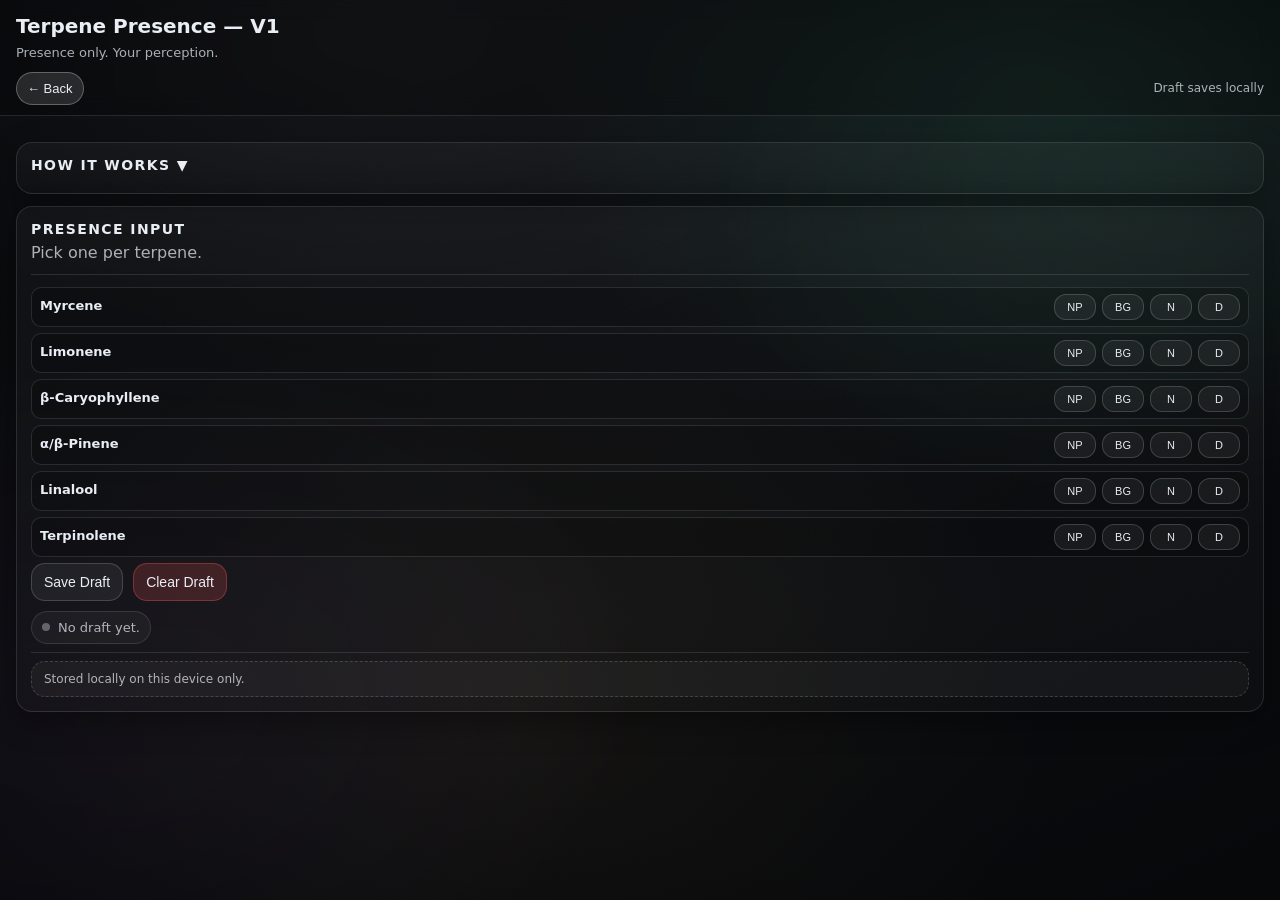
<file: terpenes.html>
<!doctype html>
<html lang="en">
<head>
  <meta charset="utf-8" />
  <meta name="viewport" content="width=device-width, initial-scale=1" />
  <title>StoneyVibes v1 — Terpene Presence</title>
  <link rel="stylesheet" href="./style.css?v=2" />
</head>

<body>
  <div class="shell">
    <header>
      <h1 class="title">Terpene Presence — V1</h1>
      <p class="sub">Presence only. Your perception.</p>

      <div class="nav">
        <button class="tab active" type="button" id="backBtn">← Back</button>
        <div class="hint">Draft saves locally</div>
      </div>
    </header>

    <main class="pages" style="overflow-x:hidden;">
      <section class="page" style="min-width:100%;">

        <!-- COLLAPSIBLE INFO -->
        <div class="card">
          <h2 style="cursor:pointer;" id="infoToggle">HOW IT WORKS ▼</h2>

          <div id="infoBlock" style="display:none;">

            <div class="notice">
              <strong>NP</strong> = Not Present<br/>
              <strong>BG</strong> = Background<br/>
              <strong>N</strong> = Noticeable<br/>
              <strong>D</strong> = Dominant
            </div>

            <div class="divider"></div>

            <div class="list" style="margin-top:10px;">
              <div class="item"><p class="itemTitle">Myrcene</p><p class="itemMeta">Heavy body / earthy</p></div>
              <div class="item"><p class="itemTitle">Limonene</p><p class="itemMeta">Lift / citrus brightness</p></div>
              <div class="item"><p class="itemTitle">β-Caryophyllene</p><p class="itemMeta">Pepper / grounded</p></div>
              <div class="item"><p class="itemTitle">α/β-Pinene</p><p class="itemMeta">Pine / clarity</p></div>
              <div class="item"><p class="itemTitle">Linalool</p><p class="itemMeta">Floral / soft calm</p></div>
              <div class="item"><p class="itemTitle">Terpinolene</p><p class="itemMeta">Sweet / airy</p></div>
            </div>

          </div>
        </div>

        <!-- PRESENCE INPUT -->
        <div class="card">
          <h2>PRESENCE INPUT</h2>
          <p class="muted" style="margin:0;">Pick one per terpene.</p>

          <div class="divider"></div>

          <form id="terpForm">
            <div class="list" id="terpList"></div>

            <div class="row topgap">
              <button class="btn btnPrimary" type="button" id="saveDraftBtn">Save Draft</button>
              <button class="btn btnDanger" type="button" id="clearDraftBtn">Clear Draft</button>
            </div>

            <div class="row topgap">
              <span class="pillStatus">
                <span class="okDot"></span>
                <span id="draftStatus">No draft yet.</span>
              </span>
            </div>

            <div class="divider"></div>

            <div class="notice">
              Stored locally on this device only.
            </div>
          </form>
        </div>

      </section>
    </main>
  </div>

  <script>
    // Collapse toggle
    const infoToggle = document.getElementById("infoToggle");
    const infoBlock = document.getElementById("infoBlock");

    infoToggle.onclick = () => {
      const open = infoBlock.style.display === "block";
      infoBlock.style.display = open ? "none" : "block";
      infoToggle.textContent = open ? "HOW IT WORKS ▼" : "HOW IT WORKS ▲";
    };
  </script>

  <script src="./terpenes.js"></script>
</body>
</html>
</file>
<file: style.css>
/* ================================
   STONEYVIBES CORE STYLE
   FULL FILE — ATMOSPHERIC ART LAYER (NO LEAF CLICHÉ)
   Drop-in replacement for style.css
================================ */

:root{
  --bg:#0b0d10;
  --text:#e9eef5;
  --muted:rgba(233,238,245,0.72);
  --border:rgba(233,238,245,0.12);
  --border2:rgba(233,238,245,0.18);
  --card:rgba(255,255,255,0.04);
  --shadow:0 10px 30px rgba(0,0,0,0.35);
  --radius:16px;

  --danger:rgba(255,90,90,0.18);
  --dangerB:rgba(255,90,90,0.32);
  --ok:rgba(90,255,170,0.16);
  --okB:rgba(90,255,170,0.28);

  /* Accent lanes (subtle, not loud) */
  --a1: rgba(110, 240, 190, 0.10); /* green aurora */
  --a2: rgba(180, 120, 255, 0.10); /* violet aurora */
  --a3: rgba(255, 190, 110, 0.06); /* warm ember */
}

*{ box-sizing:border-box; }

body{
  margin:0;
  font-family:-apple-system, system-ui, Segoe UI, Roboto, Arial, sans-serif;
  color:var(--text);
  overflow:hidden;

  /* Base field */
  background:
    radial-gradient(1000px 600px at 30% 0%, rgba(255,255,255,0.06), transparent 60%),
    radial-gradient(900px 700px at 80% 10%, var(--a1), transparent 55%),
    radial-gradient(900px 700px at 40% 80%, var(--a3), transparent 60%),
    var(--bg);
}

/* ================================
   ART LAYERS (UNIQUE STONEYVIBES)
   - Subtle aurora wash
   - Vignette + film grain
   - Micro “constellation” speckle
   No leaf imagery.
================================ */

/* Grain + vignette */
body::before{
  content:"";
  position:fixed;
  inset:0;
  pointer-events:none;
  z-index:0;

  /* 1) Soft vignette
     2) Film grain (tiny SVG noise)
     3) Micro speckle “stars” */
  background:
    radial-gradient(1200px 800px at 50% 35%, rgba(0,0,0,0.00), rgba(0,0,0,0.35) 70%, rgba(0,0,0,0.62) 100%),
    url("data:image/svg+xml,%3Csvg xmlns='http://www.w3.org/2000/svg' width='160' height='160'%3E%3Cfilter id='n'%3E%3CfeTurbulence type='fractalNoise' baseFrequency='.85' numOctaves='3' stitchTiles='stitch'/%3E%3C/filter%3E%3Crect width='160' height='160' filter='url(%23n)' opacity='.22'/%3E%3C/svg%3E"),
    radial-gradient(1px 1px at 12% 22%, rgba(255,255,255,0.10), transparent 60%),
    radial-gradient(1px 1px at 18% 66%, rgba(255,255,255,0.07), transparent 60%),
    radial-gradient(1px 1px at 32% 44%, rgba(255,255,255,0.05), transparent 60%),
    radial-gradient(1px 1px at 56% 18%, rgba(255,255,255,0.06), transparent 60%),
    radial-gradient(1px 1px at 71% 52%, rgba(255,255,255,0.05), transparent 60%),
    radial-gradient(1px 1px at 86% 34%, rgba(255,255,255,0.06), transparent 60%);

  background-repeat:no-repeat, repeat, no-repeat, no-repeat, no-repeat, no-repeat, no-repeat;
  background-size:auto, 220px 220px, auto, auto, auto, auto, auto;

  mix-blend-mode:soft-light;
  opacity:0.85;
}

/* Aurora + diagonal haze */
body::after{
  content:"";
  position:fixed;
  inset:-20%;
  pointer-events:none;
  z-index:0;

  background:
    linear-gradient(120deg,
      rgba(0,0,0,0.00) 0%,
      rgba(0,0,0,0.20) 30%,
      rgba(0,0,0,0.00) 55%,
      rgba(0,0,0,0.22) 78%,
      rgba(0,0,0,0.00) 100%
    ),
    radial-gradient(900px 600px at 18% 65%, var(--a2), transparent 60%),
    radial-gradient(800px 520px at 82% 35%, var(--a1), transparent 58%);

  filter: blur(18px);
  opacity:0.55;
  transform: rotate(-8deg);
  mix-blend-mode:screen;
}

/* Ensure UI sits above art layers */
.shell{
  position:relative;
  z-index:1;
  height:100svh;
  overflow:hidden;
  display:flex;
  flex-direction:column;
}

header{
  padding:14px 16px 10px 16px;
  border-bottom:1px solid var(--border);
  background:rgba(0,0,0,0.22);
  backdrop-filter: blur(10px);
}

.title{
  margin:0;
  font-size:20px;
}
.sub{
  margin:6px 0 0 0;
  font-size:13px;
  color:var(--muted);
  line-height:1.35;
}

.nav{
  display:flex;
  gap:10px;
  flex-wrap:wrap;
  margin-top:10px;
  align-items:center;
}

.tab{
  border:1px solid var(--border2);
  background:rgba(255,255,255,0.06);
  color:var(--text);
  padding:8px 10px;
  border-radius:999px;
  font-size:13px;
  cursor:pointer;
}
.tab.active{
  background:rgba(255,255,255,0.12);
  border-color:rgba(255,255,255,0.28);
}

.hint{
  margin-left:auto;
  font-size:12px;
  color:var(--muted);
  white-space:nowrap;
}

.pages{
  flex:1;
  display:flex;
  overflow-x:auto;
  scroll-snap-type:x mandatory;
}
.page{
  scroll-snap-align:start;
  min-width:100%;
  height:100%;
  overflow-y:auto;
  padding:14px 16px 24px 16px;
}

.card{
  border:1px solid var(--border);
  background:linear-gradient(180deg, rgba(255,255,255,0.035), rgba(255,255,255,0.02));
  border-radius:var(--radius);
  padding:14px;
  box-shadow:var(--shadow);
  margin:12px 0;
}

.card h2{
  margin:0 0 6px 0;
  font-size:14px;
  letter-spacing:0.10em;
}

.muted{ color:var(--muted); }

.row{
  display:flex;
  flex-wrap:wrap;
  gap:10px;
  align-items:center;
}
.topgap{ margin-top:10px; }

.btn{
  border:1px solid var(--border2);
  background:rgba(255,255,255,0.06);
  color:var(--text);
  border-radius:14px;
  padding:10px 12px;
  cursor:pointer;
  font-size:14px;
}

.btnDanger{
  border-color:var(--dangerB);
  background:var(--danger);
}

.btnTiny{
  padding:6px 10px;
  border-radius:12px;
  font-size:12px;
}

.btnTog.active{
  background:rgba(255,255,255,0.14);
  border-color:rgba(255,255,255,0.32);
}

.pillStatus{
  padding:8px 10px;
  border:1px solid var(--border);
  background:rgba(255,255,255,0.04);
  border-radius:999px;
  color:var(--muted);
  font-size:13px;
  display:inline-flex;
  align-items:center;
  gap:8px;
}

.okDot{
  width:8px;
  height:8px;
  border-radius:50%;
  background:rgba(233,238,245,0.35);
}

.list{
  display:flex;
  flex-direction:column;
  gap:10px;
  margin-top:10px;
}

.item{
  border:1px solid var(--border);
  background:rgba(0,0,0,0.18);
  border-radius:14px;
  padding:10px;
}

.itemHead{
  display:flex;
  gap:10px;
  align-items:flex-start;
  justify-content:space-between;
}

.itemTitle{
  font-weight:600;
  font-size:14px;
  margin:0;
}

.itemMeta{
  font-size:12px;
  color:var(--muted);
  margin:2px 0 0 0;
}

.itemBtns{
  display:flex;
  flex-wrap:wrap;
  gap:8px;
}

.divider{
  height:1px;
  background:var(--border);
  margin:12px 0;
}

.notice{
  border:1px dashed var(--border2);
  background:rgba(255,255,255,0.04);
  border-radius:14px;
  padding:10px 12px;
  font-size:12px;
  color:var(--muted);
}

/* ================================
   TERPENE HARD COMPRESSION (existing)
================================ */

#terpList {
  gap:6px;
}

#terpList .item {
  padding:6px 8px;
  border-radius:10px;
}

#terpList .itemHead {
  gap:6px;
  align-items:center;
}

#terpList .itemTitle {
  font-size:13px;
  line-height:1.1;
}

#terpList .itemMeta {
  display:none;
}

#terpList .btnTiny {
  padding:3px 7px;
  font-size:11px;
}

#terpList + .row.topgap {
  margin-top:6px;
}

#terpForm .divider {
  margin:8px 0;
}

@media (max-width: 420px){
  .btnTiny{
    font-size:10px;
  }
}

/* SESSION TERPENE ROW FIX */
.terpeneRow .row { flex-wrap: nowrap; }
.terpeneRow .btn { padding: 6px 8px; font-size: 12px; }
.terpeneRow .row { gap: 6px; }
</file>
